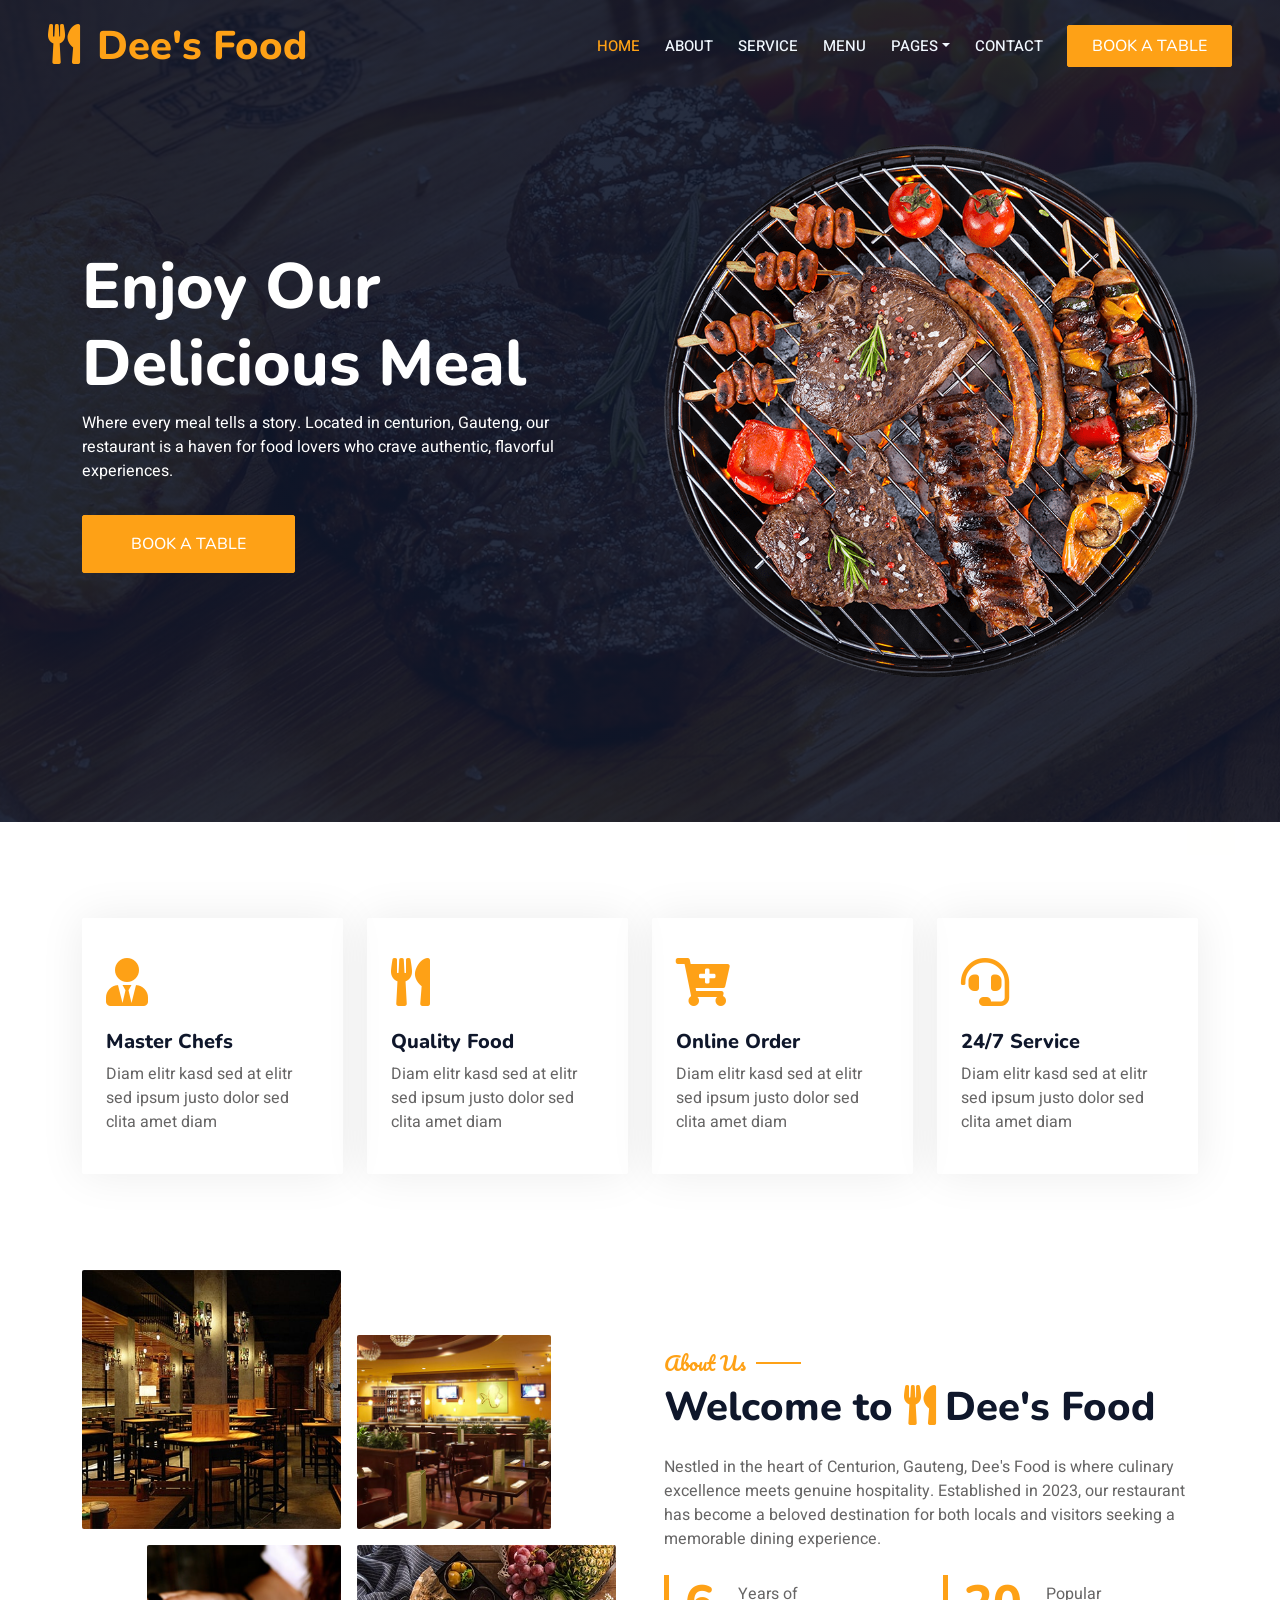
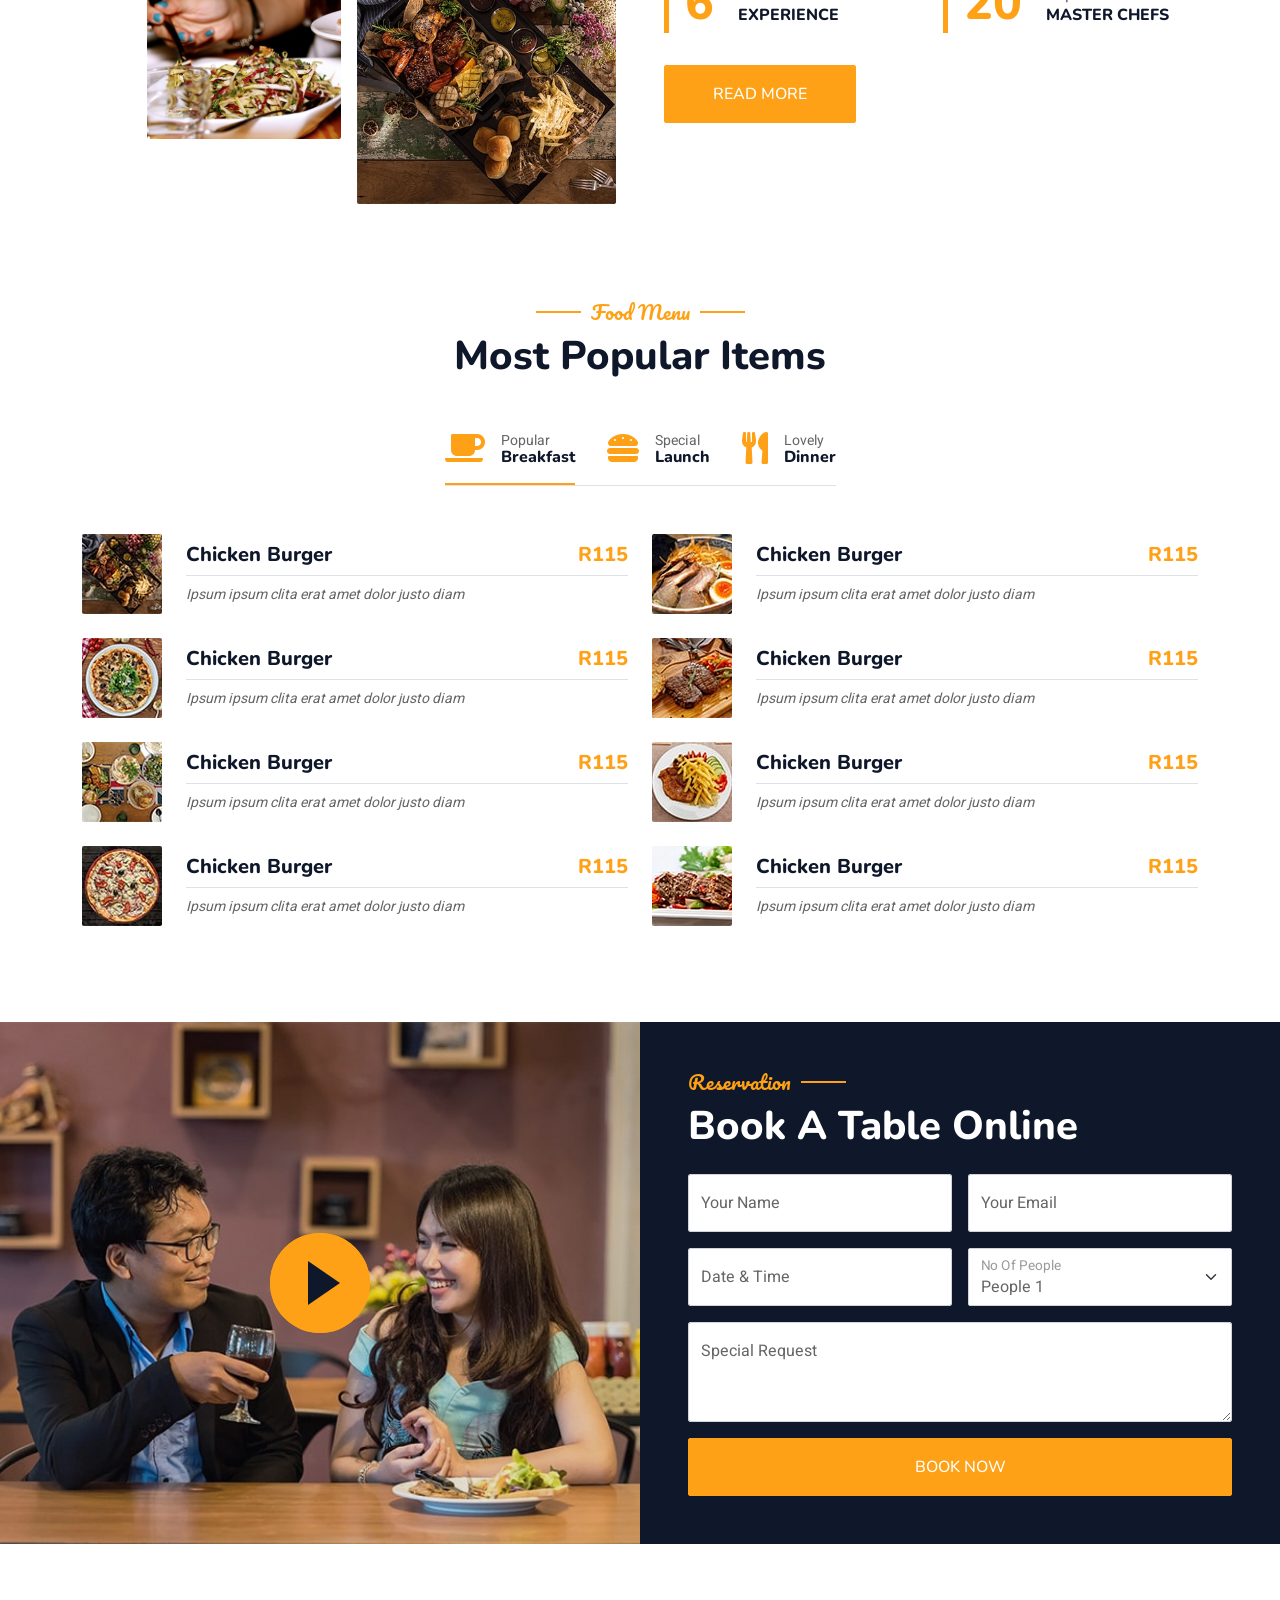
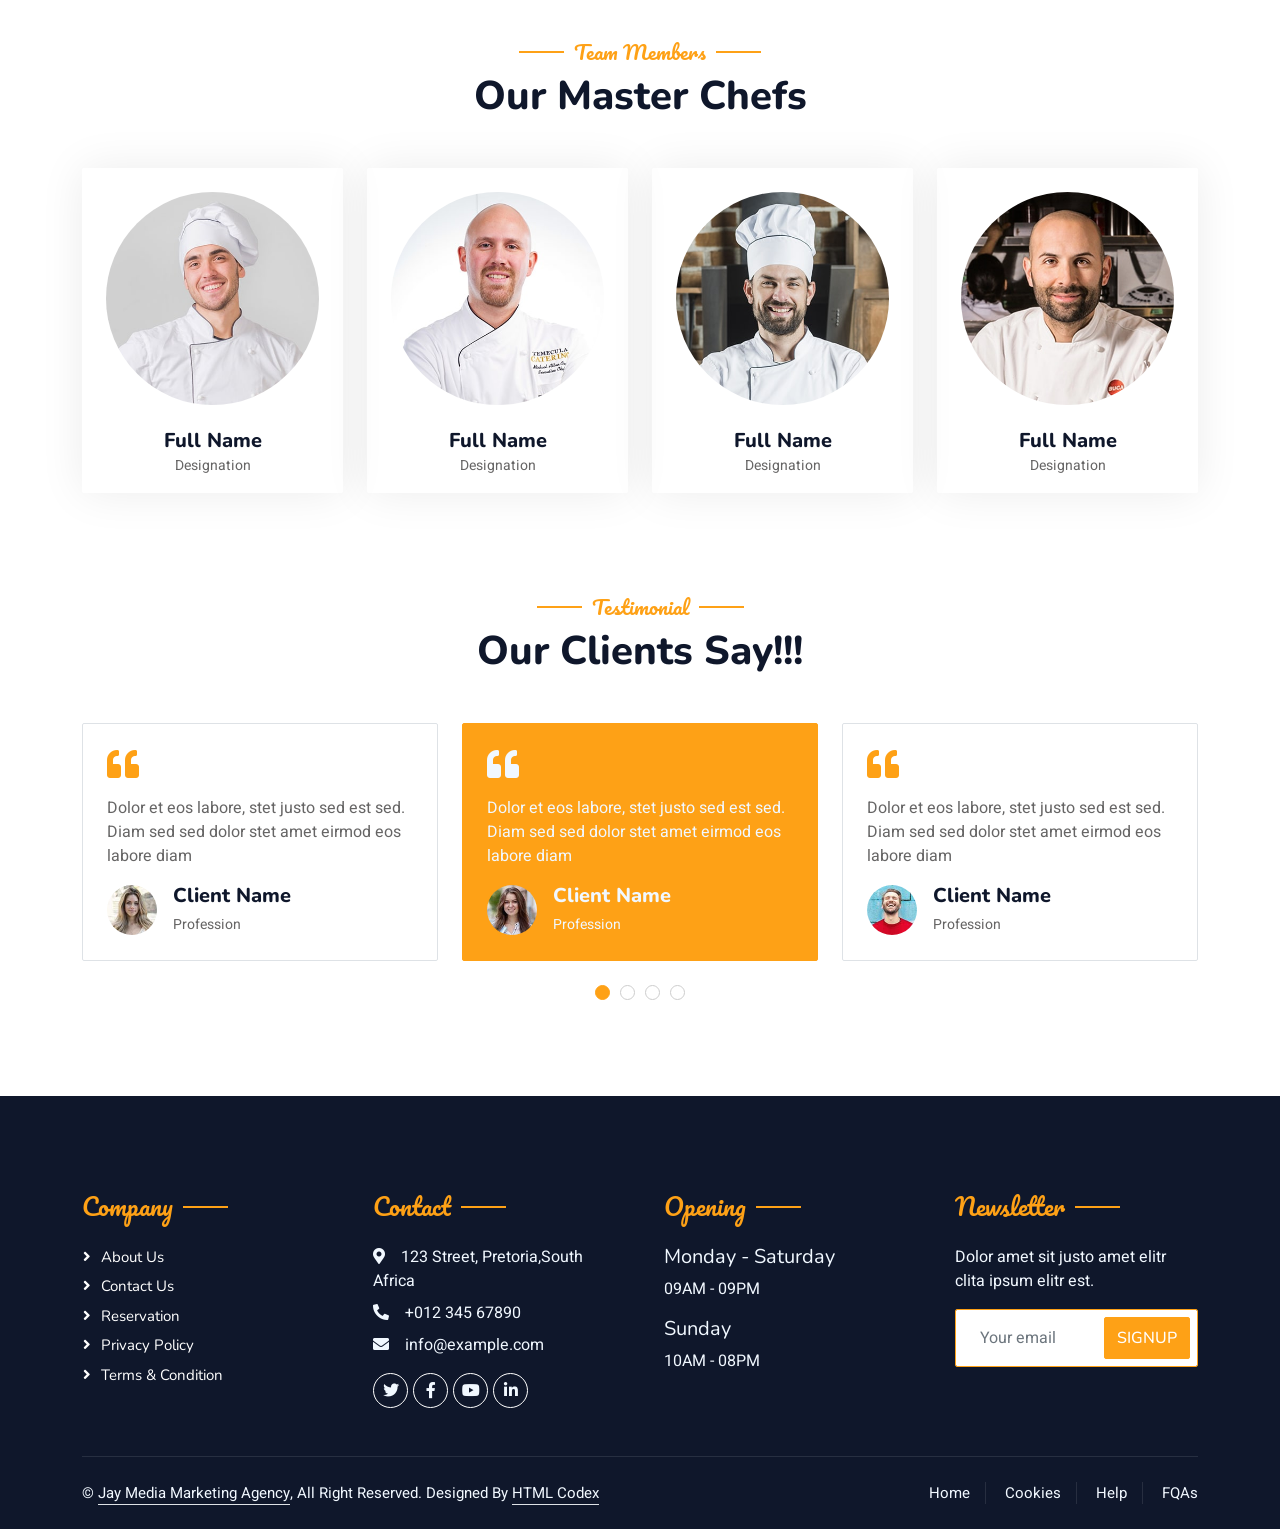
<file: index.html>
<!DOCTYPE html>
<html lang="en">

<head>
    <meta charset="utf-8">
    <title>Dee's Food</title>
    <meta content="width=device-width, initial-scale=1.0" name="viewport">
    <meta content="" name="keywords">
    <meta content="" name="description">

    <!-- Favicon -->
    <link href="img/favicon.ico" rel="icon">

    <!-- Google Web Fonts -->
    <link rel="preconnect" href="https://fonts.googleapis.com">
    <link rel="preconnect" href="https://fonts.gstatic.com" crossorigin>
    <link href="https://fonts.googleapis.com/css2?family=Heebo:wght@400;500;600&family=Nunito:wght@600;700;800&family=Pacifico&display=swap" rel="stylesheet">

    <!-- Icon Font Stylesheet -->
    <link href="https://cdnjs.cloudflare.com/ajax/libs/font-awesome/5.10.0/css/all.min.css" rel="stylesheet">
    <link href="https://cdn.jsdelivr.net/npm/bootstrap-icons@1.4.1/font/bootstrap-icons.css" rel="stylesheet">

    <!-- Libraries Stylesheet -->
    <link href="lib/animate/animate.min.css" rel="stylesheet">
    <link href="lib/owlcarousel/assets/owl.carousel.min.css" rel="stylesheet">
    <link href="lib/tempusdominus/css/tempusdominus-bootstrap-4.min.css" rel="stylesheet" />

    <!-- Customized Bootstrap Stylesheet -->
    <link href="css/bootstrap.min.css" rel="stylesheet">

    
    <link href="css/style.css" rel="stylesheet">
</head>

<body>
    <div class="container-xxl bg-white p-0">
        <!-- Spinner Start -->
        <div id="spinner" class="show bg-white position-fixed translate-middle w-100 vh-100 top-50 start-50 d-flex align-items-center justify-content-center">
            <div class="spinner-border text-primary" style="width: 3rem; height: 3rem;" role="status">
                <span class="sr-only">Loading...</span>
            </div>
        </div>
        <!-- Spinner End -->


        <!-- Navbar & Hero Start -->
        <div class="container-xxl position-relative p-0">
            <nav class="navbar navbar-expand-lg navbar-dark bg-dark px-4 px-lg-5 py-3 py-lg-0">
                <a href="" class="navbar-brand p-0">
                    <h1 class="text-primary m-0"><i class="fa fa-utensils me-3"></i>Dee's Food</h1>
                    <!-- <img src="img/logo.png" alt="Logo"> -->
                </a>
                <button class="navbar-toggler" type="button" data-bs-toggle="collapse" data-bs-target="#navbarCollapse">
                    <span class="fa fa-bars"></span>
                </button>
                <div class="collapse navbar-collapse" id="navbarCollapse">
                    <div class="navbar-nav ms-auto py-0 pe-4">
                        <a href="index.html" class="nav-item nav-link active">Home</a>
                        <a href="about.html" class="nav-item nav-link">About</a>
                        <a href="service.html" class="nav-item nav-link">Service</a>
                        <a href="menu.html" class="nav-item nav-link">Menu</a>
                        <div class="nav-item dropdown">
                            <a href="#" class="nav-link dropdown-toggle" data-bs-toggle="dropdown">Pages</a>
                            <div class="dropdown-menu m-0">
                                <a href="booking.html" class="dropdown-item">Booking</a>
                                <a href="team.html" class="dropdown-item">Our Team</a>
                                <a href="testimonial.html" class="dropdown-item">Testimonial</a>
                            </div>
                        </div>
                        <a href="contact.html" class="nav-item nav-link">Contact</a>
                    </div>
                    <a href="" class="btn btn-primary py-2 px-4">Book A Table</a>
                </div>
            </nav>

            <div class="container-xxl py-5 bg-dark hero-header mb-5">
                <div class="container my-5 py-5">
                    <div class="row align-items-center g-5">
                        <div class="col-lg-6 text-center text-lg-start">
                            <h1 class="display-3 text-white animated slideInLeft">Enjoy Our<br>Delicious Meal</h1>
                            <p class="text-white animated slideInLeft mb-4 pb-2">Where every meal tells a story. Located in centurion, Gauteng, our restaurant is a haven for food lovers who crave authentic, flavorful experiences.</p>
                            <a href="" class="btn btn-primary py-sm-3 px-sm-5 me-3 animated slideInLeft">Book A Table</a>
                        </div>
                        <div class="col-lg-6 text-center text-lg-end overflow-hidden">
                            <img class="img-fluid" src="img/hero.png" alt="">
                        </div>
                    </div>
                </div>
            </div>
        </div>
        <!-- Navbar & Hero End -->


        <!-- Service Start -->
        <div class="container-xxl py-5">
            <div class="container">
                <div class="row g-4">
                    <div class="col-lg-3 col-sm-6 wow fadeInUp" data-wow-delay="0.1s">
                        <div class="service-item rounded pt-3">
                            <div class="p-4">
                                <i class="fa fa-3x fa-user-tie text-primary mb-4"></i>
                                <h5>Master Chefs</h5>
                                <p>Diam elitr kasd sed at elitr sed ipsum justo dolor sed clita amet diam</p>
                            </div>
                        </div>
                    </div>
                    <div class="col-lg-3 col-sm-6 wow fadeInUp" data-wow-delay="0.3s">
                        <div class="service-item rounded pt-3">
                            <div class="p-4">
                                <i class="fa fa-3x fa-utensils text-primary mb-4"></i>
                                <h5>Quality Food</h5>
                                <p>Diam elitr kasd sed at elitr sed ipsum justo dolor sed clita amet diam</p>
                            </div>
                        </div>
                    </div>
                    <div class="col-lg-3 col-sm-6 wow fadeInUp" data-wow-delay="0.5s">
                        <div class="service-item rounded pt-3">
                            <div class="p-4">
                                <i class="fa fa-3x fa-cart-plus text-primary mb-4"></i>
                                <h5>Online Order</h5>
                                <p>Diam elitr kasd sed at elitr sed ipsum justo dolor sed clita amet diam</p>
                            </div>
                        </div>
                    </div>
                    <div class="col-lg-3 col-sm-6 wow fadeInUp" data-wow-delay="0.7s">
                        <div class="service-item rounded pt-3">
                            <div class="p-4">
                                <i class="fa fa-3x fa-headset text-primary mb-4"></i>
                                <h5>24/7 Service</h5>
                                <p>Diam elitr kasd sed at elitr sed ipsum justo dolor sed clita amet diam</p>
                            </div>
                        </div>
                    </div>
                </div>
            </div>
        </div>
        <!-- Service End -->


        <!-- About Start -->
        <div class="container-xxl py-5">
            <div class="container">
                <div class="row g-5 align-items-center">
                    <div class="col-lg-6">
                        <div class="row g-3">
                            <div class="col-6 text-start">
                                <img class="img-fluid rounded w-100 wow zoomIn" data-wow-delay="0.1s" src="img/about-1.jpg">
                            </div>
                            <div class="col-6 text-start">
                                <img class="img-fluid rounded w-75 wow zoomIn" data-wow-delay="0.3s" src="img/about-2.jpg" style="margin-top: 25%;">
                            </div>
                            <div class="col-6 text-end">
                                <img class="img-fluid rounded w-75 wow zoomIn" data-wow-delay="0.5s" src="img/about-3.jpg">
                            </div>
                            <div class="col-6 text-end">
                                <img class="img-fluid rounded w-100 wow zoomIn" data-wow-delay="0.7s" src="img/about-4.jpg">
                            </div>
                        </div>
                    </div>
                    <div class="col-lg-6">
                        <h5 class="section-title ff-secondary text-start text-primary fw-normal">About Us</h5>
                        <h1 class="mb-4">Welcome to <i class="fa fa-utensils text-primary me-2"></i>Dee's Food</h1>
                        <p class="mb-4">Nestled in the heart of Centurion, Gauteng, Dee's Food is where culinary excellence meets genuine hospitality. Established in 2023, our restaurant has become a beloved destination for both locals and visitors seeking a memorable dining experience.</p>
                        <div class="row g-4 mb-4">
                            <div class="col-sm-6">
                                <div class="d-flex align-items-center border-start border-5 border-primary px-3">
                                    <h1 class="flex-shrink-0 display-5 text-primary mb-0" data-toggle="counter-up">15</h1>
                                    <div class="ps-4">
                                        <p class="mb-0">Years of</p>
                                        <h6 class="text-uppercase mb-0">Experience</h6>
                                    </div>
                                </div>
                            </div>
                            <div class="col-sm-6">
                                <div class="d-flex align-items-center border-start border-5 border-primary px-3">
                                    <h1 class="flex-shrink-0 display-5 text-primary mb-0" data-toggle="counter-up">50</h1>
                                    <div class="ps-4">
                                        <p class="mb-0">Popular</p>
                                        <h6 class="text-uppercase mb-0">Master Chefs</h6>
                                    </div>
                                </div>
                            </div>
                        </div>
                        <a class="btn btn-primary py-3 px-5 mt-2" href="">Read More</a>
                    </div>
                </div>
            </div>
        </div>
        <!-- About End -->


        <!-- Menu Start -->
        <div class="container-xxl py-5">
            <div class="container">
                <div class="text-center wow fadeInUp" data-wow-delay="0.1s">
                    <h5 class="section-title ff-secondary text-center text-primary fw-normal">Food Menu</h5>
                    <h1 class="mb-5">Most Popular Items</h1>
                </div>
                <div class="tab-class text-center wow fadeInUp" data-wow-delay="0.1s">
                    <ul class="nav nav-pills d-inline-flex justify-content-center border-bottom mb-5">
                        <li class="nav-item">
                            <a class="d-flex align-items-center text-start mx-3 ms-0 pb-3 active" data-bs-toggle="pill" href="#tab-1">
                                <i class="fa fa-coffee fa-2x text-primary"></i>
                                <div class="ps-3">
                                    <small class="text-body">Popular</small>
                                    <h6 class="mt-n1 mb-0">Breakfast</h6>
                                </div>
                            </a>
                        </li>
                        <li class="nav-item">
                            <a class="d-flex align-items-center text-start mx-3 pb-3" data-bs-toggle="pill" href="#tab-2">
                                <i class="fa fa-hamburger fa-2x text-primary"></i>
                                <div class="ps-3">
                                    <small class="text-body">Special</small>
                                    <h6 class="mt-n1 mb-0">Launch</h6>
                                </div>
                            </a>
                        </li>
                        <li class="nav-item">
                            <a class="d-flex align-items-center text-start mx-3 me-0 pb-3" data-bs-toggle="pill" href="#tab-3">
                                <i class="fa fa-utensils fa-2x text-primary"></i>
                                <div class="ps-3">
                                    <small class="text-body">Lovely</small>
                                    <h6 class="mt-n1 mb-0">Dinner</h6>
                                </div>
                            </a>
                        </li>
                    </ul>
                    <div class="tab-content">
                        <div id="tab-1" class="tab-pane fade show p-0 active">
                            <div class="row g-4">
                                <div class="col-lg-6">
                                    <div class="d-flex align-items-center">
                                        <img class="flex-shrink-0 img-fluid rounded" src="img/menu-1.jpg" alt="" style="width: 80px;">
                                        <div class="w-100 d-flex flex-column text-start ps-4">
                                            <h5 class="d-flex justify-content-between border-bottom pb-2">
                                                <span>Chicken Burger</span>
                                                <span class="text-primary">R115</span>
                                            </h5>
                                            <small class="fst-italic">Ipsum ipsum clita erat amet dolor justo diam</small>
                                        </div>
                                    </div>
                                </div>
                                <div class="col-lg-6">
                                    <div class="d-flex align-items-center">
                                        <img class="flex-shrink-0 img-fluid rounded" src="img/menu-2.jpg" alt="" style="width: 80px;">
                                        <div class="w-100 d-flex flex-column text-start ps-4">
                                            <h5 class="d-flex justify-content-between border-bottom pb-2">
                                                <span>Chicken Burger</span>
                                                <span class="text-primary">R115</span>
                                            </h5>
                                            <small class="fst-italic">Ipsum ipsum clita erat amet dolor justo diam</small>
                                        </div>
                                    </div>
                                </div>
                                <div class="col-lg-6">
                                    <div class="d-flex align-items-center">
                                        <img class="flex-shrink-0 img-fluid rounded" src="img/menu-3.jpg" alt="" style="width: 80px;">
                                        <div class="w-100 d-flex flex-column text-start ps-4">
                                            <h5 class="d-flex justify-content-between border-bottom pb-2">
                                                <span>Chicken Burger</span>
                                                <span class="text-primary">R115</span>
                                            </h5>
                                            <small class="fst-italic">Ipsum ipsum clita erat amet dolor justo diam</small>
                                        </div>
                                    </div>
                                </div>
                                <div class="col-lg-6">
                                    <div class="d-flex align-items-center">
                                        <img class="flex-shrink-0 img-fluid rounded" src="img/menu-4.jpg" alt="" style="width: 80px;">
                                        <div class="w-100 d-flex flex-column text-start ps-4">
                                            <h5 class="d-flex justify-content-between border-bottom pb-2">
                                                <span>Chicken Burger</span>
                                                <span class="text-primary">R115</span>
                                            </h5>
                                            <small class="fst-italic">Ipsum ipsum clita erat amet dolor justo diam</small>
                                        </div>
                                    </div>
                                </div>
                                <div class="col-lg-6">
                                    <div class="d-flex align-items-center">
                                        <img class="flex-shrink-0 img-fluid rounded" src="img/menu-5.jpg" alt="" style="width: 80px;">
                                        <div class="w-100 d-flex flex-column text-start ps-4">
                                            <h5 class="d-flex justify-content-between border-bottom pb-2">
                                                <span>Chicken Burger</span>
                                                <span class="text-primary">R115</span>
                                            </h5>
                                            <small class="fst-italic">Ipsum ipsum clita erat amet dolor justo diam</small>
                                        </div>
                                    </div>
                                </div>
                                <div class="col-lg-6">
                                    <div class="d-flex align-items-center">
                                        <img class="flex-shrink-0 img-fluid rounded" src="img/menu-6.jpg" alt="" style="width: 80px;">
                                        <div class="w-100 d-flex flex-column text-start ps-4">
                                            <h5 class="d-flex justify-content-between border-bottom pb-2">
                                                <span>Chicken Burger</span>
                                                <span class="text-primary">R115</span>
                                            </h5>
                                            <small class="fst-italic">Ipsum ipsum clita erat amet dolor justo diam</small>
                                        </div>
                                    </div>
                                </div>
                                <div class="col-lg-6">
                                    <div class="d-flex align-items-center">
                                        <img class="flex-shrink-0 img-fluid rounded" src="img/menu-7.jpg" alt="" style="width: 80px;">
                                        <div class="w-100 d-flex flex-column text-start ps-4">
                                            <h5 class="d-flex justify-content-between border-bottom pb-2">
                                                <span>Chicken Burger</span>
                                                <span class="text-primary">R115</span>
                                            </h5>
                                            <small class="fst-italic">Ipsum ipsum clita erat amet dolor justo diam</small>
                                        </div>
                                    </div>
                                </div>
                                <div class="col-lg-6">
                                    <div class="d-flex align-items-center">
                                        <img class="flex-shrink-0 img-fluid rounded" src="img/menu-8.jpg" alt="" style="width: 80px;">
                                        <div class="w-100 d-flex flex-column text-start ps-4">
                                            <h5 class="d-flex justify-content-between border-bottom pb-2">
                                                <span>Chicken Burger</span>
                                                <span class="text-primary">R115</span>
                                            </h5>
                                            <small class="fst-italic">Ipsum ipsum clita erat amet dolor justo diam</small>
                                        </div>
                                    </div>
                                </div>
                            </div>
                        </div>
                        <div id="tab-2" class="tab-pane fade show p-0">
                            <div class="row g-4">
                                <div class="col-lg-6">
                                    <div class="d-flex align-items-center">
                                        <img class="flex-shrink-0 img-fluid rounded" src="img/menu-1.jpg" alt="" style="width: 80px;">
                                        <div class="w-100 d-flex flex-column text-start ps-4">
                                            <h5 class="d-flex justify-content-between border-bottom pb-2">
                                                <span>Chicken Burger</span>
                                                <span class="text-primary">R115</span>
                                            </h5>
                                            <small class="fst-italic">Ipsum ipsum clita erat amet dolor justo diam</small>
                                        </div>
                                    </div>
                                </div>
                                <div class="col-lg-6">
                                    <div class="d-flex align-items-center">
                                        <img class="flex-shrink-0 img-fluid rounded" src="img/menu-2.jpg" alt="" style="width: 80px;">
                                        <div class="w-100 d-flex flex-column text-start ps-4">
                                            <h5 class="d-flex justify-content-between border-bottom pb-2">
                                                <span>Chicken Burger</span>
                                                <span class="text-primary">R115</span>
                                            </h5>
                                            <small class="fst-italic">Ipsum ipsum clita erat amet dolor justo diam</small>
                                        </div>
                                    </div>
                                </div>
                                <div class="col-lg-6">
                                    <div class="d-flex align-items-center">
                                        <img class="flex-shrink-0 img-fluid rounded" src="img/menu-3.jpg" alt="" style="width: 80px;">
                                        <div class="w-100 d-flex flex-column text-start ps-4">
                                            <h5 class="d-flex justify-content-between border-bottom pb-2">
                                                <span>Chicken Burger</span>
                                                <span class="text-primary">R115</span>
                                            </h5>
                                            <small class="fst-italic">Ipsum ipsum clita erat amet dolor justo diam</small>
                                        </div>
                                    </div>
                                </div>
                                <div class="col-lg-6">
                                    <div class="d-flex align-items-center">
                                        <img class="flex-shrink-0 img-fluid rounded" src="img/menu-4.jpg" alt="" style="width: 80px;">
                                        <div class="w-100 d-flex flex-column text-start ps-4">
                                            <h5 class="d-flex justify-content-between border-bottom pb-2">
                                                <span>Chicken Burger</span>
                                                <span class="text-primary">R115</span>
                                            </h5>
                                            <small class="fst-italic">Ipsum ipsum clita erat amet dolor justo diam</small>
                                        </div>
                                    </div>
                                </div>
                                <div class="col-lg-6">
                                    <div class="d-flex align-items-center">
                                        <img class="flex-shrink-0 img-fluid rounded" src="img/menu-5.jpg" alt="" style="width: 80px;">
                                        <div class="w-100 d-flex flex-column text-start ps-4">
                                            <h5 class="d-flex justify-content-between border-bottom pb-2">
                                                <span>Chicken Burger</span>
                                                <span class="text-primary">R115</span>
                                            </h5>
                                            <small class="fst-italic">Ipsum ipsum clita erat amet dolor justo diam</small>
                                        </div>
                                    </div>
                                </div>
                                <div class="col-lg-6">
                                    <div class="d-flex align-items-center">
                                        <img class="flex-shrink-0 img-fluid rounded" src="img/menu-6.jpg" alt="" style="width: 80px;">
                                        <div class="w-100 d-flex flex-column text-start ps-4">
                                            <h5 class="d-flex justify-content-between border-bottom pb-2">
                                                <span>Chicken Burger</span>
                                                <span class="text-primary">R115</span>
                                            </h5>
                                            <small class="fst-italic">Ipsum ipsum clita erat amet dolor justo diam</small>
                                        </div>
                                    </div>
                                </div>
                                <div class="col-lg-6">
                                    <div class="d-flex align-items-center">
                                        <img class="flex-shrink-0 img-fluid rounded" src="img/menu-7.jpg" alt="" style="width: 80px;">
                                        <div class="w-100 d-flex flex-column text-start ps-4">
                                            <h5 class="d-flex justify-content-between border-bottom pb-2">
                                                <span>Chicken Burger</span>
                                                <span class="text-primary">R115</span>
                                            </h5>
                                            <small class="fst-italic">Ipsum ipsum clita erat amet dolor justo diam</small>
                                        </div>
                                    </div>
                                </div>
                                <div class="col-lg-6">
                                    <div class="d-flex align-items-center">
                                        <img class="flex-shrink-0 img-fluid rounded" src="img/menu-8.jpg" alt="" style="width: 80px;">
                                        <div class="w-100 d-flex flex-column text-start ps-4">
                                            <h5 class="d-flex justify-content-between border-bottom pb-2">
                                                <span>Chicken Burger</span>
                                                <span class="text-primary">R115</span>
                                            </h5>
                                            <small class="fst-italic">Ipsum ipsum clita erat amet dolor justo diam</small>
                                        </div>
                                    </div>
                                </div>
                            </div>
                        </div>
                        <div id="tab-3" class="tab-pane fade show p-0">
                            <div class="row g-4">
                                <div class="col-lg-6">
                                    <div class="d-flex align-items-center">
                                        <img class="flex-shrink-0 img-fluid rounded" src="img/menu-1.jpg" alt="" style="width: 80px;">
                                        <div class="w-100 d-flex flex-column text-start ps-4">
                                            <h5 class="d-flex justify-content-between border-bottom pb-2">
                                                <span>Chicken Burger</span>
                                                <span class="text-primary">R115</span>
                                            </h5>
                                            <small class="fst-italic">Ipsum ipsum clita erat amet dolor justo diam</small>
                                        </div>
                                    </div>
                                </div>
                                <div class="col-lg-6">
                                    <div class="d-flex align-items-center">
                                        <img class="flex-shrink-0 img-fluid rounded" src="img/menu-2.jpg" alt="" style="width: 80px;">
                                        <div class="w-100 d-flex flex-column text-start ps-4">
                                            <h5 class="d-flex justify-content-between border-bottom pb-2">
                                                <span>Chicken Burger</span>
                                                <span class="text-primary">R115</span>
                                            </h5>
                                            <small class="fst-italic">Ipsum ipsum clita erat amet dolor justo diam</small>
                                        </div>
                                    </div>
                                </div>
                                <div class="col-lg-6">
                                    <div class="d-flex align-items-center">
                                        <img class="flex-shrink-0 img-fluid rounded" src="img/menu-3.jpg" alt="" style="width: 80px;">
                                        <div class="w-100 d-flex flex-column text-start ps-4">
                                            <h5 class="d-flex justify-content-between border-bottom pb-2">
                                                <span>Chicken Burger</span>
                                                <span class="text-primary">R115</span>
                                            </h5>
                                            <small class="fst-italic">Ipsum ipsum clita erat amet dolor justo diam</small>
                                        </div>
                                    </div>
                                </div>
                                <div class="col-lg-6">
                                    <div class="d-flex align-items-center">
                                        <img class="flex-shrink-0 img-fluid rounded" src="img/menu-4.jpg" alt="" style="width: 80px;">
                                        <div class="w-100 d-flex flex-column text-start ps-4">
                                            <h5 class="d-flex justify-content-between border-bottom pb-2">
                                                <span>Chicken Burger</span>
                                                <span class="text-primary">R115</span>
                                            </h5>
                                            <small class="fst-italic">Ipsum ipsum clita erat amet dolor justo diam</small>
                                        </div>
                                    </div>
                                </div>
                                <div class="col-lg-6">
                                    <div class="d-flex align-items-center">
                                        <img class="flex-shrink-0 img-fluid rounded" src="img/menu-5.jpg" alt="" style="width: 80px;">
                                        <div class="w-100 d-flex flex-column text-start ps-4">
                                            <h5 class="d-flex justify-content-between border-bottom pb-2">
                                                <span>Chicken Burger</span>
                                                <span class="text-primary">R115</span>
                                            </h5>
                                            <small class="fst-italic">Ipsum ipsum clita erat amet dolor justo diam</small>
                                        </div>
                                    </div>
                                </div>
                                <div class="col-lg-6">
                                    <div class="d-flex align-items-center">
                                        <img class="flex-shrink-0 img-fluid rounded" src="img/menu-6.jpg" alt="" style="width: 80px;">
                                        <div class="w-100 d-flex flex-column text-start ps-4">
                                            <h5 class="d-flex justify-content-between border-bottom pb-2">
                                                <span>Chicken Burger</span>
                                                <span class="text-primary">R115</span>
                                            </h5>
                                            <small class="fst-italic">Ipsum ipsum clita erat amet dolor justo diam</small>
                                        </div>
                                    </div>
                                </div>
                                <div class="col-lg-6">
                                    <div class="d-flex align-items-center">
                                        <img class="flex-shrink-0 img-fluid rounded" src="img/menu-7.jpg" alt="" style="width: 80px;">
                                        <div class="w-100 d-flex flex-column text-start ps-4">
                                            <h5 class="d-flex justify-content-between border-bottom pb-2">
                                                <span>Chicken Burger</span>
                                                <span class="text-primary">R115</span>
                                            </h5>
                                            <small class="fst-italic">Ipsum ipsum clita erat amet dolor justo diam</small>
                                        </div>
                                    </div>
                                </div>
                                <div class="col-lg-6">
                                    <div class="d-flex align-items-center">
                                        <img class="flex-shrink-0 img-fluid rounded" src="img/menu-8.jpg" alt="" style="width: 80px;">
                                        <div class="w-100 d-flex flex-column text-start ps-4">
                                            <h5 class="d-flex justify-content-between border-bottom pb-2">
                                                <span>Chicken Burger</span>
                                                <span class="text-primary">R115</span>
                                            </h5>
                                            <small class="fst-italic">Ipsum ipsum clita erat amet dolor justo diam</small>
                                        </div>
                                    </div>
                                </div>
                            </div>
                        </div>
                    </div>
                </div>
            </div>
        </div>
        <!-- Menu End -->


        <!-- Reservation Start -->
        <div class="container-xxl py-5 px-0 wow fadeInUp" data-wow-delay="0.1s">
            <div class="row g-0">
                <div class="col-md-6">
                    <div class="video">
                        <button type="button" class="btn-play" data-bs-toggle="modal" data-src="https://www.youtube.com/embed/DWRcNpR6Kdc" data-bs-target="#videoModal">
                            <span></span>
                        </button>
                    </div>
                </div>
                <div class="col-md-6 bg-dark d-flex align-items-center">
                    <div class="p-5 wow fadeInUp" data-wow-delay="0.2s">
                        <h5 class="section-title ff-secondary text-start text-primary fw-normal">Reservation</h5>
                        <h1 class="text-white mb-4">Book A Table Online</h1>
                        <form>
                            <div class="row g-3">
                                <div class="col-md-6">
                                    <div class="form-floating">
                                        <input type="text" class="form-control" id="name" placeholder="Your Name">
                                        <label for="name">Your Name</label>
                                    </div>
                                </div>
                                <div class="col-md-6">
                                    <div class="form-floating">
                                        <input type="email" class="form-control" id="email" placeholder="Your Email">
                                        <label for="email">Your Email</label>
                                    </div>
                                </div>
                                <div class="col-md-6">
                                    <div class="form-floating date" id="date3" data-target-input="nearest">
                                        <input type="text" class="form-control datetimepicker-input" id="datetime" placeholder="Date & Time" data-target="#date3" data-toggle="datetimepicker" />
                                        <label for="datetime">Date & Time</label>
                                    </div>
                                </div>
                                <div class="col-md-6">
                                    <div class="form-floating">
                                        <select class="form-select" id="select1">
                                          <option value="1">People 1</option>
                                          <option value="2">People 2</option>
                                          <option value="3">People 3</option>
                                        </select>
                                        <label for="select1">No Of People</label>
                                      </div>
                                </div>
                                <div class="col-12">
                                    <div class="form-floating">
                                        <textarea class="form-control" placeholder="Special Request" id="message" style="height: 100px"></textarea>
                                        <label for="message">Special Request</label>
                                    </div>
                                </div>
                                <div class="col-12">
                                    <button class="btn btn-primary w-100 py-3" type="submit">Book Now</button>
                                </div>
                            </div>
                        </form>
                    </div>
                </div>
            </div>
        </div>

        <div class="modal fade" id="videoModal" tabindex="-1" aria-labelledby="exampleModalLabel" aria-hidden="true">
            <div class="modal-dialog">
                <div class="modal-content rounded-0">
                    <div class="modal-header">
                        <h5 class="modal-title" id="exampleModalLabel">Youtube Video</h5>
                        <button type="button" class="btn-close" data-bs-dismiss="modal" aria-label="Close"></button>
                    </div>
                    <div class="modal-body">
                        <!-- 16:9 aspect ratio -->
                        <div class="ratio ratio-16x9">
                            <iframe class="embed-responsive-item" src="" id="video" allowfullscreen allowscriptaccess="always"
                                allow="autoplay"></iframe>
                        </div>
                    </div>
                </div>
            </div>
        </div>
        <!-- Reservation Start -->


        <!-- Team Start -->
        <div class="container-xxl pt-5 pb-3">
            <div class="container">
                <div class="text-center wow fadeInUp" data-wow-delay="0.1s">
                    <h5 class="section-title ff-secondary text-center text-primary fw-normal">Team Members</h5>
                    <h1 class="mb-5">Our Master Chefs</h1>
                </div>
                <div class="row g-4">
                    <div class="col-lg-3 col-md-6 wow fadeInUp" data-wow-delay="0.1s">
                        <div class="team-item text-center rounded overflow-hidden">
                            <div class="rounded-circle overflow-hidden m-4">
                                <img class="img-fluid" src="img/team-1.jpg" alt="">
                            </div>
                            <h5 class="mb-0">Full Name</h5>
                            <small>Designation</small>
                            <div class="d-flex justify-content-center mt-3">
                                <a class="btn btn-square btn-primary mx-1" href=""><i class="fab fa-facebook-f"></i></a>
                                <a class="btn btn-square btn-primary mx-1" href=""><i class="fab fa-twitter"></i></a>
                                <a class="btn btn-square btn-primary mx-1" href=""><i class="fab fa-instagram"></i></a>
                            </div>
                        </div>
                    </div>
                    <div class="col-lg-3 col-md-6 wow fadeInUp" data-wow-delay="0.3s">
                        <div class="team-item text-center rounded overflow-hidden">
                            <div class="rounded-circle overflow-hidden m-4">
                                <img class="img-fluid" src="img/team-2.jpg" alt="">
                            </div>
                            <h5 class="mb-0">Full Name</h5>
                            <small>Designation</small>
                            <div class="d-flex justify-content-center mt-3">
                                <a class="btn btn-square btn-primary mx-1" href=""><i class="fab fa-facebook-f"></i></a>
                                <a class="btn btn-square btn-primary mx-1" href=""><i class="fab fa-twitter"></i></a>
                                <a class="btn btn-square btn-primary mx-1" href=""><i class="fab fa-instagram"></i></a>
                            </div>
                        </div>
                    </div>
                    <div class="col-lg-3 col-md-6 wow fadeInUp" data-wow-delay="0.5s">
                        <div class="team-item text-center rounded overflow-hidden">
                            <div class="rounded-circle overflow-hidden m-4">
                                <img class="img-fluid" src="img/team-3.jpg" alt="">
                            </div>
                            <h5 class="mb-0">Full Name</h5>
                            <small>Designation</small>
                            <div class="d-flex justify-content-center mt-3">
                                <a class="btn btn-square btn-primary mx-1" href=""><i class="fab fa-facebook-f"></i></a>
                                <a class="btn btn-square btn-primary mx-1" href=""><i class="fab fa-twitter"></i></a>
                                <a class="btn btn-square btn-primary mx-1" href=""><i class="fab fa-instagram"></i></a>
                            </div>
                        </div>
                    </div>
                    <div class="col-lg-3 col-md-6 wow fadeInUp" data-wow-delay="0.7s">
                        <div class="team-item text-center rounded overflow-hidden">
                            <div class="rounded-circle overflow-hidden m-4">
                                <img class="img-fluid" src="img/team-4.jpg" alt="">
                            </div>
                            <h5 class="mb-0">Full Name</h5>
                            <small>Designation</small>
                            <div class="d-flex justify-content-center mt-3">
                                <a class="btn btn-square btn-primary mx-1" href=""><i class="fab fa-facebook-f"></i></a>
                                <a class="btn btn-square btn-primary mx-1" href=""><i class="fab fa-twitter"></i></a>
                                <a class="btn btn-square btn-primary mx-1" href=""><i class="fab fa-instagram"></i></a>
                            </div>
                        </div>
                    </div>
                </div>
            </div>
        </div>
        <!-- Team End -->


        <!-- Testimonial Start -->
        <div class="container-xxl py-5 wow fadeInUp" data-wow-delay="0.1s">
            <div class="container">
                <div class="text-center">
                    <h5 class="section-title ff-secondary text-center text-primary fw-normal">Testimonial</h5>
                    <h1 class="mb-5">Our Clients Say!!!</h1>
                </div>
                <div class="owl-carousel testimonial-carousel">
                    <div class="testimonial-item bg-transparent border rounded p-4">
                        <i class="fa fa-quote-left fa-2x text-primary mb-3"></i>
                        <p>Dolor et eos labore, stet justo sed est sed. Diam sed sed dolor stet amet eirmod eos labore diam</p>
                        <div class="d-flex align-items-center">
                            <img class="img-fluid flex-shrink-0 rounded-circle" src="img/testimonial-1.jpg" style="width: 50px; height: 50px;">
                            <div class="ps-3">
                                <h5 class="mb-1">Client Name</h5>
                                <small>Profession</small>
                            </div>
                        </div>
                    </div>
                    <div class="testimonial-item bg-transparent border rounded p-4">
                        <i class="fa fa-quote-left fa-2x text-primary mb-3"></i>
                        <p>Dolor et eos labore, stet justo sed est sed. Diam sed sed dolor stet amet eirmod eos labore diam</p>
                        <div class="d-flex align-items-center">
                            <img class="img-fluid flex-shrink-0 rounded-circle" src="img/testimonial-2.jpg" style="width: 50px; height: 50px;">
                            <div class="ps-3">
                                <h5 class="mb-1">Client Name</h5>
                                <small>Profession</small>
                            </div>
                        </div>
                    </div>
                    <div class="testimonial-item bg-transparent border rounded p-4">
                        <i class="fa fa-quote-left fa-2x text-primary mb-3"></i>
                        <p>Dolor et eos labore, stet justo sed est sed. Diam sed sed dolor stet amet eirmod eos labore diam</p>
                        <div class="d-flex align-items-center">
                            <img class="img-fluid flex-shrink-0 rounded-circle" src="img/testimonial-3.jpg" style="width: 50px; height: 50px;">
                            <div class="ps-3">
                                <h5 class="mb-1">Client Name</h5>
                                <small>Profession</small>
                            </div>
                        </div>
                    </div>
                    <div class="testimonial-item bg-transparent border rounded p-4">
                        <i class="fa fa-quote-left fa-2x text-primary mb-3"></i>
                        <p>Dolor et eos labore, stet justo sed est sed. Diam sed sed dolor stet amet eirmod eos labore diam</p>
                        <div class="d-flex align-items-center">
                            <img class="img-fluid flex-shrink-0 rounded-circle" src="img/testimonial-4.jpg" style="width: 50px; height: 50px;">
                            <div class="ps-3">
                                <h5 class="mb-1">Client Name</h5>
                                <small>Profession</small>
                            </div>
                        </div>
                    </div>
                </div>
            </div>
        </div>
        <!-- Testimonial End -->
        

        <!-- Footer -->
        <div class="container-fluid bg-dark text-light footer pt-5 mt-5 wow fadeIn" data-wow-delay="0.1s">
            <div class="container py-5">
                <div class="row g-5">
                    <div class="col-lg-3 col-md-6">
                        <h4 class="section-title ff-secondary text-start text-primary fw-normal mb-4">Company</h4>
                        <a class="btn btn-link" href="">About Us</a>
                        <a class="btn btn-link" href="">Contact Us</a>
                        <a class="btn btn-link" href="">Reservation</a>
                        <a class="btn btn-link" href="">Privacy Policy</a>
                        <a class="btn btn-link" href="">Terms & Condition</a>
                    </div>
                    <div class="col-lg-3 col-md-6">
                        <h4 class="section-title ff-secondary text-start text-primary fw-normal mb-4">Contact</h4>
                        <p class="mb-2"><i class="fa fa-map-marker-alt me-3"></i>123 Street, Pretoria,South Africa</p>
                        <p class="mb-2"><i class="fa fa-phone-alt me-3"></i>+012 345 67890</p>
                        <p class="mb-2"><i class="fa fa-envelope me-3"></i>info@example.com</p>
                        <div class="d-flex pt-2">
                            <a class="btn btn-outline-light btn-social" href=""><i class="fab fa-twitter"></i></a>
                            <a class="btn btn-outline-light btn-social" href=""><i class="fab fa-facebook-f"></i></a>
                            <a class="btn btn-outline-light btn-social" href=""><i class="fab fa-youtube"></i></a>
                            <a class="btn btn-outline-light btn-social" href=""><i class="fab fa-linkedin-in"></i></a>
                        </div>
                    </div>
                    <div class="col-lg-3 col-md-6">
                        <h4 class="section-title ff-secondary text-start text-primary fw-normal mb-4">Opening</h4>
                        <h5 class="text-light fw-normal">Monday - Saturday</h5>
                        <p>09AM - 09PM</p>
                        <h5 class="text-light fw-normal">Sunday</h5>
                        <p>10AM - 08PM</p>
                    </div>
                    <div class="col-lg-3 col-md-6">
                        <h4 class="section-title ff-secondary text-start text-primary fw-normal mb-4">Newsletter</h4>
                        <p>Dolor amet sit justo amet elitr clita ipsum elitr est.</p>
                        <div class="position-relative mx-auto" style="max-width: 400px;">
                            <input class="form-control border-primary w-100 py-3 ps-4 pe-5" type="text" placeholder="Your email">
                            <button type="button" class="btn btn-primary py-2 position-absolute top-0 end-0 mt-2 me-2">SignUp</button>
                        </div>
                    </div>
                </div>
            </div>
            <div class="container">
                <div class="copyright">
                    <div class="row">
                        <div class="col-md-6 text-center text-md-start mb-3 mb-md-0">
                            &copy; <a class="border-bottom" href="#">Jay Media Marketing Agency</a>, All Right Reserved. 

							Designed By <a class="border-bottom" href="https://htmlcodex.com">HTML Codex</a>
                        </div>
                        <div class="col-md-6 text-center text-md-end">
                            <div class="footer-menu">
                                <a href="">Home</a>
                                <a href="">Cookies</a>
                                <a href="">Help</a>
                                <a href="">FQAs</a>
                            </div>
                        </div>
                    </div>
                </div>
            </div>
        </div>
        <!-- Footer End -->


        <!-- Back to Top -->
        <a href="#" class="btn btn-lg btn-primary btn-lg-square back-to-top"><i class="bi bi-arrow-up"></i></a>
    </div>

    <!-- JavaScript Libraries -->
    <script src="https://code.jquery.com/jquery-3.4.1.min.js"></script>
    <script src="https://cdn.jsdelivr.net/npm/bootstrap@5.0.0/dist/js/bootstrap.bundle.min.js"></script>
    <script src="lib/wow/wow.min.js"></script>
    <script src="lib/easing/easing.min.js"></script>
    <script src="lib/waypoints/waypoints.min.js"></script>
    <script src="lib/counterup/counterup.min.js"></script>
    <script src="lib/owlcarousel/owl.carousel.min.js"></script>
    <script src="lib/tempusdominus/js/moment.min.js"></script>
    <script src="lib/tempusdominus/js/moment-timezone.min.js"></script>
    <script src="lib/tempusdominus/js/tempusdominus-bootstrap-4.min.js"></script>

    <script src="js/main.js"></script>
</body>

</html>
</file>
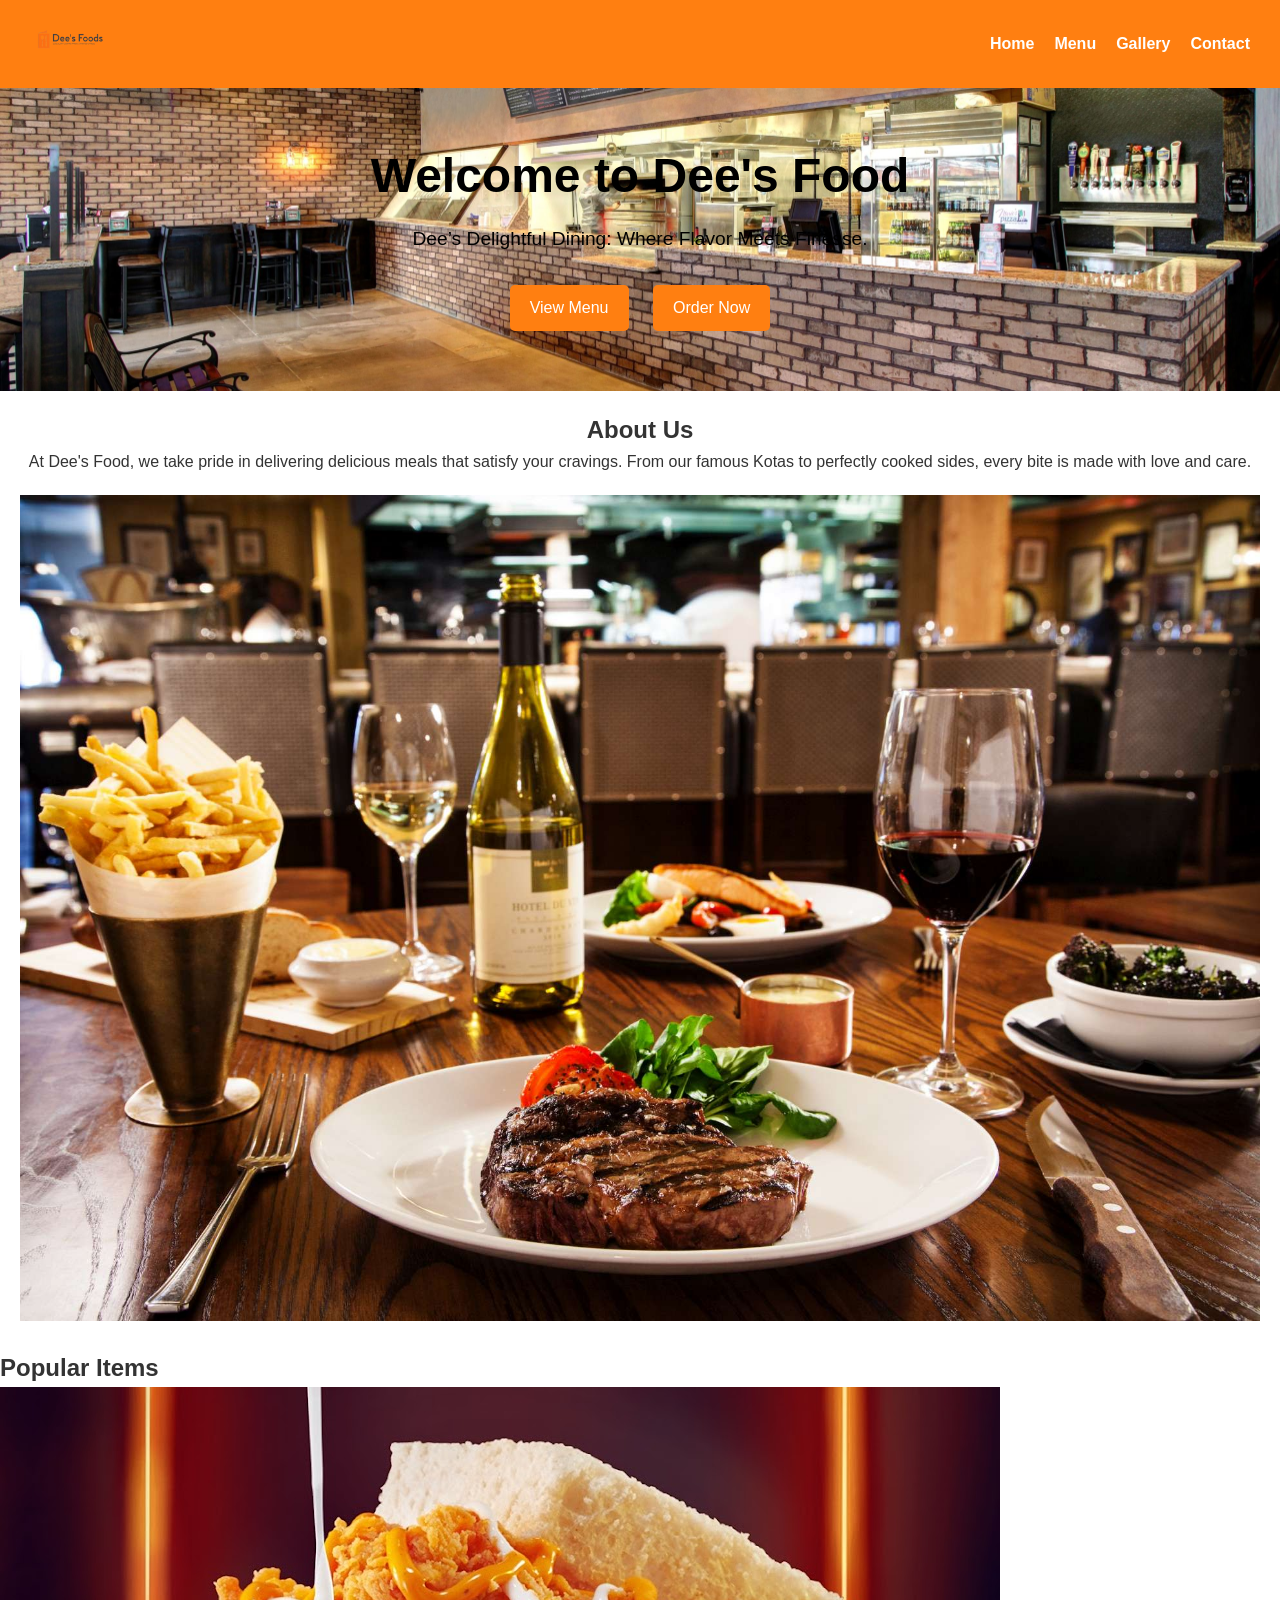
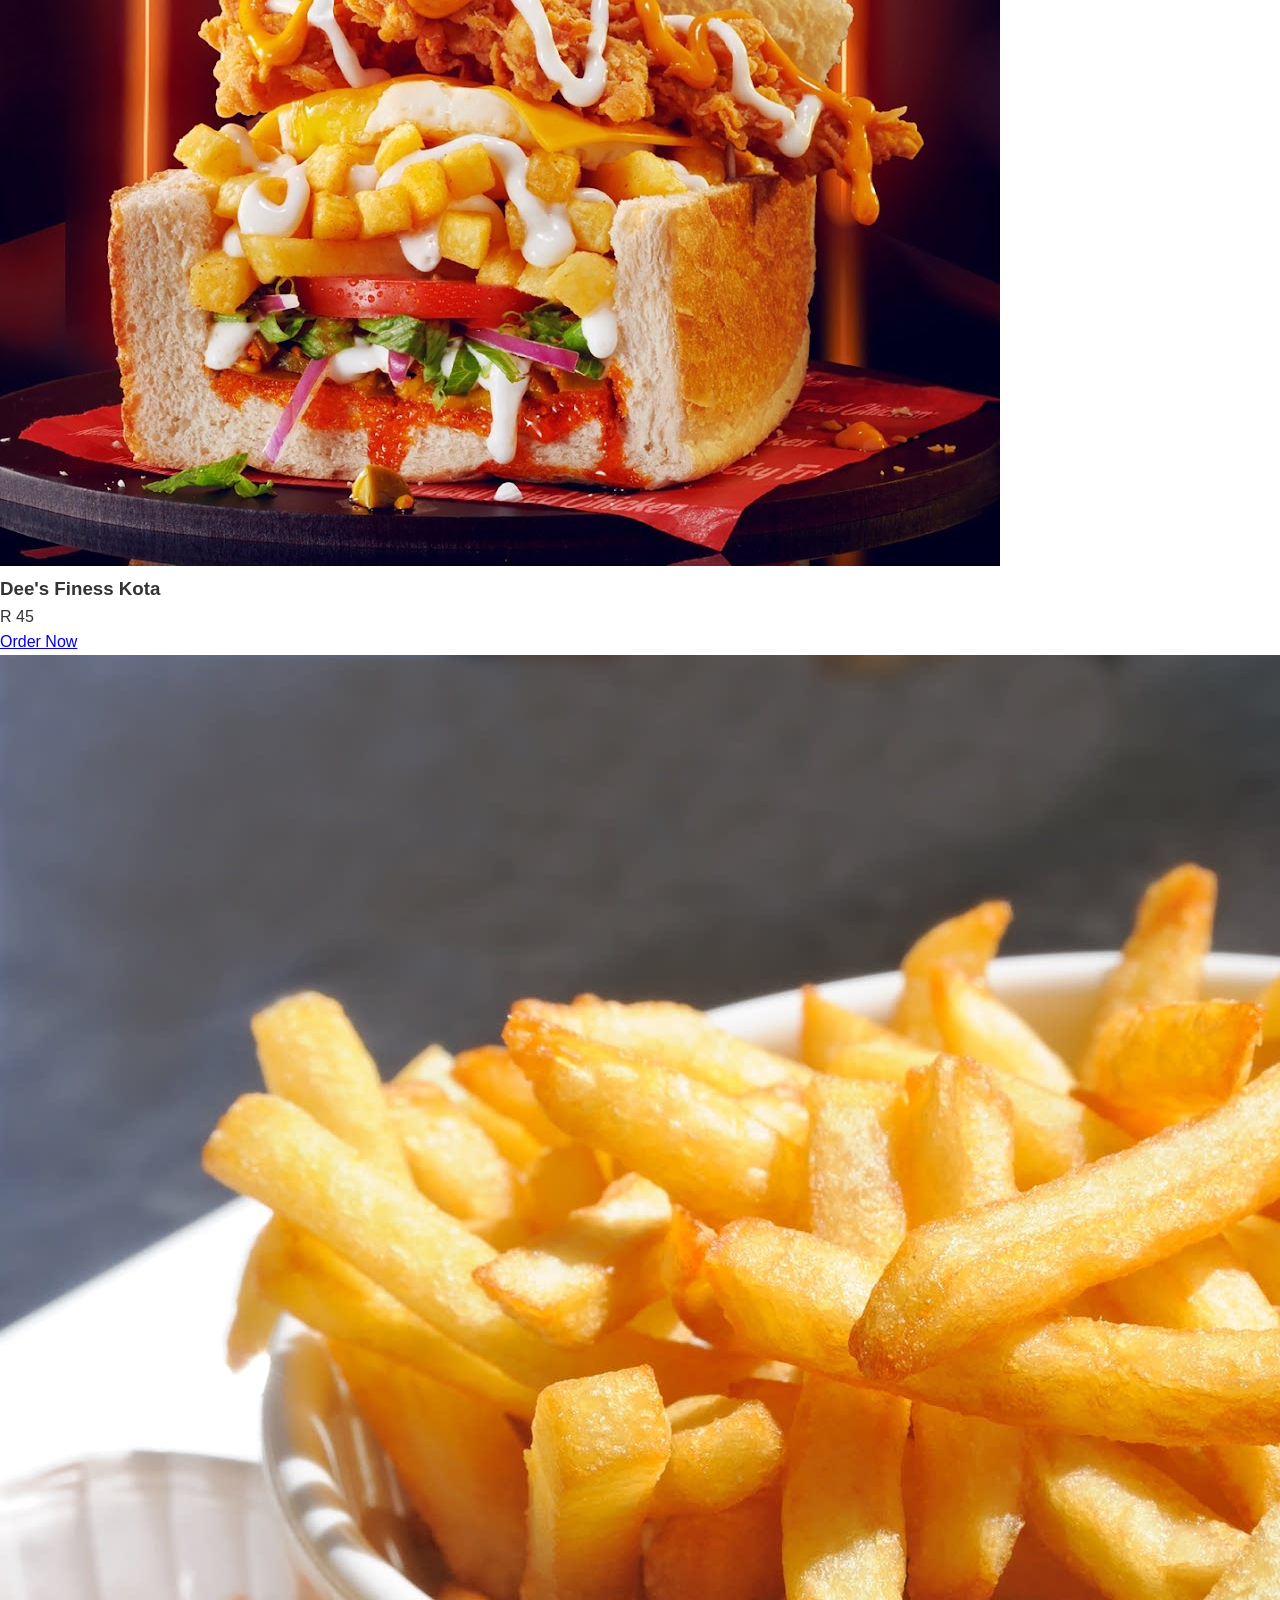
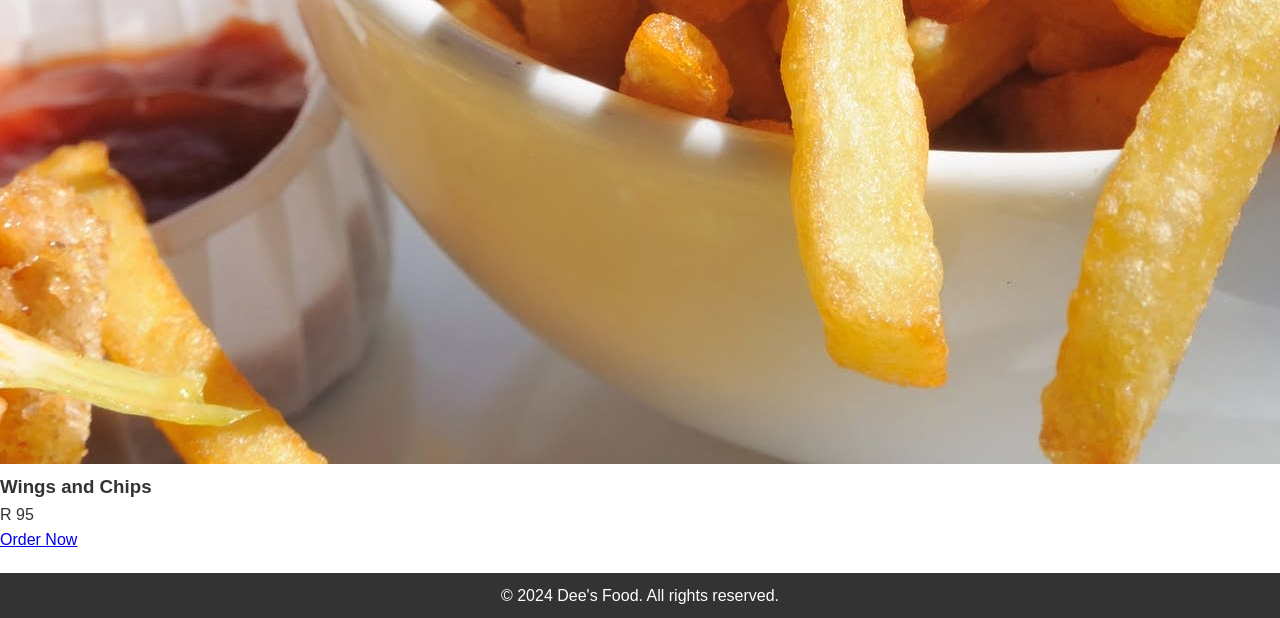
<file: Dee's Food website/index.html>
<!DOCTYPE html>
<html lang="en">
<head>
  <meta charset="UTF-8">
  <meta name="viewport" content="width=device-width, initial-scale=1.0">
  <title>Dee's Food - Home</title>
  <link rel="stylesheet" href="style.css">
</head>
<body>
  <!-- Navigation -->
  <header>
    <div class="logo">
      <img src="images/logo.png" alt="Dee's Food Logo">
    </div>
    <nav>
      <ul>
        <li><a href="index.html">Home</a></li>
        <li><a href="menu.html">Menu</a></li>
        <li><a href="gallery.html">Gallery</a></li>
        <li><a href="contact.html">Contact</a></li>
      </ul>
    </nav>
  </header>

  <!-- Hero Section -->
  <section class="hero">
    <h1>Welcome to Dee's Food</h1>
    <p>Dee’s Delightful Dining: Where Flavor Meets Finesse.</p>
    <div class="cta-buttons">
      <a href="menu.html" class="btn">View Menu</a>
      <a href="contact.html" class="btn">Order Now</a>
    </div>
  </section>

  <!-- About Us -->
  <section class="about">
    <h2>About Us</h2>
    <p>At Dee's Food, we take pride in delivering delicious meals that satisfy your cravings. From our famous Kotas to perfectly cooked sides, every bite is made with love and care.</p>
    <img src="images/About Bg.jpg" alt="About Dee's Food">
  </section>

  <!-- Popular Items -->
  <section class="popular-items">
    <h2>Popular Items</h2>
    <div class="items">
      <div class="item">
        <img src="images/kota 1.jpg" alt="Dee's Kota">
        <h3>Dee's Finess Kota</h3>
        <p>R 45</p>
        <a href="menu.html" class="btn">Order Now</a>
      </div>
      <div class="item">
        <img src="images/chi.jpg" alt="Chips">
        <h3>Wings and Chips</h3>
        <p>R 95</p>
        <a href="menu.html" class="btn">Order Now</a>
      </div>
    </div>
  </section>

  <!-- Footer -->
  <footer>
    <p>&copy; 2024 Dee's Food. All rights reserved.</p>
  </footer>
</body>
</html>
</file>
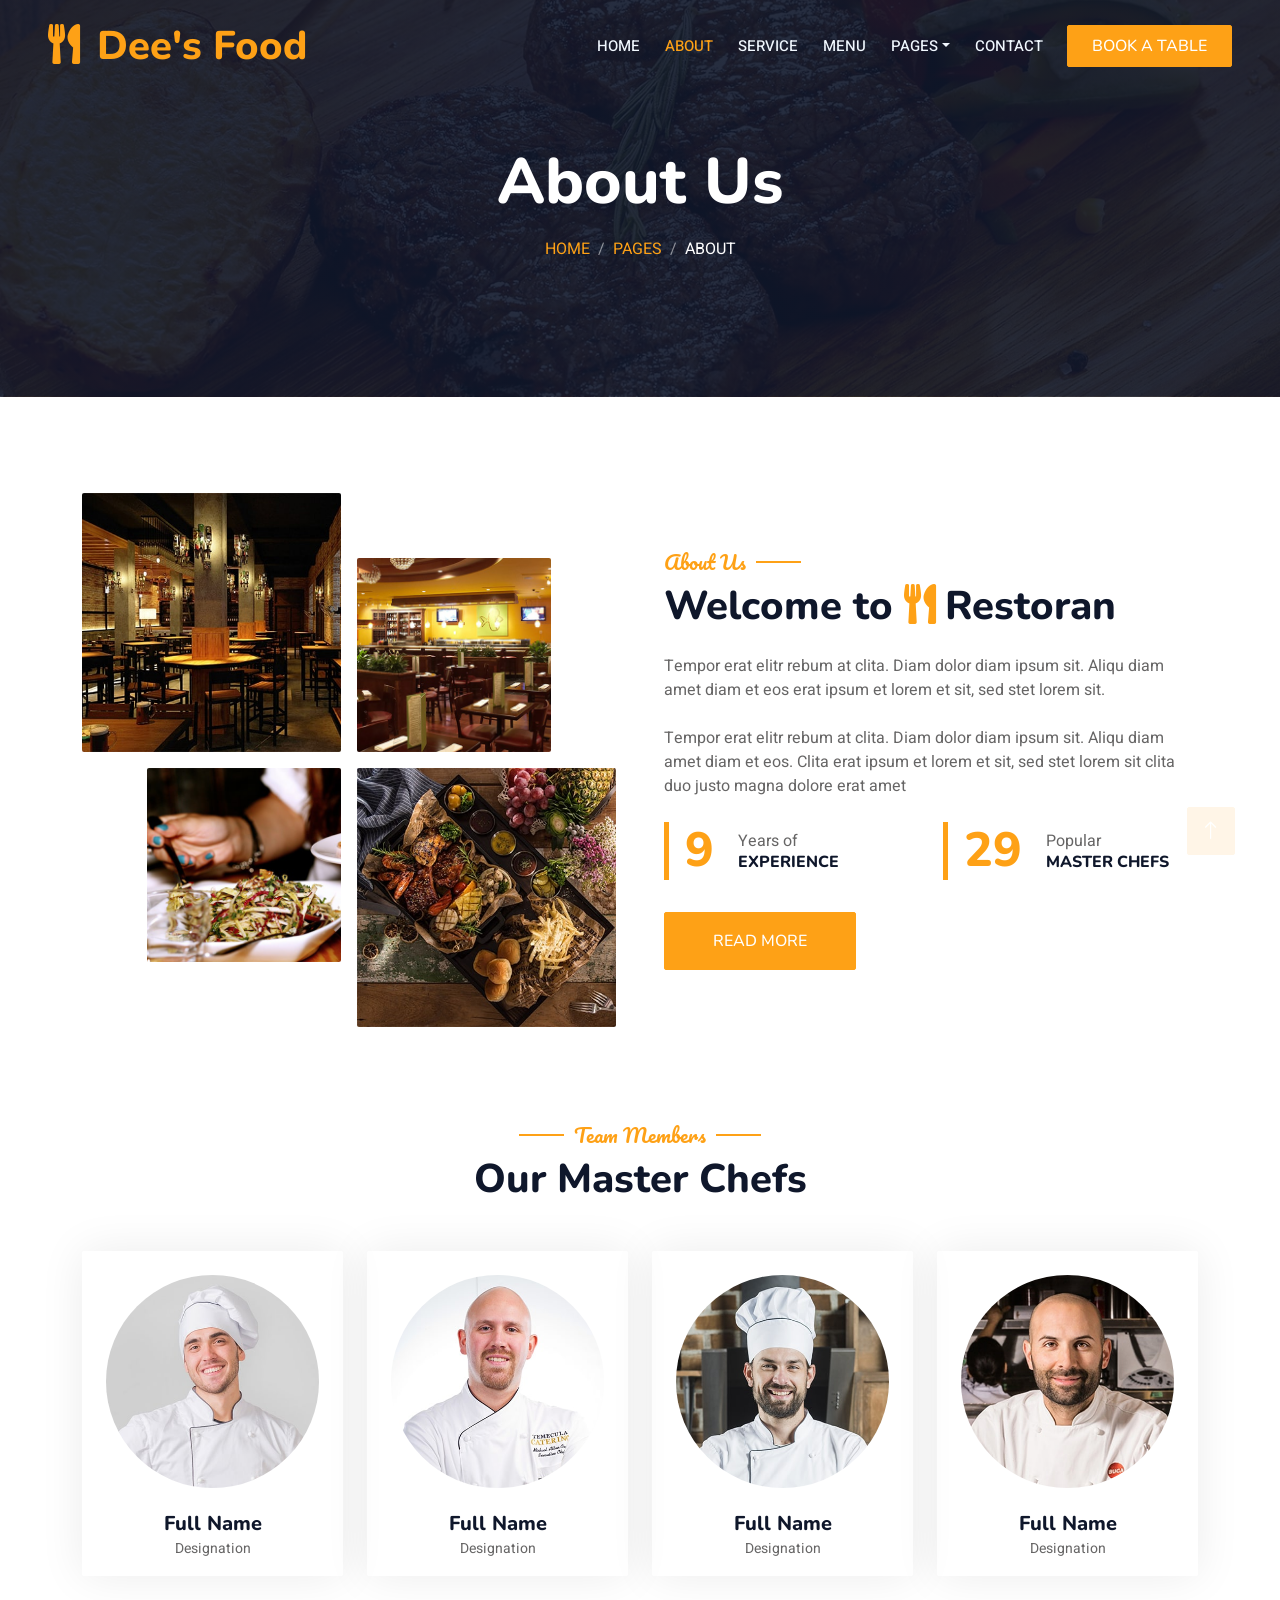
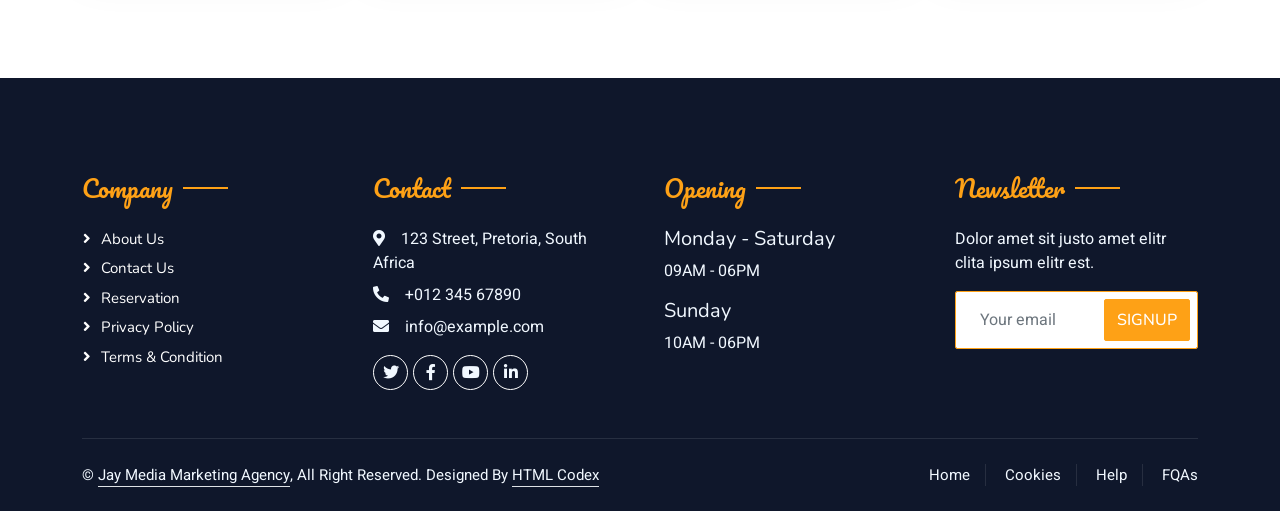
<file: about.html>
<!DOCTYPE html>
<html lang="en">

<head>
    <meta charset="utf-8">
    <title>Dee's Food</title>
    <meta content="width=device-width, initial-scale=1.0" name="viewport">
    <meta content="" name="keywords">
    <meta content="" name="description">

    <!-- Favicon -->
    <link href="img/favicon.ico" rel="icon">

    <!-- Google Web Fonts -->
    <link rel="preconnect" href="https://fonts.googleapis.com">
    <link rel="preconnect" href="https://fonts.gstatic.com" crossorigin>
    <link href="https://fonts.googleapis.com/css2?family=Heebo:wght@400;500;600&family=Nunito:wght@600;700;800&family=Pacifico&display=swap" rel="stylesheet">

    <!-- Icon Font Stylesheet -->
    <link href="https://cdnjs.cloudflare.com/ajax/libs/font-awesome/5.10.0/css/all.min.css" rel="stylesheet">
    <link href="https://cdn.jsdelivr.net/npm/bootstrap-icons@1.4.1/font/bootstrap-icons.css" rel="stylesheet">

    <!-- Libraries Stylesheet -->
    <link href="lib/animate/animate.min.css" rel="stylesheet">
    <link href="lib/owlcarousel/assets/owl.carousel.min.css" rel="stylesheet">
    <link href="lib/tempusdominus/css/tempusdominus-bootstrap-4.min.css" rel="stylesheet" />

    <!-- Customized Bootstrap Stylesheet -->
    <link href="css/bootstrap.min.css" rel="stylesheet">

    <!-- Template Stylesheet -->
    <link href="css/style.css" rel="stylesheet">
</head>

<body>
    <div class="container-xxl bg-white p-0">
        <!-- Spinner Start -->
        <div id="spinner" class="show bg-white position-fixed translate-middle w-100 vh-100 top-50 start-50 d-flex align-items-center justify-content-center">
            <div class="spinner-border text-primary" style="width: 3rem; height: 3rem;" role="status">
                <span class="sr-only">Loading...</span>
            </div>
        </div>
        <!-- Spinner End -->


        <!-- Navbar & Hero Start -->
        <div class="container-xxl position-relative p-0">
            <nav class="navbar navbar-expand-lg navbar-dark bg-dark px-4 px-lg-5 py-3 py-lg-0">
                <a href="" class="navbar-brand p-0">
                    <h1 class="text-primary m-0"><i class="fa fa-utensils me-3"></i>Dee's Food</h1>
                    <!-- <img src="img/logo.png" alt="Logo"> -->
                </a>
                <button class="navbar-toggler" type="button" data-bs-toggle="collapse" data-bs-target="#navbarCollapse">
                    <span class="fa fa-bars"></span>
                </button>
                <div class="collapse navbar-collapse" id="navbarCollapse">
                    <div class="navbar-nav ms-auto py-0 pe-4">
                        <a href="index.html" class="nav-item nav-link">Home</a>
                        <a href="about.html" class="nav-item nav-link active">About</a>
                        <a href="service.html" class="nav-item nav-link">Service</a>
                        <a href="menu.html" class="nav-item nav-link">Menu</a>
                        <div class="nav-item dropdown">
                            <a href="#" class="nav-link dropdown-toggle" data-bs-toggle="dropdown">Pages</a>
                            <div class="dropdown-menu m-0">
                                <a href="booking.html" class="dropdown-item">Booking</a>
                                <a href="team.html" class="dropdown-item">Our Team</a>
                                <a href="testimonial.html" class="dropdown-item">Testimonial</a>
                            </div>
                        </div>
                        <a href="contact.html" class="nav-item nav-link">Contact</a>
                    </div>
                    <a href="" class="btn btn-primary py-2 px-4">Book A Table</a>
                </div>
            </nav>

            <div class="container-xxl py-5 bg-dark hero-header mb-5">
                <div class="container text-center my-5 pt-5 pb-4">
                    <h1 class="display-3 text-white mb-3 animated slideInDown">About Us</h1>
                    <nav aria-label="breadcrumb">
                        <ol class="breadcrumb justify-content-center text-uppercase">
                            <li class="breadcrumb-item"><a href="#">Home</a></li>
                            <li class="breadcrumb-item"><a href="#">Pages</a></li>
                            <li class="breadcrumb-item text-white active" aria-current="page">About</li>
                        </ol>
                    </nav>
                </div>
            </div>
        </div>
        <!-- Navbar & Hero End -->


        <!-- About Start -->
        <div class="container-xxl py-5">
            <div class="container">
                <div class="row g-5 align-items-center">
                    <div class="col-lg-6">
                        <div class="row g-3">
                            <div class="col-6 text-start">
                                <img class="img-fluid rounded w-100 wow zoomIn" data-wow-delay="0.1s" src="img/about-1.jpg">
                            </div>
                            <div class="col-6 text-start">
                                <img class="img-fluid rounded w-75 wow zoomIn" data-wow-delay="0.3s" src="img/about-2.jpg" style="margin-top: 25%;">
                            </div>
                            <div class="col-6 text-end">
                                <img class="img-fluid rounded w-75 wow zoomIn" data-wow-delay="0.5s" src="img/about-3.jpg">
                            </div>
                            <div class="col-6 text-end">
                                <img class="img-fluid rounded w-100 wow zoomIn" data-wow-delay="0.7s" src="img/about-4.jpg">
                            </div>
                        </div>
                    </div>
                    <div class="col-lg-6">
                        <h5 class="section-title ff-secondary text-start text-primary fw-normal">About Us</h5>
                        <h1 class="mb-4">Welcome to <i class="fa fa-utensils text-primary me-2"></i>Restoran</h1>
                        <p class="mb-4">Tempor erat elitr rebum at clita. Diam dolor diam ipsum sit. Aliqu diam amet diam et eos erat ipsum et lorem et sit, sed stet lorem sit.</p>
                        <p class="mb-4">Tempor erat elitr rebum at clita. Diam dolor diam ipsum sit. Aliqu diam amet diam et eos. Clita erat ipsum et lorem et sit, sed stet lorem sit clita duo justo magna dolore erat amet</p>
                        <div class="row g-4 mb-4">
                            <div class="col-sm-6">
                                <div class="d-flex align-items-center border-start border-5 border-primary px-3">
                                    <h1 class="flex-shrink-0 display-5 text-primary mb-0" data-toggle="counter-up">15</h1>
                                    <div class="ps-4">
                                        <p class="mb-0">Years of</p>
                                        <h6 class="text-uppercase mb-0">Experience</h6>
                                    </div>
                                </div>
                            </div>
                            <div class="col-sm-6">
                                <div class="d-flex align-items-center border-start border-5 border-primary px-3">
                                    <h1 class="flex-shrink-0 display-5 text-primary mb-0" data-toggle="counter-up">50</h1>
                                    <div class="ps-4">
                                        <p class="mb-0">Popular</p>
                                        <h6 class="text-uppercase mb-0">Master Chefs</h6>
                                    </div>
                                </div>
                            </div>
                        </div>
                        <a class="btn btn-primary py-3 px-5 mt-2" href="">Read More</a>
                    </div>
                </div>
            </div>
        </div>
        <!-- About End -->


        <!-- Team Start -->
        <div class="container-xxl pt-5 pb-3">
            <div class="container">
                <div class="text-center wow fadeInUp" data-wow-delay="0.1s">
                    <h5 class="section-title ff-secondary text-center text-primary fw-normal">Team Members</h5>
                    <h1 class="mb-5">Our Master Chefs</h1>
                </div>
                <div class="row g-4">
                    <div class="col-lg-3 col-md-6 wow fadeInUp" data-wow-delay="0.1s">
                        <div class="team-item text-center rounded overflow-hidden">
                            <div class="rounded-circle overflow-hidden m-4">
                                <img class="img-fluid" src="img/team-1.jpg" alt="">
                            </div>
                            <h5 class="mb-0">Full Name</h5>
                            <small>Designation</small>
                            <div class="d-flex justify-content-center mt-3">
                                <a class="btn btn-square btn-primary mx-1" href=""><i class="fab fa-facebook-f"></i></a>
                                <a class="btn btn-square btn-primary mx-1" href=""><i class="fab fa-twitter"></i></a>
                                <a class="btn btn-square btn-primary mx-1" href=""><i class="fab fa-instagram"></i></a>
                            </div>
                        </div>
                    </div>
                    <div class="col-lg-3 col-md-6 wow fadeInUp" data-wow-delay="0.3s">
                        <div class="team-item text-center rounded overflow-hidden">
                            <div class="rounded-circle overflow-hidden m-4">
                                <img class="img-fluid" src="img/team-2.jpg" alt="">
                            </div>
                            <h5 class="mb-0">Full Name</h5>
                            <small>Designation</small>
                            <div class="d-flex justify-content-center mt-3">
                                <a class="btn btn-square btn-primary mx-1" href=""><i class="fab fa-facebook-f"></i></a>
                                <a class="btn btn-square btn-primary mx-1" href=""><i class="fab fa-twitter"></i></a>
                                <a class="btn btn-square btn-primary mx-1" href=""><i class="fab fa-instagram"></i></a>
                            </div>
                        </div>
                    </div>
                    <div class="col-lg-3 col-md-6 wow fadeInUp" data-wow-delay="0.5s">
                        <div class="team-item text-center rounded overflow-hidden">
                            <div class="rounded-circle overflow-hidden m-4">
                                <img class="img-fluid" src="img/team-3.jpg" alt="">
                            </div>
                            <h5 class="mb-0">Full Name</h5>
                            <small>Designation</small>
                            <div class="d-flex justify-content-center mt-3">
                                <a class="btn btn-square btn-primary mx-1" href=""><i class="fab fa-facebook-f"></i></a>
                                <a class="btn btn-square btn-primary mx-1" href=""><i class="fab fa-twitter"></i></a>
                                <a class="btn btn-square btn-primary mx-1" href=""><i class="fab fa-instagram"></i></a>
                            </div>
                        </div>
                    </div>
                    <div class="col-lg-3 col-md-6 wow fadeInUp" data-wow-delay="0.7s">
                        <div class="team-item text-center rounded overflow-hidden">
                            <div class="rounded-circle overflow-hidden m-4">
                                <img class="img-fluid" src="img/team-4.jpg" alt="">
                            </div>
                            <h5 class="mb-0">Full Name</h5>
                            <small>Designation</small>
                            <div class="d-flex justify-content-center mt-3">
                                <a class="btn btn-square btn-primary mx-1" href=""><i class="fab fa-facebook-f"></i></a>
                                <a class="btn btn-square btn-primary mx-1" href=""><i class="fab fa-twitter"></i></a>
                                <a class="btn btn-square btn-primary mx-1" href=""><i class="fab fa-instagram"></i></a>
                            </div>
                        </div>
                    </div>
                </div>
            </div>
        </div>
        <!-- Team End -->
        

        <!-- Footer Start -->
        <div class="container-fluid bg-dark text-light footer pt-5 mt-5 wow fadeIn" data-wow-delay="0.1s">
            <div class="container py-5">
                <div class="row g-5">
                    <div class="col-lg-3 col-md-6">
                        <h4 class="section-title ff-secondary text-start text-primary fw-normal mb-4">Company</h4>
                        <a class="btn btn-link" href="">About Us</a>
                        <a class="btn btn-link" href="">Contact Us</a>
                        <a class="btn btn-link" href="">Reservation</a>
                        <a class="btn btn-link" href="">Privacy Policy</a>
                        <a class="btn btn-link" href="">Terms & Condition</a>
                    </div>
                    <div class="col-lg-3 col-md-6">
                        <h4 class="section-title ff-secondary text-start text-primary fw-normal mb-4">Contact</h4>
                        <p class="mb-2"><i class="fa fa-map-marker-alt me-3"></i>123 Street, Pretoria, South Africa</p>
                        <p class="mb-2"><i class="fa fa-phone-alt me-3"></i>+012 345 67890</p>
                        <p class="mb-2"><i class="fa fa-envelope me-3"></i>info@example.com</p>
                        <div class="d-flex pt-2">
                            <a class="btn btn-outline-light btn-social" href=""><i class="fab fa-twitter"></i></a>
                            <a class="btn btn-outline-light btn-social" href=""><i class="fab fa-facebook-f"></i></a>
                            <a class="btn btn-outline-light btn-social" href=""><i class="fab fa-youtube"></i></a>
                            <a class="btn btn-outline-light btn-social" href=""><i class="fab fa-linkedin-in"></i></a>
                        </div>
                    </div>
                    <div class="col-lg-3 col-md-6">
                        <h4 class="section-title ff-secondary text-start text-primary fw-normal mb-4">Opening</h4>
                        <h5 class="text-light fw-normal">Monday - Saturday</h5>
                        <p>09AM - 06PM</p>
                        <h5 class="text-light fw-normal">Sunday</h5>
                        <p>10AM - 06PM</p>
                    </div>
                    <div class="col-lg-3 col-md-6">
                        <h4 class="section-title ff-secondary text-start text-primary fw-normal mb-4">Newsletter</h4>
                        <p>Dolor amet sit justo amet elitr clita ipsum elitr est.</p>
                        <div class="position-relative mx-auto" style="max-width: 400px;">
                            <input class="form-control border-primary w-100 py-3 ps-4 pe-5" type="text" placeholder="Your email">
                            <button type="button" class="btn btn-primary py-2 position-absolute top-0 end-0 mt-2 me-2">SignUp</button>
                        </div>
                    </div>
                </div>
            </div>
            <div class="container">
                <div class="copyright">
                    <div class="row">
                        <div class="col-md-6 text-center text-md-start mb-3 mb-md-0">
                            &copy; <a class="border-bottom" href="#">Jay Media Marketing Agency</a>, All Right Reserved. 
							
							<!--/*** This template is free as long as you keep the footer author’s credit link/attribution link/backlink. If you'd like to use the template without the footer author’s credit link/attribution link/backlink, you can purchase the Credit Removal License from "https://htmlcodex.com/credit-removal". Thank you for your support. ***/-->
							Designed By <a class="border-bottom" href="https://htmlcodex.com">HTML Codex</a>
                        </div>
                        <div class="col-md-6 text-center text-md-end">
                            <div class="footer-menu">
                                <a href="">Home</a>
                                <a href="">Cookies</a>
                                <a href="">Help</a>
                                <a href="">FQAs</a>
                            </div>
                        </div>
                    </div>
                </div>
            </div>
        </div>
        <!-- Footer End -->


        <!-- Back to Top -->
        <a href="#" class="btn btn-lg btn-primary btn-lg-square back-to-top"><i class="bi bi-arrow-up"></i></a>
    </div>

    <!-- JavaScript Libraries -->
    <script src="https://code.jquery.com/jquery-3.4.1.min.js"></script>
    <script src="https://cdn.jsdelivr.net/npm/bootstrap@5.0.0/dist/js/bootstrap.bundle.min.js"></script>
    <script src="lib/wow/wow.min.js"></script>
    <script src="lib/easing/easing.min.js"></script>
    <script src="lib/waypoints/waypoints.min.js"></script>
    <script src="lib/counterup/counterup.min.js"></script>
    <script src="lib/owlcarousel/owl.carousel.min.js"></script>
    <script src="lib/tempusdominus/js/moment.min.js"></script>
    <script src="lib/tempusdominus/js/moment-timezone.min.js"></script>
    <script src="lib/tempusdominus/js/tempusdominus-bootstrap-4.min.js"></script>

    <!-- Template Javascript -->
    <script src="js/main.js"></script>
</body>

</html>
</file>
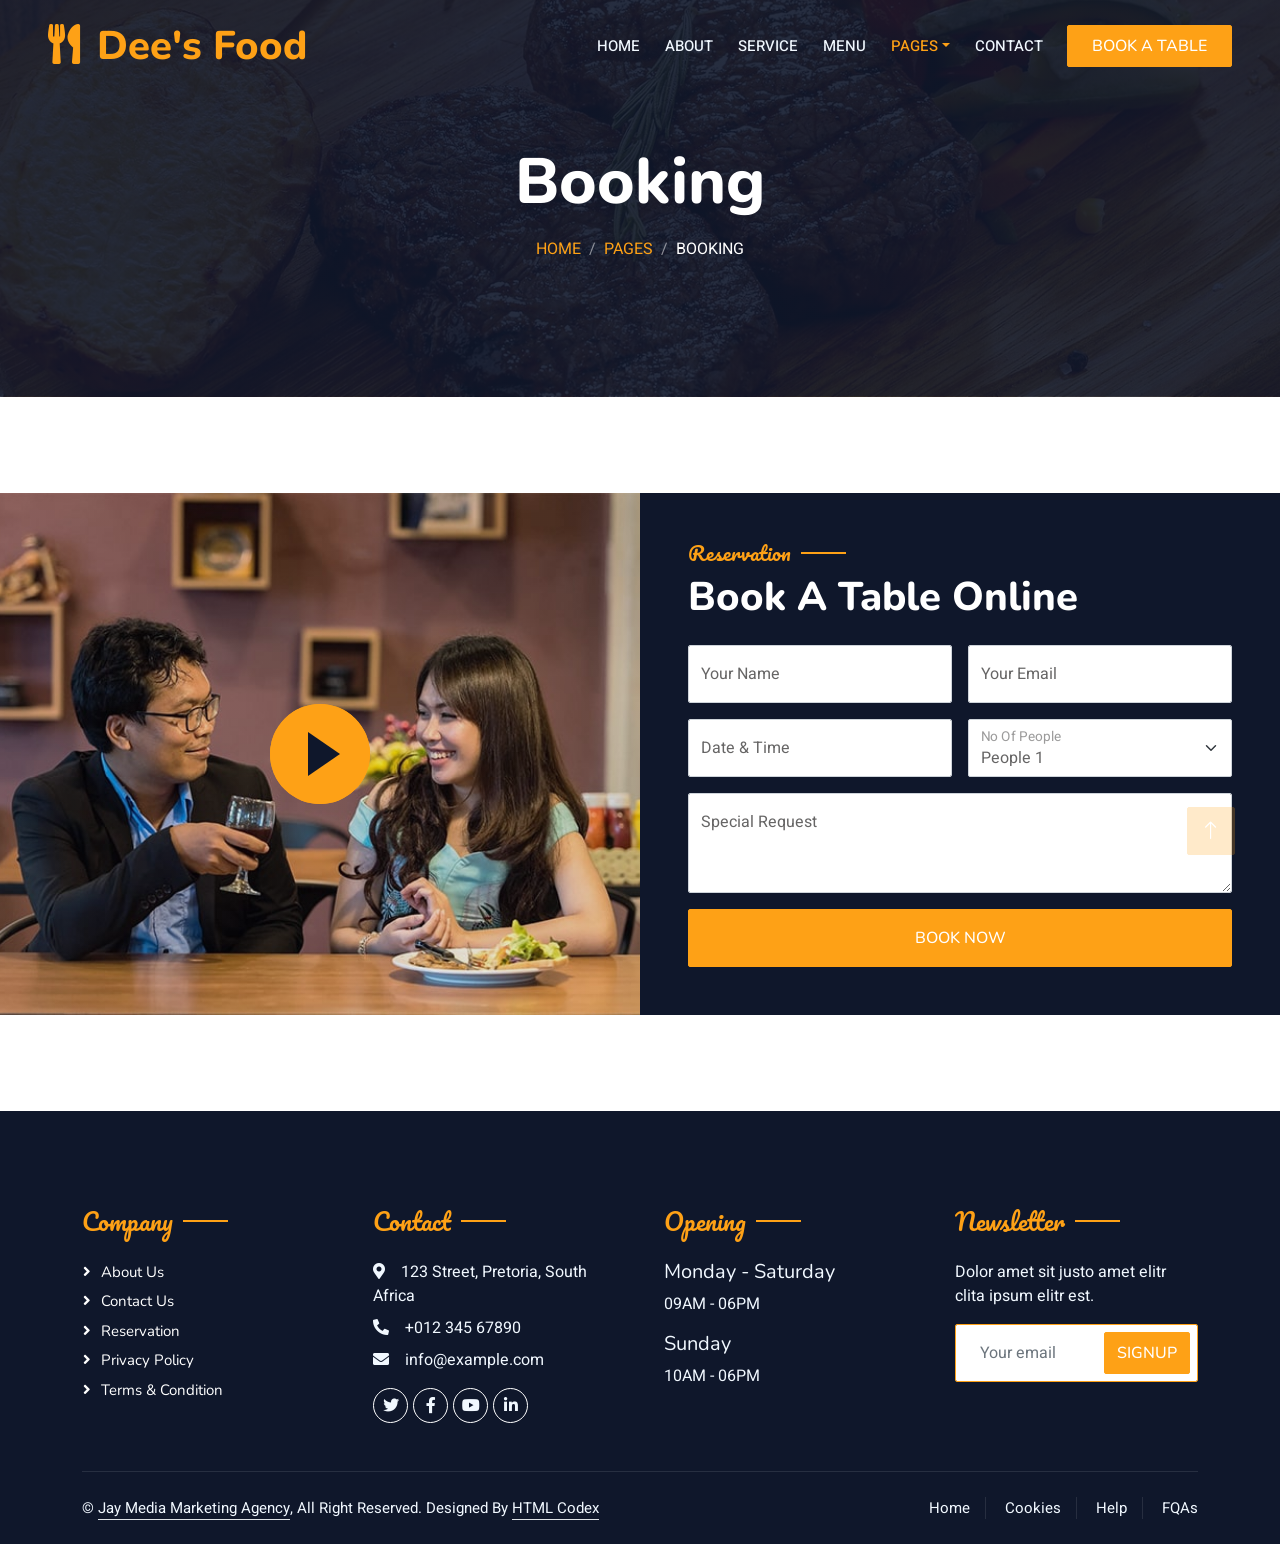
<file: booking.html>
<!DOCTYPE html>
<html lang="en">

<head>
    <meta charset="utf-8">
    <title>Dee's Food</title>
    <meta content="width=device-width, initial-scale=1.0" name="viewport">
    <meta content="" name="keywords">
    <meta content="" name="description">

    <!-- Favicon -->
    <link href="img/favicon.ico" rel="icon">

    <!-- Google Web Fonts -->
    <link rel="preconnect" href="https://fonts.googleapis.com">
    <link rel="preconnect" href="https://fonts.gstatic.com" crossorigin>
    <link href="https://fonts.googleapis.com/css2?family=Heebo:wght@400;500;600&family=Nunito:wght@600;700;800&family=Pacifico&display=swap" rel="stylesheet">

    <!-- Icon Font Stylesheet -->
    <link href="https://cdnjs.cloudflare.com/ajax/libs/font-awesome/5.10.0/css/all.min.css" rel="stylesheet">
    <link href="https://cdn.jsdelivr.net/npm/bootstrap-icons@1.4.1/font/bootstrap-icons.css" rel="stylesheet">

    <!-- Libraries Stylesheet -->
    <link href="lib/animate/animate.min.css" rel="stylesheet">
    <link href="lib/owlcarousel/assets/owl.carousel.min.css" rel="stylesheet">
    <link href="lib/tempusdominus/css/tempusdominus-bootstrap-4.min.css" rel="stylesheet" />

    <!-- Customized Bootstrap Stylesheet -->
    <link href="css/bootstrap.min.css" rel="stylesheet">

    <link href="css/style.css" rel="stylesheet">
</head>

<body>
    <div class="container-xxl bg-white p-0">
        <!-- Spinner Start -->
        <div id="spinner" class="show bg-white position-fixed translate-middle w-100 vh-100 top-50 start-50 d-flex align-items-center justify-content-center">
            <div class="spinner-border text-primary" style="width: 3rem; height: 3rem;" role="status">
                <span class="sr-only">Loading...</span>
            </div>
        </div>
        <!-- Spinner End -->


        <!-- Navbar & Hero Start -->
        <div class="container-xxl position-relative p-0">
            <nav class="navbar navbar-expand-lg navbar-dark bg-dark px-4 px-lg-5 py-3 py-lg-0">
                <a href="" class="navbar-brand p-0">
                    <h1 class="text-primary m-0"><i class="fa fa-utensils me-3"></i>Dee's Food</h1>
                </a>
                <button class="navbar-toggler" type="button" data-bs-toggle="collapse" data-bs-target="#navbarCollapse">
                    <span class="fa fa-bars"></span>
                </button>
                <div class="collapse navbar-collapse" id="navbarCollapse">
                    <div class="navbar-nav ms-auto py-0 pe-4">
                        <a href="index.html" class="nav-item nav-link">Home</a>
                        <a href="about.html" class="nav-item nav-link">About</a>
                        <a href="service.html" class="nav-item nav-link">Service</a>
                        <a href="menu.html" class="nav-item nav-link">Menu</a>
                        <div class="nav-item dropdown">
                            <a href="#" class="nav-link dropdown-toggle active" data-bs-toggle="dropdown">Pages</a>
                            <div class="dropdown-menu m-0">
                                <a href="booking.html" class="dropdown-item active">Booking</a>
                                <a href="team.html" class="dropdown-item">Our Team</a>
                                <a href="testimonial.html" class="dropdown-item">Testimonial</a>
                            </div>
                        </div>
                        <a href="contact.html" class="nav-item nav-link">Contact</a>
                    </div>
                    <a href="" class="btn btn-primary py-2 px-4">Book A Table</a>
                </div>
            </nav>

            <div class="container-xxl py-5 bg-dark hero-header mb-5">
                <div class="container text-center my-5 pt-5 pb-4">
                    <h1 class="display-3 text-white mb-3 animated slideInDown">Booking</h1>
                    <nav aria-label="breadcrumb">
                        <ol class="breadcrumb justify-content-center text-uppercase">
                            <li class="breadcrumb-item"><a href="#">Home</a></li>
                            <li class="breadcrumb-item"><a href="#">Pages</a></li>
                            <li class="breadcrumb-item text-white active" aria-current="page">Booking</li>
                        </ol>
                    </nav>
                </div>
            </div>
        </div>
        <!-- Navbar & Hero End -->


        <!-- Reservation Start -->
        <div class="container-xxl py-5 px-0 wow fadeInUp" data-wow-delay="0.1s">
            <div class="row g-0">
                <div class="col-md-6">
                    <div class="video">
                        <button type="button" class="btn-play" data-bs-toggle="modal" data-src="https://www.youtube.com/embed/DWRcNpR6Kdc" data-bs-target="#videoModal">
                            <span></span>
                        </button>
                    </div>
                </div>
                <div class="col-md-6 bg-dark d-flex align-items-center">
                    <div class="p-5 wow fadeInUp" data-wow-delay="0.2s">
                        <h5 class="section-title ff-secondary text-start text-primary fw-normal">Reservation</h5>
                        <h1 class="text-white mb-4">Book A Table Online</h1>
                        <form>
                            <div class="row g-3">
                                <div class="col-md-6">
                                    <div class="form-floating">
                                        <input type="text" class="form-control" id="name" placeholder="Your Name">
                                        <label for="name">Your Name</label>
                                    </div>
                                </div>
                                <div class="col-md-6">
                                    <div class="form-floating">
                                        <input type="email" class="form-control" id="email" placeholder="Your Email">
                                        <label for="email">Your Email</label>
                                    </div>
                                </div>
                                <div class="col-md-6">
                                    <div class="form-floating date" id="date3" data-target-input="nearest">
                                        <input type="text" class="form-control datetimepicker-input" id="datetime" placeholder="Date & Time" data-target="#date3" data-toggle="datetimepicker" />
                                        <label for="datetime">Date & Time</label>
                                    </div>
                                </div>
                                <div class="col-md-6">
                                    <div class="form-floating">
                                        <select class="form-select" id="select1">
                                          <option value="1">People 1</option>
                                          <option value="2">People 2</option>
                                          <option value="3">People 3</option>
                                        </select>
                                        <label for="select1">No Of People</label>
                                      </div>
                                </div>
                                <div class="col-12">
                                    <div class="form-floating">
                                        <textarea class="form-control" placeholder="Special Request" id="message" style="height: 100px"></textarea>
                                        <label for="message">Special Request</label>
                                    </div>
                                </div>
                                <div class="col-12">
                                    <button class="btn btn-primary w-100 py-3" type="submit">Book Now</button>
                                </div>
                            </div>
                        </form>
                    </div>
                </div>
            </div>
        </div>

        <div class="modal fade" id="videoModal" tabindex="-1" aria-labelledby="exampleModalLabel" aria-hidden="true">
            <div class="modal-dialog">
                <div class="modal-content rounded-0">
                    <div class="modal-header">
                        <h5 class="modal-title" id="exampleModalLabel">Youtube Video</h5>
                        <button type="button" class="btn-close" data-bs-dismiss="modal" aria-label="Close"></button>
                    </div>
                    <div class="modal-body">
                        <!-- 16:9 aspect ratio -->
                        <div class="ratio ratio-16x9">
                            <iframe class="embed-responsive-item" src="" id="video" allowfullscreen allowscriptaccess="always"
                                allow="autoplay"></iframe>
                        </div>
                    </div>
                </div>
            </div>
        </div>
        <!-- Reservation Start -->
        

        <!-- Footer Start -->
        <div class="container-fluid bg-dark text-light footer pt-5 mt-5 wow fadeIn" data-wow-delay="0.1s">
            <div class="container py-5">
                <div class="row g-5">
                    <div class="col-lg-3 col-md-6">
                        <h4 class="section-title ff-secondary text-start text-primary fw-normal mb-4">Company</h4>
                        <a class="btn btn-link" href="">About Us</a>
                        <a class="btn btn-link" href="">Contact Us</a>
                        <a class="btn btn-link" href="">Reservation</a>
                        <a class="btn btn-link" href="">Privacy Policy</a>
                        <a class="btn btn-link" href="">Terms & Condition</a>
                    </div>
                    <div class="col-lg-3 col-md-6">
                        <h4 class="section-title ff-secondary text-start text-primary fw-normal mb-4">Contact</h4>
                        <p class="mb-2"><i class="fa fa-map-marker-alt me-3"></i>123 Street, Pretoria, South Africa</p>
                        <p class="mb-2"><i class="fa fa-phone-alt me-3"></i>+012 345 67890</p>
                        <p class="mb-2"><i class="fa fa-envelope me-3"></i>info@example.com</p>
                        <div class="d-flex pt-2">
                            <a class="btn btn-outline-light btn-social" href=""><i class="fab fa-twitter"></i></a>
                            <a class="btn btn-outline-light btn-social" href=""><i class="fab fa-facebook-f"></i></a>
                            <a class="btn btn-outline-light btn-social" href=""><i class="fab fa-youtube"></i></a>
                            <a class="btn btn-outline-light btn-social" href=""><i class="fab fa-linkedin-in"></i></a>
                        </div>
                    </div>
                    <div class="col-lg-3 col-md-6">
                        <h4 class="section-title ff-secondary text-start text-primary fw-normal mb-4">Opening</h4>
                        <h5 class="text-light fw-normal">Monday - Saturday</h5>
                        <p>09AM - 06PM</p>
                        <h5 class="text-light fw-normal">Sunday</h5>
                        <p>10AM - 06PM</p>
                    </div>
                    <div class="col-lg-3 col-md-6">
                        <h4 class="section-title ff-secondary text-start text-primary fw-normal mb-4">Newsletter</h4>
                        <p>Dolor amet sit justo amet elitr clita ipsum elitr est.</p>
                        <div class="position-relative mx-auto" style="max-width: 400px;">
                            <input class="form-control border-primary w-100 py-3 ps-4 pe-5" type="text" placeholder="Your email">
                            <button type="button" class="btn btn-primary py-2 position-absolute top-0 end-0 mt-2 me-2">SignUp</button>
                        </div>
                    </div>
                </div>
            </div>
            <div class="container">
                <div class="copyright">
                    <div class="row">
                        <div class="col-md-6 text-center text-md-start mb-3 mb-md-0">
                            &copy; <a class="border-bottom" href="#">Jay Media Marketing Agency</a>, All Right Reserved. 
							
							<!--/*** This template is free as long as you keep the footer author’s credit link/attribution link/backlink. If you'd like to use the template without the footer author’s credit link/attribution link/backlink, you can purchase the Credit Removal License from "https://htmlcodex.com/credit-removal". Thank you for your support. ***/-->
							Designed By <a class="border-bottom" href="https://htmlcodex.com">HTML Codex</a>
                        </div>
                        <div class="col-md-6 text-center text-md-end">
                            <div class="footer-menu">
                                <a href="">Home</a>
                                <a href="">Cookies</a>
                                <a href="">Help</a>
                                <a href="">FQAs</a>
                            </div>
                        </div>
                    </div>
                </div>
            </div>
        </div>
        <!-- Footer End -->


        <!-- Back to Top -->
        <a href="#" class="btn btn-lg btn-primary btn-lg-square back-to-top"><i class="bi bi-arrow-up"></i></a>
    </div>

    <!-- JavaScript Libraries -->
    <script src="https://code.jquery.com/jquery-3.4.1.min.js"></script>
    <script src="https://cdn.jsdelivr.net/npm/bootstrap@5.0.0/dist/js/bootstrap.bundle.min.js"></script>
    <script src="lib/wow/wow.min.js"></script>
    <script src="lib/easing/easing.min.js"></script>
    <script src="lib/waypoints/waypoints.min.js"></script>
    <script src="lib/counterup/counterup.min.js"></script>
    <script src="lib/owlcarousel/owl.carousel.min.js"></script>
    <script src="lib/tempusdominus/js/moment.min.js"></script>
    <script src="lib/tempusdominus/js/moment-timezone.min.js"></script>
    <script src="lib/tempusdominus/js/tempusdominus-bootstrap-4.min.js"></script>

    <!-- Template Javascript -->
    <script src="js/main.js"></script>
</body>

</html>
</file>
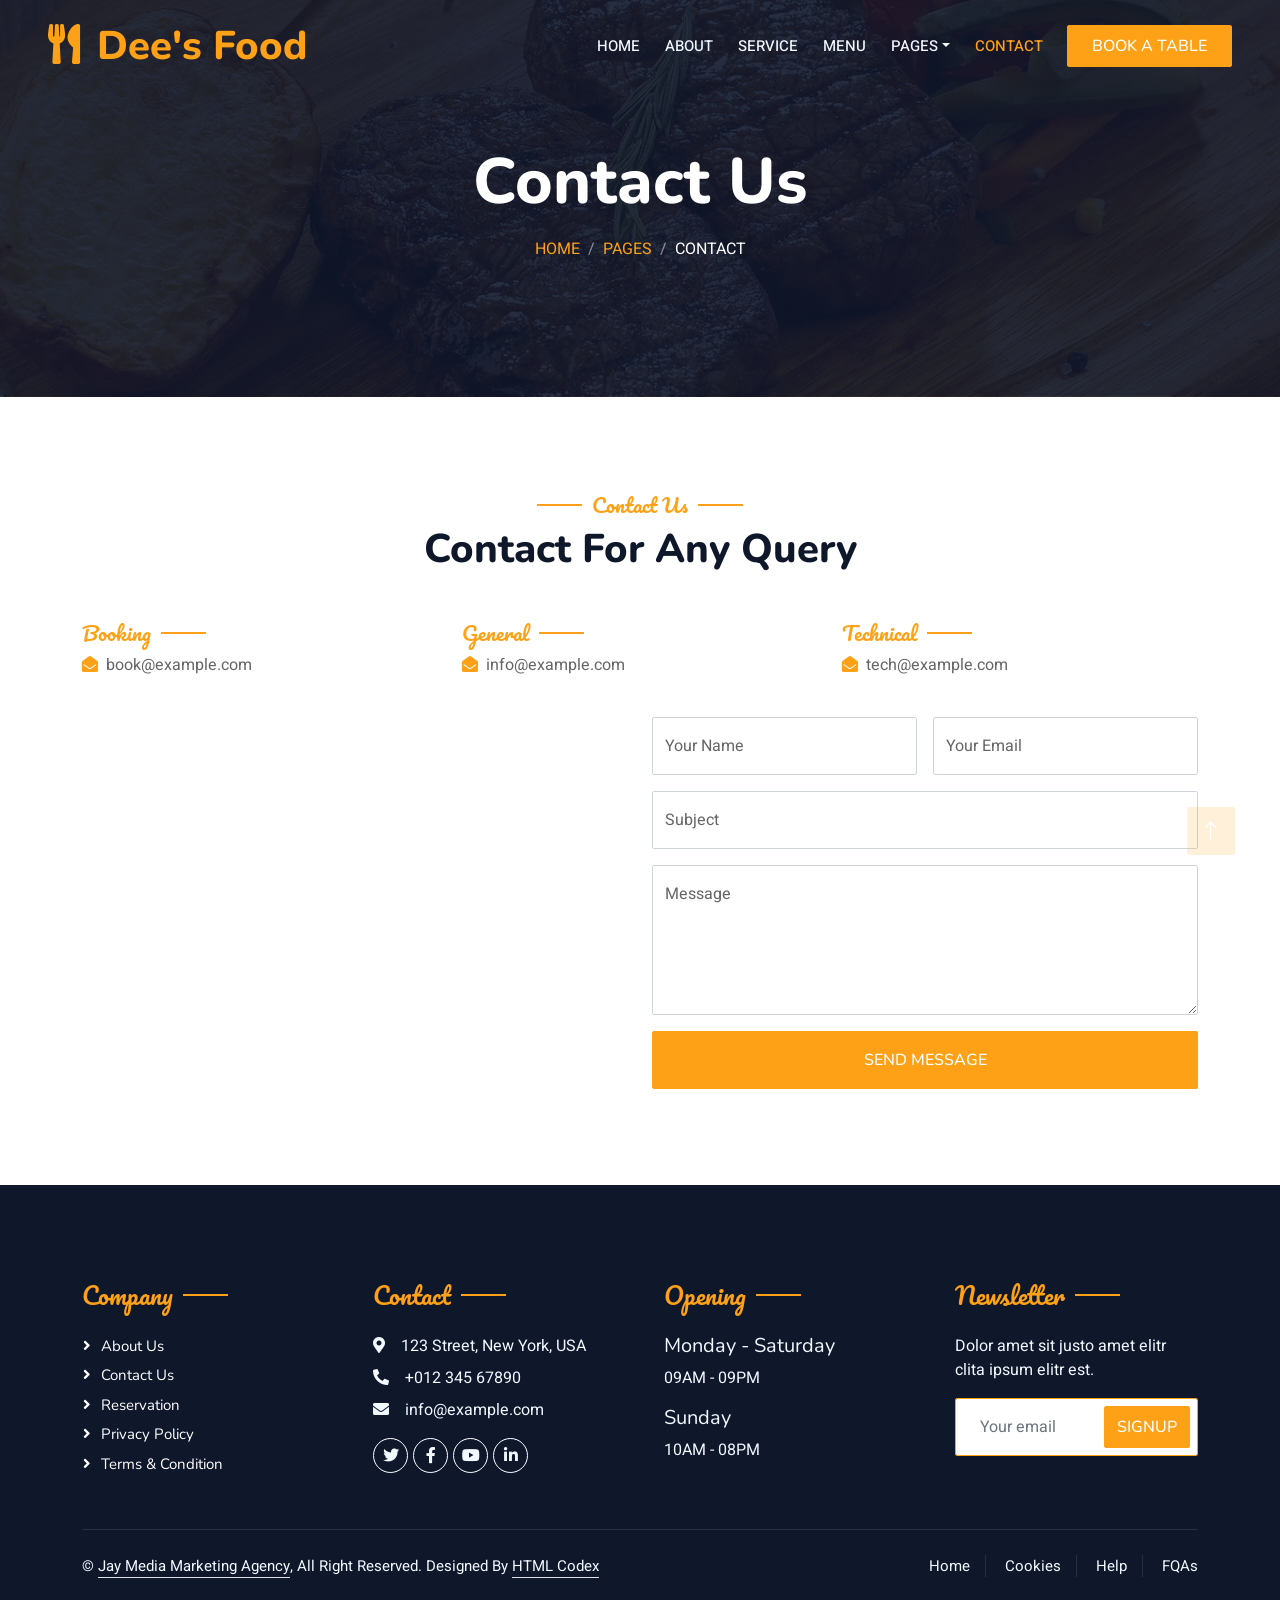
<file: contact.html>
<!DOCTYPE html>
<html lang="en">

<head>
    <meta charset="utf-8">
    <title>Dee's Food</title>
    <meta content="width=device-width, initial-scale=1.0" name="viewport">
    <meta content="" name="keywords">
    <meta content="" name="description">

    <!-- Favicon -->
    <link href="img/favicon.ico" rel="icon">

    <!-- Google Web Fonts -->
    <link rel="preconnect" href="https://fonts.googleapis.com">
    <link rel="preconnect" href="https://fonts.gstatic.com" crossorigin>
    <link href="https://fonts.googleapis.com/css2?family=Heebo:wght@400;500;600&family=Nunito:wght@600;700;800&family=Pacifico&display=swap" rel="stylesheet">

    <!-- Icon Font Stylesheet -->
    <link href="https://cdnjs.cloudflare.com/ajax/libs/font-awesome/5.10.0/css/all.min.css" rel="stylesheet">
    <link href="https://cdn.jsdelivr.net/npm/bootstrap-icons@1.4.1/font/bootstrap-icons.css" rel="stylesheet">

    <!-- Libraries Stylesheet -->
    <link href="lib/animate/animate.min.css" rel="stylesheet">
    <link href="lib/owlcarousel/assets/owl.carousel.min.css" rel="stylesheet">
    <link href="lib/tempusdominus/css/tempusdominus-bootstrap-4.min.css" rel="stylesheet" />

    <!-- Customized Bootstrap Stylesheet -->
    <link href="css/bootstrap.min.css" rel="stylesheet">

    <!-- Template Stylesheet -->
    <link href="css/style.css" rel="stylesheet">
</head>

<body>
    <div class="container-xxl bg-white p-0">
        <!-- Spinner Start -->
        <div id="spinner" class="show bg-white position-fixed translate-middle w-100 vh-100 top-50 start-50 d-flex align-items-center justify-content-center">
            <div class="spinner-border text-primary" style="width: 3rem; height: 3rem;" role="status">
                <span class="sr-only">Loading...</span>
            </div>
        </div>
        <!-- Spinner End -->


        <!-- Navbar & Hero Start -->
        <div class="container-xxl position-relative p-0">
            <nav class="navbar navbar-expand-lg navbar-dark bg-dark px-4 px-lg-5 py-3 py-lg-0">
                <a href="" class="navbar-brand p-0">
                    <h1 class="text-primary m-0"><i class="fa fa-utensils me-3"></i>Dee's Food</h1>
                    <!-- <img src="img/logo.png" alt="Logo"> -->
                </a>
                <button class="navbar-toggler" type="button" data-bs-toggle="collapse" data-bs-target="#navbarCollapse">
                    <span class="fa fa-bars"></span>
                </button>
                <div class="collapse navbar-collapse" id="navbarCollapse">
                    <div class="navbar-nav ms-auto py-0 pe-4">
                        <a href="index.html" class="nav-item nav-link">Home</a>
                        <a href="about.html" class="nav-item nav-link">About</a>
                        <a href="service.html" class="nav-item nav-link">Service</a>
                        <a href="menu.html" class="nav-item nav-link">Menu</a>
                        <div class="nav-item dropdown">
                            <a href="#" class="nav-link dropdown-toggle" data-bs-toggle="dropdown">Pages</a>
                            <div class="dropdown-menu m-0">
                                <a href="booking.html" class="dropdown-item">Booking</a>
                                <a href="team.html" class="dropdown-item">Our Team</a>
                                <a href="testimonial.html" class="dropdown-item">Testimonial</a>
                            </div>
                        </div>
                        <a href="contact.html" class="nav-item nav-link active">Contact</a>
                    </div>
                    <a href="" class="btn btn-primary py-2 px-4">Book A Table</a>
                </div>
            </nav>

            <div class="container-xxl py-5 bg-dark hero-header mb-5">
                <div class="container text-center my-5 pt-5 pb-4">
                    <h1 class="display-3 text-white mb-3 animated slideInDown">Contact Us</h1>
                    <nav aria-label="breadcrumb">
                        <ol class="breadcrumb justify-content-center text-uppercase">
                            <li class="breadcrumb-item"><a href="#">Home</a></li>
                            <li class="breadcrumb-item"><a href="#">Pages</a></li>
                            <li class="breadcrumb-item text-white active" aria-current="page">Contact</li>
                        </ol>
                    </nav>
                </div>
            </div>
        </div>
        <!-- Navbar & Hero End -->


        <!-- Contact Start -->
        <div class="container-xxl py-5">
            <div class="container">
                <div class="text-center wow fadeInUp" data-wow-delay="0.1s">
                    <h5 class="section-title ff-secondary text-center text-primary fw-normal">Contact Us</h5>
                    <h1 class="mb-5">Contact For Any Query</h1>
                </div>
                <div class="row g-4">
                    <div class="col-12">
                        <div class="row gy-4">
                            <div class="col-md-4">
                                <h5 class="section-title ff-secondary fw-normal text-start text-primary">Booking</h5>
                                <p><i class="fa fa-envelope-open text-primary me-2"></i>book@example.com</p>
                            </div>
                            <div class="col-md-4">
                                <h5 class="section-title ff-secondary fw-normal text-start text-primary">General</h5>
                                <p><i class="fa fa-envelope-open text-primary me-2"></i>info@example.com</p>
                            </div>
                            <div class="col-md-4">
                                <h5 class="section-title ff-secondary fw-normal text-start text-primary">Technical</h5>
                                <p><i class="fa fa-envelope-open text-primary me-2"></i>tech@example.com</p>
                            </div>
                        </div>
                    </div>
                    <div class="col-md-6 wow fadeIn" data-wow-delay="0.1s">
                        <iframe class="position-relative rounded w-100 h-100"
                            src="https://www.google.com/maps/embed?pb=!1m18!1m12!1m3!1d36879.05503731871!2d28.042532733116992!3d-25.86909757132361!2m3!1f0!2f0!3f0!3m2!1i1024!2i768!4f13.1!3m3!1m2!1s0x1e957b5d818c47a5%3A0xf974b97973723efe!2sOn%20The%20Go%20Car%20Wash%20and%20Valet!5e1!3m2!1sen!2sza!4v1736451362194!5m2!1sen!2sza"
                            frameborder="0" style="min-height: 350px; border:0;" allowfullscreen="" aria-hidden="false"
                            tabindex="0"></iframe>
                    </div>
                    <div class="col-md-6">
                        <div class="wow fadeInUp" data-wow-delay="0.2s">
                            <form>
                                <div class="row g-3">
                                    <div class="col-md-6">
                                        <div class="form-floating">
                                            <input type="text" class="form-control" id="name" placeholder="Your Name">
                                            <label for="name">Your Name</label>
                                        </div>
                                    </div>
                                    <div class="col-md-6">
                                        <div class="form-floating">
                                            <input type="email" class="form-control" id="email" placeholder="Your Email">
                                            <label for="email">Your Email</label>
                                        </div>
                                    </div>
                                    <div class="col-12">
                                        <div class="form-floating">
                                            <input type="text" class="form-control" id="subject" placeholder="Subject">
                                            <label for="subject">Subject</label>
                                        </div>
                                    </div>
                                    <div class="col-12">
                                        <div class="form-floating">
                                            <textarea class="form-control" placeholder="Leave a message here" id="message" style="height: 150px"></textarea>
                                            <label for="message">Message</label>
                                        </div>
                                    </div>
                                    <div class="col-12">
                                        <button class="btn btn-primary w-100 py-3" type="submit">Send Message</button>
                                    </div>
                                </div>
                            </form>
                        </div>
                    </div>
                </div>
            </div>
        </div>
        <!-- Contact End -->


        <!-- Footer Start -->
        <div class="container-fluid bg-dark text-light footer pt-5 mt-5 wow fadeIn" data-wow-delay="0.1s">
            <div class="container py-5">
                <div class="row g-5">
                    <div class="col-lg-3 col-md-6">
                        <h4 class="section-title ff-secondary text-start text-primary fw-normal mb-4">Company</h4>
                        <a class="btn btn-link" href="">About Us</a>
                        <a class="btn btn-link" href="">Contact Us</a>
                        <a class="btn btn-link" href="">Reservation</a>
                        <a class="btn btn-link" href="">Privacy Policy</a>
                        <a class="btn btn-link" href="">Terms & Condition</a>
                    </div>
                    <div class="col-lg-3 col-md-6">
                        <h4 class="section-title ff-secondary text-start text-primary fw-normal mb-4">Contact</h4>
                        <p class="mb-2"><i class="fa fa-map-marker-alt me-3"></i>123 Street, New York, USA</p>
                        <p class="mb-2"><i class="fa fa-phone-alt me-3"></i>+012 345 67890</p>
                        <p class="mb-2"><i class="fa fa-envelope me-3"></i>info@example.com</p>
                        <div class="d-flex pt-2">
                            <a class="btn btn-outline-light btn-social" href=""><i class="fab fa-twitter"></i></a>
                            <a class="btn btn-outline-light btn-social" href=""><i class="fab fa-facebook-f"></i></a>
                            <a class="btn btn-outline-light btn-social" href=""><i class="fab fa-youtube"></i></a>
                            <a class="btn btn-outline-light btn-social" href=""><i class="fab fa-linkedin-in"></i></a>
                        </div>
                    </div>
                    <div class="col-lg-3 col-md-6">
                        <h4 class="section-title ff-secondary text-start text-primary fw-normal mb-4">Opening</h4>
                        <h5 class="text-light fw-normal">Monday - Saturday</h5>
                        <p>09AM - 09PM</p>
                        <h5 class="text-light fw-normal">Sunday</h5>
                        <p>10AM - 08PM</p>
                    </div>
                    <div class="col-lg-3 col-md-6">
                        <h4 class="section-title ff-secondary text-start text-primary fw-normal mb-4">Newsletter</h4>
                        <p>Dolor amet sit justo amet elitr clita ipsum elitr est.</p>
                        <div class="position-relative mx-auto" style="max-width: 400px;">
                            <input class="form-control border-primary w-100 py-3 ps-4 pe-5" type="text" placeholder="Your email">
                            <button type="button" class="btn btn-primary py-2 position-absolute top-0 end-0 mt-2 me-2">SignUp</button>
                        </div>
                    </div>
                </div>
            </div>
            <div class="container">
                <div class="copyright">
                    <div class="row">
                        <div class="col-md-6 text-center text-md-start mb-3 mb-md-0">
                            &copy; <a class="border-bottom" href="#">Jay Media Marketing Agency</a>, All Right Reserved. 
							
							<!--/*** This template is free as long as you keep the footer author’s credit link/attribution link/backlink. If you'd like to use the template without the footer author’s credit link/attribution link/backlink, you can purchase the Credit Removal License from "https://htmlcodex.com/credit-removal". Thank you for your support. ***/-->
							Designed By <a class="border-bottom" href="https://htmlcodex.com">HTML Codex</a>
                        </div>
                        <div class="col-md-6 text-center text-md-end">
                            <div class="footer-menu">
                                <a href="">Home</a>
                                <a href="">Cookies</a>
                                <a href="">Help</a>
                                <a href="">FQAs</a>
                            </div>
                        </div>
                    </div>
                </div>
            </div>
        </div>
        <!-- Footer End -->


        <!-- Back to Top -->
        <a href="#" class="btn btn-lg btn-primary btn-lg-square back-to-top"><i class="bi bi-arrow-up"></i></a>
    </div>

    <!-- JavaScript Libraries -->
    <script src="https://code.jquery.com/jquery-3.4.1.min.js"></script>
    <script src="https://cdn.jsdelivr.net/npm/bootstrap@5.0.0/dist/js/bootstrap.bundle.min.js"></script>
    <script src="lib/wow/wow.min.js"></script>
    <script src="lib/easing/easing.min.js"></script>
    <script src="lib/waypoints/waypoints.min.js"></script>
    <script src="lib/counterup/counterup.min.js"></script>
    <script src="lib/owlcarousel/owl.carousel.min.js"></script>
    <script src="lib/tempusdominus/js/moment.min.js"></script>
    <script src="lib/tempusdominus/js/moment-timezone.min.js"></script>
    <script src="lib/tempusdominus/js/tempusdominus-bootstrap-4.min.js"></script>

    <!-- Template Javascript -->
    <script src="js/main.js"></script>
</body>

</html>
</file>
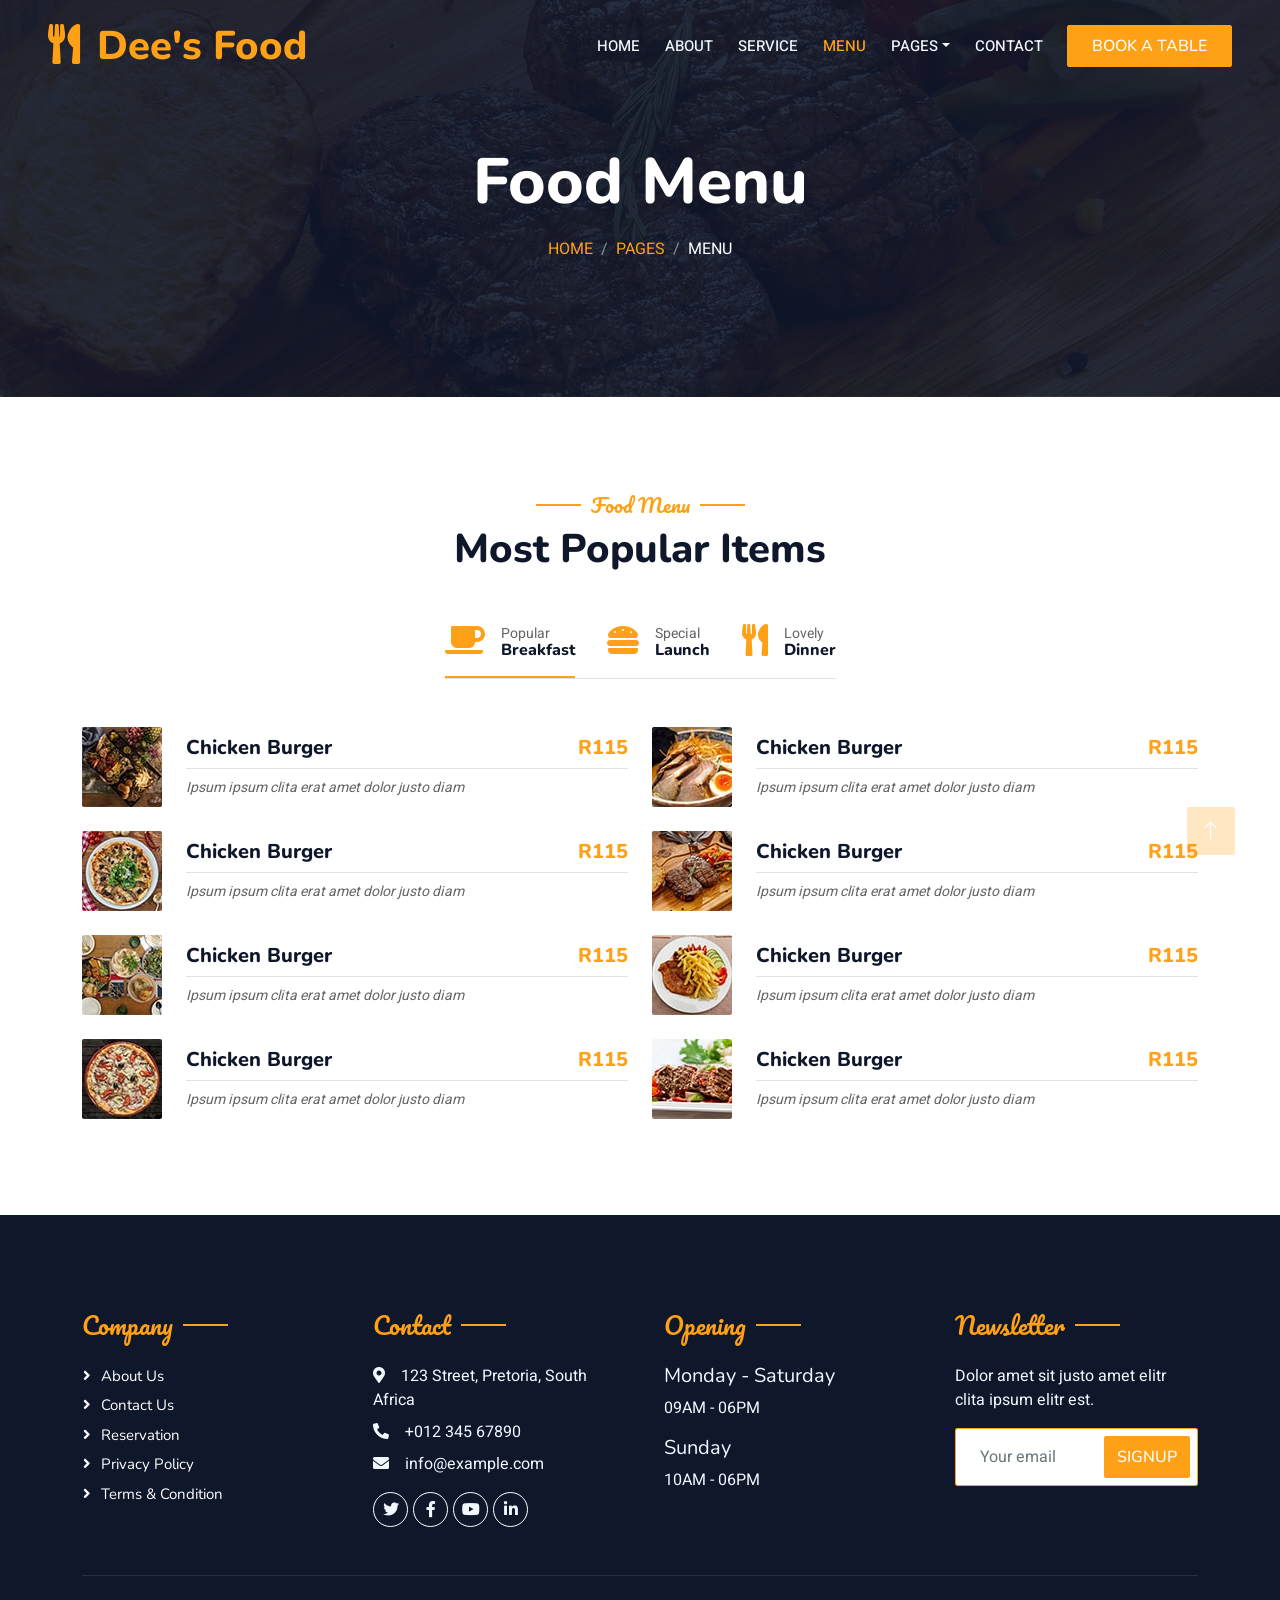
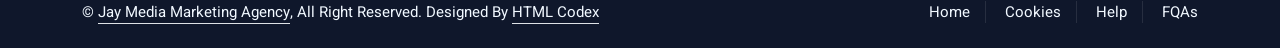
<file: menu.html>
<!DOCTYPE html>
<html lang="en">

<head>
    <meta charset="utf-8">
    <title>Dee's Food</title>
    <meta content="width=device-width, initial-scale=1.0" name="viewport">
    <meta content="" name="keywords">
    <meta content="" name="description">

    <!-- Favicon -->
    <link href="img/favicon.ico" rel="icon">

    <!-- Google Web Fonts -->
    <link rel="preconnect" href="https://fonts.googleapis.com">
    <link rel="preconnect" href="https://fonts.gstatic.com" crossorigin>
    <link href="https://fonts.googleapis.com/css2?family=Heebo:wght@400;500;600&family=Nunito:wght@600;700;800&family=Pacifico&display=swap" rel="stylesheet">

    <!-- Icon Font Stylesheet -->
    <link href="https://cdnjs.cloudflare.com/ajax/libs/font-awesome/5.10.0/css/all.min.css" rel="stylesheet">
    <link href="https://cdn.jsdelivr.net/npm/bootstrap-icons@1.4.1/font/bootstrap-icons.css" rel="stylesheet">

    <!-- Libraries Stylesheet -->
    <link href="lib/animate/animate.min.css" rel="stylesheet">
    <link href="lib/owlcarousel/assets/owl.carousel.min.css" rel="stylesheet">
    <link href="lib/tempusdominus/css/tempusdominus-bootstrap-4.min.css" rel="stylesheet" />

    <!-- Customized Bootstrap Stylesheet -->
    <link href="css/bootstrap.min.css" rel="stylesheet">


    <link href="css/style.css" rel="stylesheet">
</head>

<body>
    <div class="container-xxl bg-white p-0">
        <!-- Spinner Start -->
        <div id="spinner" class="show bg-white position-fixed translate-middle w-100 vh-100 top-50 start-50 d-flex align-items-center justify-content-center">
            <div class="spinner-border text-primary" style="width: 3rem; height: 3rem;" role="status">
                <span class="sr-only">Loading...</span>
            </div>
        </div>
        <!-- Spinner End -->


        <!-- Navbar & Hero Start -->
        <div class="container-xxl position-relative p-0">
            <nav class="navbar navbar-expand-lg navbar-dark bg-dark px-4 px-lg-5 py-3 py-lg-0">
                <a href="" class="navbar-brand p-0">
                    <h1 class="text-primary m-0"><i class="fa fa-utensils me-3"></i>Dee's Food</h1>
                    <!-- <img src="img/logo.png" alt="Logo"> -->
                </a>
                <button class="navbar-toggler" type="button" data-bs-toggle="collapse" data-bs-target="#navbarCollapse">
                    <span class="fa fa-bars"></span>
                </button>
                <div class="collapse navbar-collapse" id="navbarCollapse">
                    <div class="navbar-nav ms-auto py-0 pe-4">
                        <a href="index.html" class="nav-item nav-link">Home</a>
                        <a href="about.html" class="nav-item nav-link">About</a>
                        <a href="service.html" class="nav-item nav-link">Service</a>
                        <a href="menu.html" class="nav-item nav-link active">Menu</a>
                        <div class="nav-item dropdown">
                            <a href="#" class="nav-link dropdown-toggle" data-bs-toggle="dropdown">Pages</a>
                            <div class="dropdown-menu m-0">
                                <a href="booking.html" class="dropdown-item">Booking</a>
                                <a href="team.html" class="dropdown-item">Our Team</a>
                                <a href="testimonial.html" class="dropdown-item">Testimonial</a>
                            </div>
                        </div>
                        <a href="contact.html" class="nav-item nav-link">Contact</a>
                    </div>
                    <a href="" class="btn btn-primary py-2 px-4">Book A Table</a>
                </div>
            </nav>

            <div class="container-xxl py-5 bg-dark hero-header mb-5">
                <div class="container text-center my-5 pt-5 pb-4">
                    <h1 class="display-3 text-white mb-3 animated slideInDown">Food Menu</h1>
                    <nav aria-label="breadcrumb">
                        <ol class="breadcrumb justify-content-center text-uppercase">
                            <li class="breadcrumb-item"><a href="#">Home</a></li>
                            <li class="breadcrumb-item"><a href="#">Pages</a></li>
                            <li class="breadcrumb-item text-white active" aria-current="page">Menu</li>
                        </ol>
                    </nav>
                </div>
            </div>
        </div>
        <!-- Navbar & Hero End -->


        <!-- Menu Start -->
        <div class="container-xxl py-5">
            <div class="container">
                <div class="text-center wow fadeInUp" data-wow-delay="0.1s">
                    <h5 class="section-title ff-secondary text-center text-primary fw-normal">Food Menu</h5>
                    <h1 class="mb-5">Most Popular Items</h1>
                </div>
                <div class="tab-class text-center wow fadeInUp" data-wow-delay="0.1s">
                    <ul class="nav nav-pills d-inline-flex justify-content-center border-bottom mb-5">
                        <li class="nav-item">
                            <a class="d-flex align-items-center text-start mx-3 ms-0 pb-3 active" data-bs-toggle="pill" href="#tab-1">
                                <i class="fa fa-coffee fa-2x text-primary"></i>
                                <div class="ps-3">
                                    <small class="text-body">Popular</small>
                                    <h6 class="mt-n1 mb-0">Breakfast</h6>
                                </div>
                            </a>
                        </li>
                        <li class="nav-item">
                            <a class="d-flex align-items-center text-start mx-3 pb-3" data-bs-toggle="pill" href="#tab-2">
                                <i class="fa fa-hamburger fa-2x text-primary"></i>
                                <div class="ps-3">
                                    <small class="text-body">Special</small>
                                    <h6 class="mt-n1 mb-0">Launch</h6>
                                </div>
                            </a>
                        </li>
                        <li class="nav-item">
                            <a class="d-flex align-items-center text-start mx-3 me-0 pb-3" data-bs-toggle="pill" href="#tab-3">
                                <i class="fa fa-utensils fa-2x text-primary"></i>
                                <div class="ps-3">
                                    <small class="text-body">Lovely</small>
                                    <h6 class="mt-n1 mb-0">Dinner</h6>
                                </div>
                            </a>
                        </li>
                    </ul>
                    <div class="tab-content">
                        <div id="tab-1" class="tab-pane fade show p-0 active">
                            <div class="row g-4">
                                <div class="col-lg-6">
                                    <div class="d-flex align-items-center">
                                        <img class="flex-shrink-0 img-fluid rounded" src="img/menu-1.jpg" alt="" style="width: 80px;">
                                        <div class="w-100 d-flex flex-column text-start ps-4">
                                            <h5 class="d-flex justify-content-between border-bottom pb-2">
                                                <span>Chicken Burger</span>
                                                <span class="text-primary">R115</span>
                                            </h5>
                                            <small class="fst-italic">Ipsum ipsum clita erat amet dolor justo diam</small>
                                        </div>
                                    </div>
                                </div>
                                <div class="col-lg-6">
                                    <div class="d-flex align-items-center">
                                        <img class="flex-shrink-0 img-fluid rounded" src="img/menu-2.jpg" alt="" style="width: 80px;">
                                        <div class="w-100 d-flex flex-column text-start ps-4">
                                            <h5 class="d-flex justify-content-between border-bottom pb-2">
                                                <span>Chicken Burger</span>
                                                <span class="text-primary">R115</span>
                                            </h5>
                                            <small class="fst-italic">Ipsum ipsum clita erat amet dolor justo diam</small>
                                        </div>
                                    </div>
                                </div>
                                <div class="col-lg-6">
                                    <div class="d-flex align-items-center">
                                        <img class="flex-shrink-0 img-fluid rounded" src="img/menu-3.jpg" alt="" style="width: 80px;">
                                        <div class="w-100 d-flex flex-column text-start ps-4">
                                            <h5 class="d-flex justify-content-between border-bottom pb-2">
                                                <span>Chicken Burger</span>
                                                <span class="text-primary">R115</span>
                                            </h5>
                                            <small class="fst-italic">Ipsum ipsum clita erat amet dolor justo diam</small>
                                        </div>
                                    </div>
                                </div>
                                <div class="col-lg-6">
                                    <div class="d-flex align-items-center">
                                        <img class="flex-shrink-0 img-fluid rounded" src="img/menu-4.jpg" alt="" style="width: 80px;">
                                        <div class="w-100 d-flex flex-column text-start ps-4">
                                            <h5 class="d-flex justify-content-between border-bottom pb-2">
                                                <span>Chicken Burger</span>
                                                <span class="text-primary">R115</span>
                                            </h5>
                                            <small class="fst-italic">Ipsum ipsum clita erat amet dolor justo diam</small>
                                        </div>
                                    </div>
                                </div>
                                <div class="col-lg-6">
                                    <div class="d-flex align-items-center">
                                        <img class="flex-shrink-0 img-fluid rounded" src="img/menu-5.jpg" alt="" style="width: 80px;">
                                        <div class="w-100 d-flex flex-column text-start ps-4">
                                            <h5 class="d-flex justify-content-between border-bottom pb-2">
                                                <span>Chicken Burger</span>
                                                <span class="text-primary">R115</span>
                                            </h5>
                                            <small class="fst-italic">Ipsum ipsum clita erat amet dolor justo diam</small>
                                        </div>
                                    </div>
                                </div>
                                <div class="col-lg-6">
                                    <div class="d-flex align-items-center">
                                        <img class="flex-shrink-0 img-fluid rounded" src="img/menu-6.jpg" alt="" style="width: 80px;">
                                        <div class="w-100 d-flex flex-column text-start ps-4">
                                            <h5 class="d-flex justify-content-between border-bottom pb-2">
                                                <span>Chicken Burger</span>
                                                <span class="text-primary">R115</span>
                                            </h5>
                                            <small class="fst-italic">Ipsum ipsum clita erat amet dolor justo diam</small>
                                        </div>
                                    </div>
                                </div>
                                <div class="col-lg-6">
                                    <div class="d-flex align-items-center">
                                        <img class="flex-shrink-0 img-fluid rounded" src="img/menu-7.jpg" alt="" style="width: 80px;">
                                        <div class="w-100 d-flex flex-column text-start ps-4">
                                            <h5 class="d-flex justify-content-between border-bottom pb-2">
                                                <span>Chicken Burger</span>
                                                <span class="text-primary">R115</span>
                                            </h5>
                                            <small class="fst-italic">Ipsum ipsum clita erat amet dolor justo diam</small>
                                        </div>
                                    </div>
                                </div>
                                <div class="col-lg-6">
                                    <div class="d-flex align-items-center">
                                        <img class="flex-shrink-0 img-fluid rounded" src="img/menu-8.jpg" alt="" style="width: 80px;">
                                        <div class="w-100 d-flex flex-column text-start ps-4">
                                            <h5 class="d-flex justify-content-between border-bottom pb-2">
                                                <span>Chicken Burger</span>
                                                <span class="text-primary">R115</span>
                                            </h5>
                                            <small class="fst-italic">Ipsum ipsum clita erat amet dolor justo diam</small>
                                        </div>
                                    </div>
                                </div>
                            </div>
                        </div>
                        <div id="tab-2" class="tab-pane fade show p-0">
                            <div class="row g-4">
                                <div class="col-lg-6">
                                    <div class="d-flex align-items-center">
                                        <img class="flex-shrink-0 img-fluid rounded" src="img/menu-1.jpg" alt="" style="width: 80px;">
                                        <div class="w-100 d-flex flex-column text-start ps-4">
                                            <h5 class="d-flex justify-content-between border-bottom pb-2">
                                                <span>Chicken Burger</span>
                                                <span class="text-primary">R115</span>
                                            </h5>
                                            <small class="fst-italic">Ipsum ipsum clita erat amet dolor justo diam</small>
                                        </div>
                                    </div>
                                </div>
                                <div class="col-lg-6">
                                    <div class="d-flex align-items-center">
                                        <img class="flex-shrink-0 img-fluid rounded" src="img/menu-2.jpg" alt="" style="width: 80px;">
                                        <div class="w-100 d-flex flex-column text-start ps-4">
                                            <h5 class="d-flex justify-content-between border-bottom pb-2">
                                                <span>Chicken Burger</span>
                                                <span class="text-primary">R115</span>
                                            </h5>
                                            <small class="fst-italic">Ipsum ipsum clita erat amet dolor justo diam</small>
                                        </div>
                                    </div>
                                </div>
                                <div class="col-lg-6">
                                    <div class="d-flex align-items-center">
                                        <img class="flex-shrink-0 img-fluid rounded" src="img/menu-3.jpg" alt="" style="width: 80px;">
                                        <div class="w-100 d-flex flex-column text-start ps-4">
                                            <h5 class="d-flex justify-content-between border-bottom pb-2">
                                                <span>Chicken Burger</span>
                                                <span class="text-primary">R115</span>
                                            </h5>
                                            <small class="fst-italic">Ipsum ipsum clita erat amet dolor justo diam</small>
                                        </div>
                                    </div>
                                </div>
                                <div class="col-lg-6">
                                    <div class="d-flex align-items-center">
                                        <img class="flex-shrink-0 img-fluid rounded" src="img/menu-4.jpg" alt="" style="width: 80px;">
                                        <div class="w-100 d-flex flex-column text-start ps-4">
                                            <h5 class="d-flex justify-content-between border-bottom pb-2">
                                                <span>Chicken Burger</span>
                                                <span class="text-primary">R115</span>
                                            </h5>
                                            <small class="fst-italic">Ipsum ipsum clita erat amet dolor justo diam</small>
                                        </div>
                                    </div>
                                </div>
                                <div class="col-lg-6">
                                    <div class="d-flex align-items-center">
                                        <img class="flex-shrink-0 img-fluid rounded" src="img/menu-5.jpg" alt="" style="width: 80px;">
                                        <div class="w-100 d-flex flex-column text-start ps-4">
                                            <h5 class="d-flex justify-content-between border-bottom pb-2">
                                                <span>Chicken Burger</span>
                                                <span class="text-primary">R115</span>
                                            </h5>
                                            <small class="fst-italic">Ipsum ipsum clita erat amet dolor justo diam</small>
                                        </div>
                                    </div>
                                </div>
                                <div class="col-lg-6">
                                    <div class="d-flex align-items-center">
                                        <img class="flex-shrink-0 img-fluid rounded" src="img/menu-6.jpg" alt="" style="width: 80px;">
                                        <div class="w-100 d-flex flex-column text-start ps-4">
                                            <h5 class="d-flex justify-content-between border-bottom pb-2">
                                                <span>Chicken Burger</span>
                                                <span class="text-primary">R115</span>
                                            </h5>
                                            <small class="fst-italic">Ipsum ipsum clita erat amet dolor justo diam</small>
                                        </div>
                                    </div>
                                </div>
                                <div class="col-lg-6">
                                    <div class="d-flex align-items-center">
                                        <img class="flex-shrink-0 img-fluid rounded" src="img/menu-7.jpg" alt="" style="width: 80px;">
                                        <div class="w-100 d-flex flex-column text-start ps-4">
                                            <h5 class="d-flex justify-content-between border-bottom pb-2">
                                                <span>Chicken Burger</span>
                                                <span class="text-primary">R115</span>
                                            </h5>
                                            <small class="fst-italic">Ipsum ipsum clita erat amet dolor justo diam</small>
                                        </div>
                                    </div>
                                </div>
                                <div class="col-lg-6">
                                    <div class="d-flex align-items-center">
                                        <img class="flex-shrink-0 img-fluid rounded" src="img/menu-8.jpg" alt="" style="width: 80px;">
                                        <div class="w-100 d-flex flex-column text-start ps-4">
                                            <h5 class="d-flex justify-content-between border-bottom pb-2">
                                                <span>Chicken Burger</span>
                                                <span class="text-primary">R115</span>
                                            </h5>
                                            <small class="fst-italic">Ipsum ipsum clita erat amet dolor justo diam</small>
                                        </div>
                                    </div>
                                </div>
                            </div>
                        </div>
                        <div id="tab-3" class="tab-pane fade show p-0">
                            <div class="row g-4">
                                <div class="col-lg-6">
                                    <div class="d-flex align-items-center">
                                        <img class="flex-shrink-0 img-fluid rounded" src="img/menu-1.jpg" alt="" style="width: 80px;">
                                        <div class="w-100 d-flex flex-column text-start ps-4">
                                            <h5 class="d-flex justify-content-between border-bottom pb-2">
                                                <span>Chicken Burger</span>
                                                <span class="text-primary">R115</span>
                                            </h5>
                                            <small class="fst-italic">Ipsum ipsum clita erat amet dolor justo diam</small>
                                        </div>
                                    </div>
                                </div>
                                <div class="col-lg-6">
                                    <div class="d-flex align-items-center">
                                        <img class="flex-shrink-0 img-fluid rounded" src="img/menu-2.jpg" alt="" style="width: 80px;">
                                        <div class="w-100 d-flex flex-column text-start ps-4">
                                            <h5 class="d-flex justify-content-between border-bottom pb-2">
                                                <span>Chicken Burger</span>
                                                <span class="text-primary">R115</span>
                                            </h5>
                                            <small class="fst-italic">Ipsum ipsum clita erat amet dolor justo diam</small>
                                        </div>
                                    </div>
                                </div>
                                <div class="col-lg-6">
                                    <div class="d-flex align-items-center">
                                        <img class="flex-shrink-0 img-fluid rounded" src="img/menu-3.jpg" alt="" style="width: 80px;">
                                        <div class="w-100 d-flex flex-column text-start ps-4">
                                            <h5 class="d-flex justify-content-between border-bottom pb-2">
                                                <span>Chicken Burger</span>
                                                <span class="text-primary">R115</span>
                                            </h5>
                                            <small class="fst-italic">Ipsum ipsum clita erat amet dolor justo diam</small>
                                        </div>
                                    </div>
                                </div>
                                <div class="col-lg-6">
                                    <div class="d-flex align-items-center">
                                        <img class="flex-shrink-0 img-fluid rounded" src="img/menu-4.jpg" alt="" style="width: 80px;">
                                        <div class="w-100 d-flex flex-column text-start ps-4">
                                            <h5 class="d-flex justify-content-between border-bottom pb-2">
                                                <span>Chicken Burger</span>
                                                <span class="text-primary">R115</span>
                                            </h5>
                                            <small class="fst-italic">Ipsum ipsum clita erat amet dolor justo diam</small>
                                        </div>
                                    </div>
                                </div>
                                <div class="col-lg-6">
                                    <div class="d-flex align-items-center">
                                        <img class="flex-shrink-0 img-fluid rounded" src="img/menu-5.jpg" alt="" style="width: 80px;">
                                        <div class="w-100 d-flex flex-column text-start ps-4">
                                            <h5 class="d-flex justify-content-between border-bottom pb-2">
                                                <span>Chicken Burger</span>
                                                <span class="text-primary">R115</span>
                                            </h5>
                                            <small class="fst-italic">Ipsum ipsum clita erat amet dolor justo diam</small>
                                        </div>
                                    </div>
                                </div>
                                <div class="col-lg-6">
                                    <div class="d-flex align-items-center">
                                        <img class="flex-shrink-0 img-fluid rounded" src="img/menu-6.jpg" alt="" style="width: 80px;">
                                        <div class="w-100 d-flex flex-column text-start ps-4">
                                            <h5 class="d-flex justify-content-between border-bottom pb-2">
                                                <span>Chicken Burger</span>
                                                <span class="text-primary">R115</span>
                                            </h5>
                                            <small class="fst-italic">Ipsum ipsum clita erat amet dolor justo diam</small>
                                        </div>
                                    </div>
                                </div>
                                <div class="col-lg-6">
                                    <div class="d-flex align-items-center">
                                        <img class="flex-shrink-0 img-fluid rounded" src="img/menu-7.jpg" alt="" style="width: 80px;">
                                        <div class="w-100 d-flex flex-column text-start ps-4">
                                            <h5 class="d-flex justify-content-between border-bottom pb-2">
                                                <span>Chicken Burger</span>
                                                <span class="text-primary">R115</span>
                                            </h5>
                                            <small class="fst-italic">Ipsum ipsum clita erat amet dolor justo diam</small>
                                        </div>
                                    </div>
                                </div>
                                <div class="col-lg-6">
                                    <div class="d-flex align-items-center">
                                        <img class="flex-shrink-0 img-fluid rounded" src="img/menu-8.jpg" alt="" style="width: 80px;">
                                        <div class="w-100 d-flex flex-column text-start ps-4">
                                            <h5 class="d-flex justify-content-between border-bottom pb-2">
                                                <span>Chicken Burger</span>
                                                <span class="text-primary">R115</span>
                                            </h5>
                                            <small class="fst-italic">Ipsum ipsum clita erat amet dolor justo diam</small>
                                        </div>
                                    </div>
                                </div>
                            </div>
                        </div>
                    </div>
                </div>
            </div>
        </div>
        <!-- Menu End -->
        

        <!-- Footer Start -->
        <div class="container-fluid bg-dark text-light footer pt-5 mt-5 wow fadeIn" data-wow-delay="0.1s">
            <div class="container py-5">
                <div class="row g-5">
                    <div class="col-lg-3 col-md-6">
                        <h4 class="section-title ff-secondary text-start text-primary fw-normal mb-4">Company</h4>
                        <a class="btn btn-link" href="">About Us</a>
                        <a class="btn btn-link" href="">Contact Us</a>
                        <a class="btn btn-link" href="">Reservation</a>
                        <a class="btn btn-link" href="">Privacy Policy</a>
                        <a class="btn btn-link" href="">Terms & Condition</a>
                    </div>
                    <div class="col-lg-3 col-md-6">
                        <h4 class="section-title ff-secondary text-start text-primary fw-normal mb-4">Contact</h4>
                        <p class="mb-2"><i class="fa fa-map-marker-alt me-3"></i>123 Street, Pretoria, South Africa</p>
                        <p class="mb-2"><i class="fa fa-phone-alt me-3"></i>+012 345 67890</p>
                        <p class="mb-2"><i class="fa fa-envelope me-3"></i>info@example.com</p>
                        <div class="d-flex pt-2">
                            <a class="btn btn-outline-light btn-social" href=""><i class="fab fa-twitter"></i></a>
                            <a class="btn btn-outline-light btn-social" href=""><i class="fab fa-facebook-f"></i></a>
                            <a class="btn btn-outline-light btn-social" href=""><i class="fab fa-youtube"></i></a>
                            <a class="btn btn-outline-light btn-social" href=""><i class="fab fa-linkedin-in"></i></a>
                        </div>
                    </div>
                    <div class="col-lg-3 col-md-6">
                        <h4 class="section-title ff-secondary text-start text-primary fw-normal mb-4">Opening</h4>
                        <h5 class="text-light fw-normal">Monday - Saturday</h5>
                        <p>09AM - 06PM</p>
                        <h5 class="text-light fw-normal">Sunday</h5>
                        <p>10AM - 06PM</p>
                    </div>
                    <div class="col-lg-3 col-md-6">
                        <h4 class="section-title ff-secondary text-start text-primary fw-normal mb-4">Newsletter</h4>
                        <p>Dolor amet sit justo amet elitr clita ipsum elitr est.</p>
                        <div class="position-relative mx-auto" style="max-width: 400px;">
                            <input class="form-control border-primary w-100 py-3 ps-4 pe-5" type="text" placeholder="Your email">
                            <button type="button" class="btn btn-primary py-2 position-absolute top-0 end-0 mt-2 me-2">SignUp</button>
                        </div>
                    </div>
                </div>
            </div>
            <div class="container">
                <div class="copyright">
                    <div class="row">
                        <div class="col-md-6 text-center text-md-start mb-3 mb-md-0">
                            &copy; <a class="border-bottom" href="#">Jay Media Marketing Agency</a>, All Right Reserved. 
							
							<!--/*** This template is free as long as you keep the footer author’s credit link/attribution link/backlink. If you'd like to use the template without the footer author’s credit link/attribution link/backlink, you can purchase the Credit Removal License from "https://htmlcodex.com/credit-removal". Thank you for your support. ***/-->
							Designed By <a class="border-bottom" href="https://htmlcodex.com">HTML Codex</a>
                        </div>
                        <div class="col-md-6 text-center text-md-end">
                            <div class="footer-menu">
                                <a href="">Home</a>
                                <a href="">Cookies</a>
                                <a href="">Help</a>
                                <a href="">FQAs</a>
                            </div>
                        </div>
                    </div>
                </div>
            </div>
        </div>
        <!-- Footer End -->


        <!-- Back to Top -->
        <a href="#" class="btn btn-lg btn-primary btn-lg-square back-to-top"><i class="bi bi-arrow-up"></i></a>
    </div>

    <!-- JavaScript Libraries -->
    <script src="https://code.jquery.com/jquery-3.4.1.min.js"></script>
    <script src="https://cdn.jsdelivr.net/npm/bootstrap@5.0.0/dist/js/bootstrap.bundle.min.js"></script>
    <script src="lib/wow/wow.min.js"></script>
    <script src="lib/easing/easing.min.js"></script>
    <script src="lib/waypoints/waypoints.min.js"></script>
    <script src="lib/counterup/counterup.min.js"></script>
    <script src="lib/owlcarousel/owl.carousel.min.js"></script>
    <script src="lib/tempusdominus/js/moment.min.js"></script>
    <script src="lib/tempusdominus/js/moment-timezone.min.js"></script>
    <script src="lib/tempusdominus/js/tempusdominus-bootstrap-4.min.js"></script>

    <!-- Template Javascript -->
    <script src="js/main.js"></script>
</body>

</html>
</file>
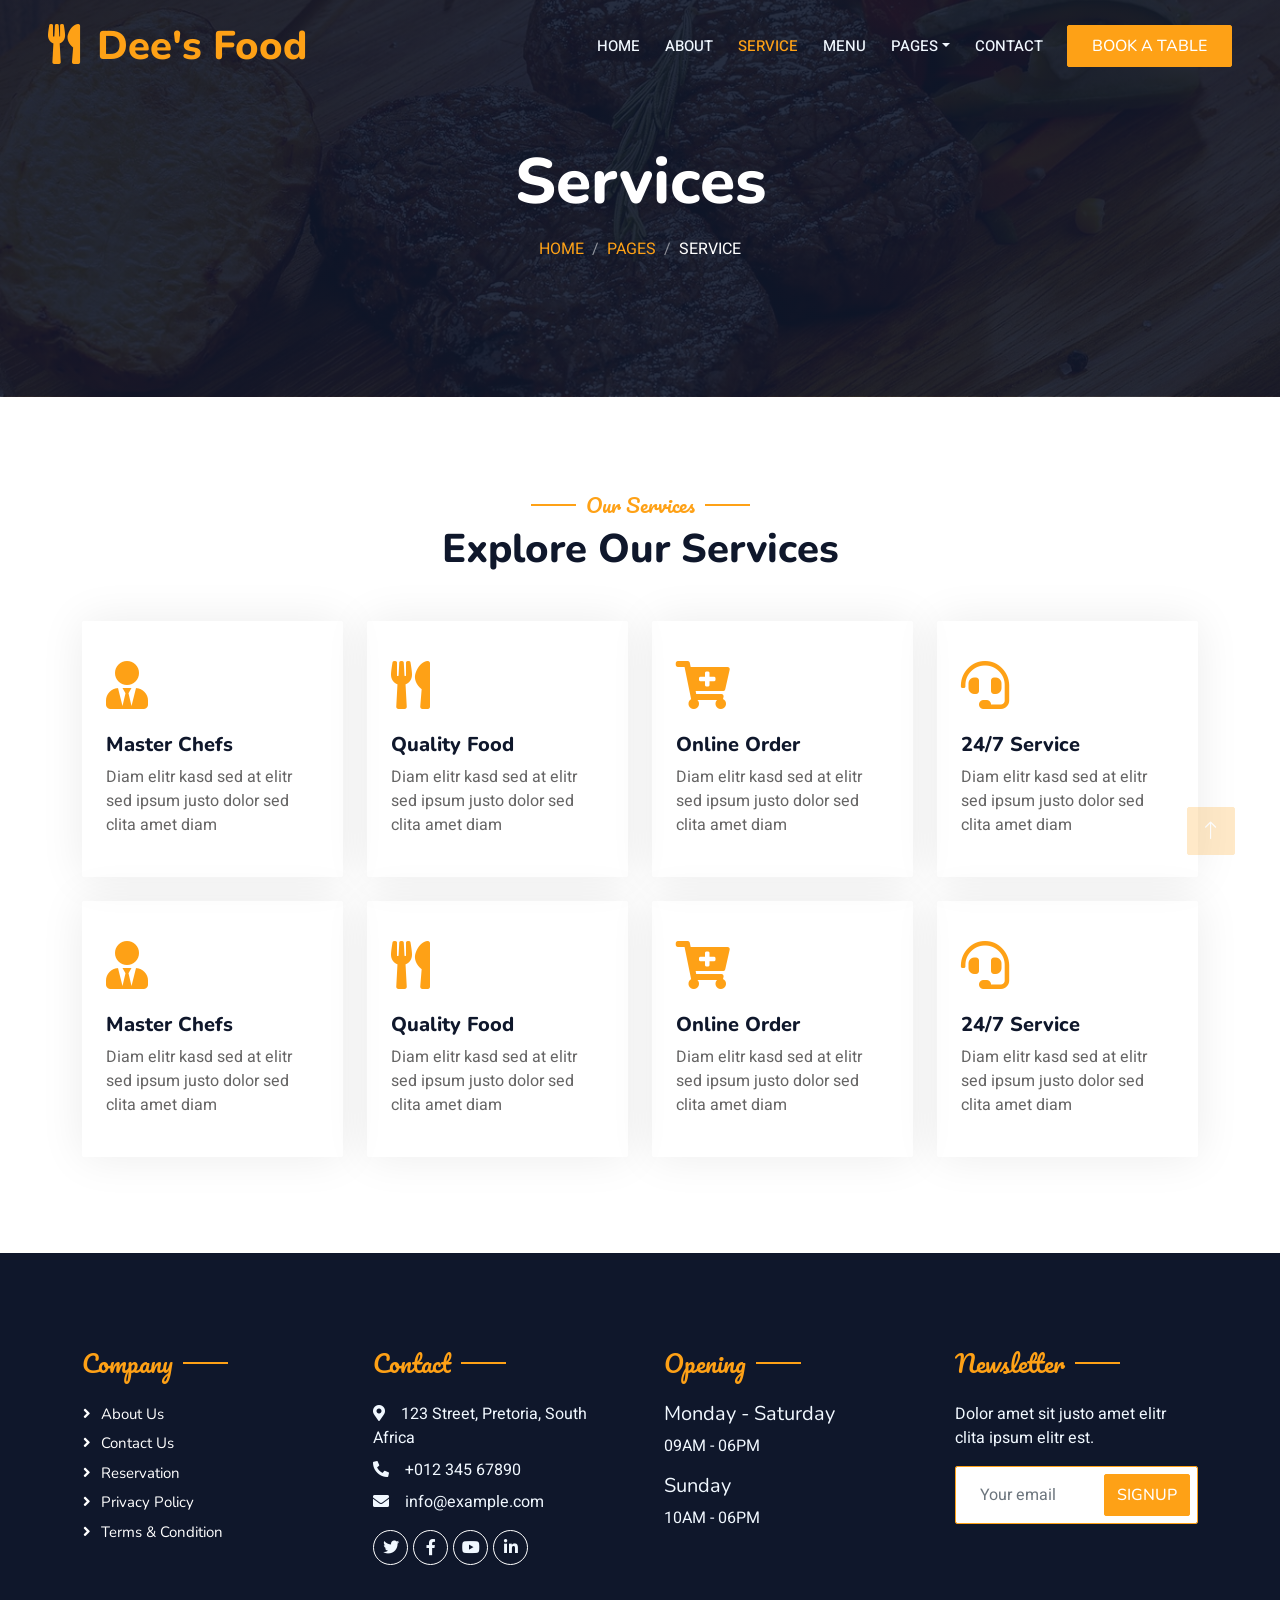
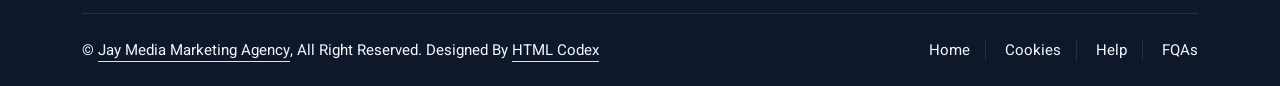
<file: service.html>
<!DOCTYPE html>
<html lang="en">

<head>
    <meta charset="utf-8">
    <title>Dee's Food</title>
    <meta content="width=device-width, initial-scale=1.0" name="viewport">
    <meta content="" name="keywords">
    <meta content="" name="description">

    <!-- Favicon -->
    <link href="img/favicon.ico" rel="icon">

    <!-- Google Web Fonts -->
    <link rel="preconnect" href="https://fonts.googleapis.com">
    <link rel="preconnect" href="https://fonts.gstatic.com" crossorigin>
    <link href="https://fonts.googleapis.com/css2?family=Heebo:wght@400;500;600&family=Nunito:wght@600;700;800&family=Pacifico&display=swap" rel="stylesheet">

    <!-- Icon Font Stylesheet -->
    <link href="https://cdnjs.cloudflare.com/ajax/libs/font-awesome/5.10.0/css/all.min.css" rel="stylesheet">
    <link href="https://cdn.jsdelivr.net/npm/bootstrap-icons@1.4.1/font/bootstrap-icons.css" rel="stylesheet">

    <!-- Libraries Stylesheet -->
    <link href="lib/animate/animate.min.css" rel="stylesheet">
    <link href="lib/owlcarousel/assets/owl.carousel.min.css" rel="stylesheet">
    <link href="lib/tempusdominus/css/tempusdominus-bootstrap-4.min.css" rel="stylesheet" />

    <!-- Customized Bootstrap Stylesheet -->
    <link href="css/bootstrap.min.css" rel="stylesheet">

    <!-- Template Stylesheet -->
    <link href="css/style.css" rel="stylesheet">
</head>

<body>
    <div class="container-xxl bg-white p-0">
        <!-- Spinner Start -->
        <div id="spinner" class="show bg-white position-fixed translate-middle w-100 vh-100 top-50 start-50 d-flex align-items-center justify-content-center">
            <div class="spinner-border text-primary" style="width: 3rem; height: 3rem;" role="status">
                <span class="sr-only">Loading...</span>
            </div>
        </div>
        <!-- Spinner End -->


        <!-- Navbar & Hero Start -->
        <div class="container-xxl position-relative p-0">
            <nav class="navbar navbar-expand-lg navbar-dark bg-dark px-4 px-lg-5 py-3 py-lg-0">
                <a href="" class="navbar-brand p-0">
                    <h1 class="text-primary m-0"><i class="fa fa-utensils me-3"></i>Dee's Food</h1>
                    <!-- <img src="img/logo.png" alt="Logo"> -->
                </a>
                <button class="navbar-toggler" type="button" data-bs-toggle="collapse" data-bs-target="#navbarCollapse">
                    <span class="fa fa-bars"></span>
                </button>
                <div class="collapse navbar-collapse" id="navbarCollapse">
                    <div class="navbar-nav ms-auto py-0 pe-4">
                        <a href="index.html" class="nav-item nav-link">Home</a>
                        <a href="about.html" class="nav-item nav-link">About</a>
                        <a href="service.html" class="nav-item nav-link active">Service</a>
                        <a href="menu.html" class="nav-item nav-link">Menu</a>
                        <div class="nav-item dropdown">
                            <a href="#" class="nav-link dropdown-toggle" data-bs-toggle="dropdown">Pages</a>
                            <div class="dropdown-menu m-0">
                                <a href="booking.html" class="dropdown-item">Booking</a>
                                <a href="team.html" class="dropdown-item">Our Team</a>
                                <a href="testimonial.html" class="dropdown-item">Testimonial</a>
                            </div>
                        </div>
                        <a href="contact.html" class="nav-item nav-link">Contact</a>
                    </div>
                    <a href="" class="btn btn-primary py-2 px-4">Book A Table</a>
                </div>
            </nav>

            <div class="container-xxl py-5 bg-dark hero-header mb-5">
                <div class="container text-center my-5 pt-5 pb-4">
                    <h1 class="display-3 text-white mb-3 animated slideInDown">Services</h1>
                    <nav aria-label="breadcrumb">
                        <ol class="breadcrumb justify-content-center text-uppercase">
                            <li class="breadcrumb-item"><a href="#">Home</a></li>
                            <li class="breadcrumb-item"><a href="#">Pages</a></li>
                            <li class="breadcrumb-item text-white active" aria-current="page">Service</li>
                        </ol>
                    </nav>
                </div>
            </div>
        </div>
        <!-- Navbar & Hero End -->


        <!-- Service Start -->
        <div class="container-xxl py-5">
            <div class="container">
                <div class="text-center wow fadeInUp" data-wow-delay="0.1s">
                    <h5 class="section-title ff-secondary text-center text-primary fw-normal">Our Services</h5>
                    <h1 class="mb-5">Explore Our Services</h1>
                </div>
                <div class="row g-4">
                    <div class="col-lg-3 col-sm-6 wow fadeInUp" data-wow-delay="0.1s">
                        <div class="service-item rounded pt-3">
                            <div class="p-4">
                                <i class="fa fa-3x fa-user-tie text-primary mb-4"></i>
                                <h5>Master Chefs</h5>
                                <p>Diam elitr kasd sed at elitr sed ipsum justo dolor sed clita amet diam</p>
                            </div>
                        </div>
                    </div>
                    <div class="col-lg-3 col-sm-6 wow fadeInUp" data-wow-delay="0.3s">
                        <div class="service-item rounded pt-3">
                            <div class="p-4">
                                <i class="fa fa-3x fa-utensils text-primary mb-4"></i>
                                <h5>Quality Food</h5>
                                <p>Diam elitr kasd sed at elitr sed ipsum justo dolor sed clita amet diam</p>
                            </div>
                        </div>
                    </div>
                    <div class="col-lg-3 col-sm-6 wow fadeInUp" data-wow-delay="0.5s">
                        <div class="service-item rounded pt-3">
                            <div class="p-4">
                                <i class="fa fa-3x fa-cart-plus text-primary mb-4"></i>
                                <h5>Online Order</h5>
                                <p>Diam elitr kasd sed at elitr sed ipsum justo dolor sed clita amet diam</p>
                            </div>
                        </div>
                    </div>
                    <div class="col-lg-3 col-sm-6 wow fadeInUp" data-wow-delay="0.7s">
                        <div class="service-item rounded pt-3">
                            <div class="p-4">
                                <i class="fa fa-3x fa-headset text-primary mb-4"></i>
                                <h5>24/7 Service</h5>
                                <p>Diam elitr kasd sed at elitr sed ipsum justo dolor sed clita amet diam</p>
                            </div>
                        </div>
                    </div>
                    <div class="col-lg-3 col-sm-6 wow fadeInUp" data-wow-delay="0.1s">
                        <div class="service-item rounded pt-3">
                            <div class="p-4">
                                <i class="fa fa-3x fa-user-tie text-primary mb-4"></i>
                                <h5>Master Chefs</h5>
                                <p>Diam elitr kasd sed at elitr sed ipsum justo dolor sed clita amet diam</p>
                            </div>
                        </div>
                    </div>
                    <div class="col-lg-3 col-sm-6 wow fadeInUp" data-wow-delay="0.3s">
                        <div class="service-item rounded pt-3">
                            <div class="p-4">
                                <i class="fa fa-3x fa-utensils text-primary mb-4"></i>
                                <h5>Quality Food</h5>
                                <p>Diam elitr kasd sed at elitr sed ipsum justo dolor sed clita amet diam</p>
                            </div>
                        </div>
                    </div>
                    <div class="col-lg-3 col-sm-6 wow fadeInUp" data-wow-delay="0.5s">
                        <div class="service-item rounded pt-3">
                            <div class="p-4">
                                <i class="fa fa-3x fa-cart-plus text-primary mb-4"></i>
                                <h5>Online Order</h5>
                                <p>Diam elitr kasd sed at elitr sed ipsum justo dolor sed clita amet diam</p>
                            </div>
                        </div>
                    </div>
                    <div class="col-lg-3 col-sm-6 wow fadeInUp" data-wow-delay="0.7s">
                        <div class="service-item rounded pt-3">
                            <div class="p-4">
                                <i class="fa fa-3x fa-headset text-primary mb-4"></i>
                                <h5>24/7 Service</h5>
                                <p>Diam elitr kasd sed at elitr sed ipsum justo dolor sed clita amet diam</p>
                            </div>
                        </div>
                    </div>
                </div>
            </div>
        </div>
        <!-- Service End -->
        

        <!-- Footer Start -->
        <div class="container-fluid bg-dark text-light footer pt-5 mt-5 wow fadeIn" data-wow-delay="0.1s">
            <div class="container py-5">
                <div class="row g-5">
                    <div class="col-lg-3 col-md-6">
                        <h4 class="section-title ff-secondary text-start text-primary fw-normal mb-4">Company</h4>
                        <a class="btn btn-link" href="">About Us</a>
                        <a class="btn btn-link" href="">Contact Us</a>
                        <a class="btn btn-link" href="">Reservation</a>
                        <a class="btn btn-link" href="">Privacy Policy</a>
                        <a class="btn btn-link" href="">Terms & Condition</a>
                    </div>
                    <div class="col-lg-3 col-md-6">
                        <h4 class="section-title ff-secondary text-start text-primary fw-normal mb-4">Contact</h4>
                        <p class="mb-2"><i class="fa fa-map-marker-alt me-3"></i>123 Street, Pretoria, South Africa</p>
                        <p class="mb-2"><i class="fa fa-phone-alt me-3"></i>+012 345 67890</p>
                        <p class="mb-2"><i class="fa fa-envelope me-3"></i>info@example.com</p>
                        <div class="d-flex pt-2">
                            <a class="btn btn-outline-light btn-social" href=""><i class="fab fa-twitter"></i></a>
                            <a class="btn btn-outline-light btn-social" href=""><i class="fab fa-facebook-f"></i></a>
                            <a class="btn btn-outline-light btn-social" href=""><i class="fab fa-youtube"></i></a>
                            <a class="btn btn-outline-light btn-social" href=""><i class="fab fa-linkedin-in"></i></a>
                        </div>
                    </div>
                    <div class="col-lg-3 col-md-6">
                        <h4 class="section-title ff-secondary text-start text-primary fw-normal mb-4">Opening</h4>
                        <h5 class="text-light fw-normal">Monday - Saturday</h5>
                        <p>09AM - 06PM</p>
                        <h5 class="text-light fw-normal">Sunday</h5>
                        <p>10AM - 06PM</p>
                    </div>
                    <div class="col-lg-3 col-md-6">
                        <h4 class="section-title ff-secondary text-start text-primary fw-normal mb-4">Newsletter</h4>
                        <p>Dolor amet sit justo amet elitr clita ipsum elitr est.</p>
                        <div class="position-relative mx-auto" style="max-width: 400px;">
                            <input class="form-control border-primary w-100 py-3 ps-4 pe-5" type="text" placeholder="Your email">
                            <button type="button" class="btn btn-primary py-2 position-absolute top-0 end-0 mt-2 me-2">SignUp</button>
                        </div>
                    </div>
                </div>
            </div>
            <div class="container">
                <div class="copyright">
                    <div class="row">
                        <div class="col-md-6 text-center text-md-start mb-3 mb-md-0">
                            &copy; <a class="border-bottom" href="#">Jay Media Marketing Agency</a>, All Right Reserved. 
							
							<!--/*** This template is free as long as you keep the footer author’s credit link/attribution link/backlink. If you'd like to use the template without the footer author’s credit link/attribution link/backlink, you can purchase the Credit Removal License from "https://htmlcodex.com/credit-removal". Thank you for your support. ***/-->
							Designed By <a class="border-bottom" href="https://htmlcodex.com">HTML Codex</a>
                        </div>
                        <div class="col-md-6 text-center text-md-end">
                            <div class="footer-menu">
                                <a href="">Home</a>
                                <a href="">Cookies</a>
                                <a href="">Help</a>
                                <a href="">FQAs</a>
                            </div>
                        </div>
                    </div>
                </div>
            </div>
        </div>
        <!-- Footer End -->


        <!-- Back to Top -->
        <a href="#" class="btn btn-lg btn-primary btn-lg-square back-to-top"><i class="bi bi-arrow-up"></i></a>
    </div>

    <!-- JavaScript Libraries -->
    <script src="https://code.jquery.com/jquery-3.4.1.min.js"></script>
    <script src="https://cdn.jsdelivr.net/npm/bootstrap@5.0.0/dist/js/bootstrap.bundle.min.js"></script>
    <script src="lib/wow/wow.min.js"></script>
    <script src="lib/easing/easing.min.js"></script>
    <script src="lib/waypoints/waypoints.min.js"></script>
    <script src="lib/counterup/counterup.min.js"></script>
    <script src="lib/owlcarousel/owl.carousel.min.js"></script>
    <script src="lib/tempusdominus/js/moment.min.js"></script>
    <script src="lib/tempusdominus/js/moment-timezone.min.js"></script>
    <script src="lib/tempusdominus/js/tempusdominus-bootstrap-4.min.js"></script>

    <!-- Template Javascript -->
    <script src="js/main.js"></script>
</body>

</html>
</file>
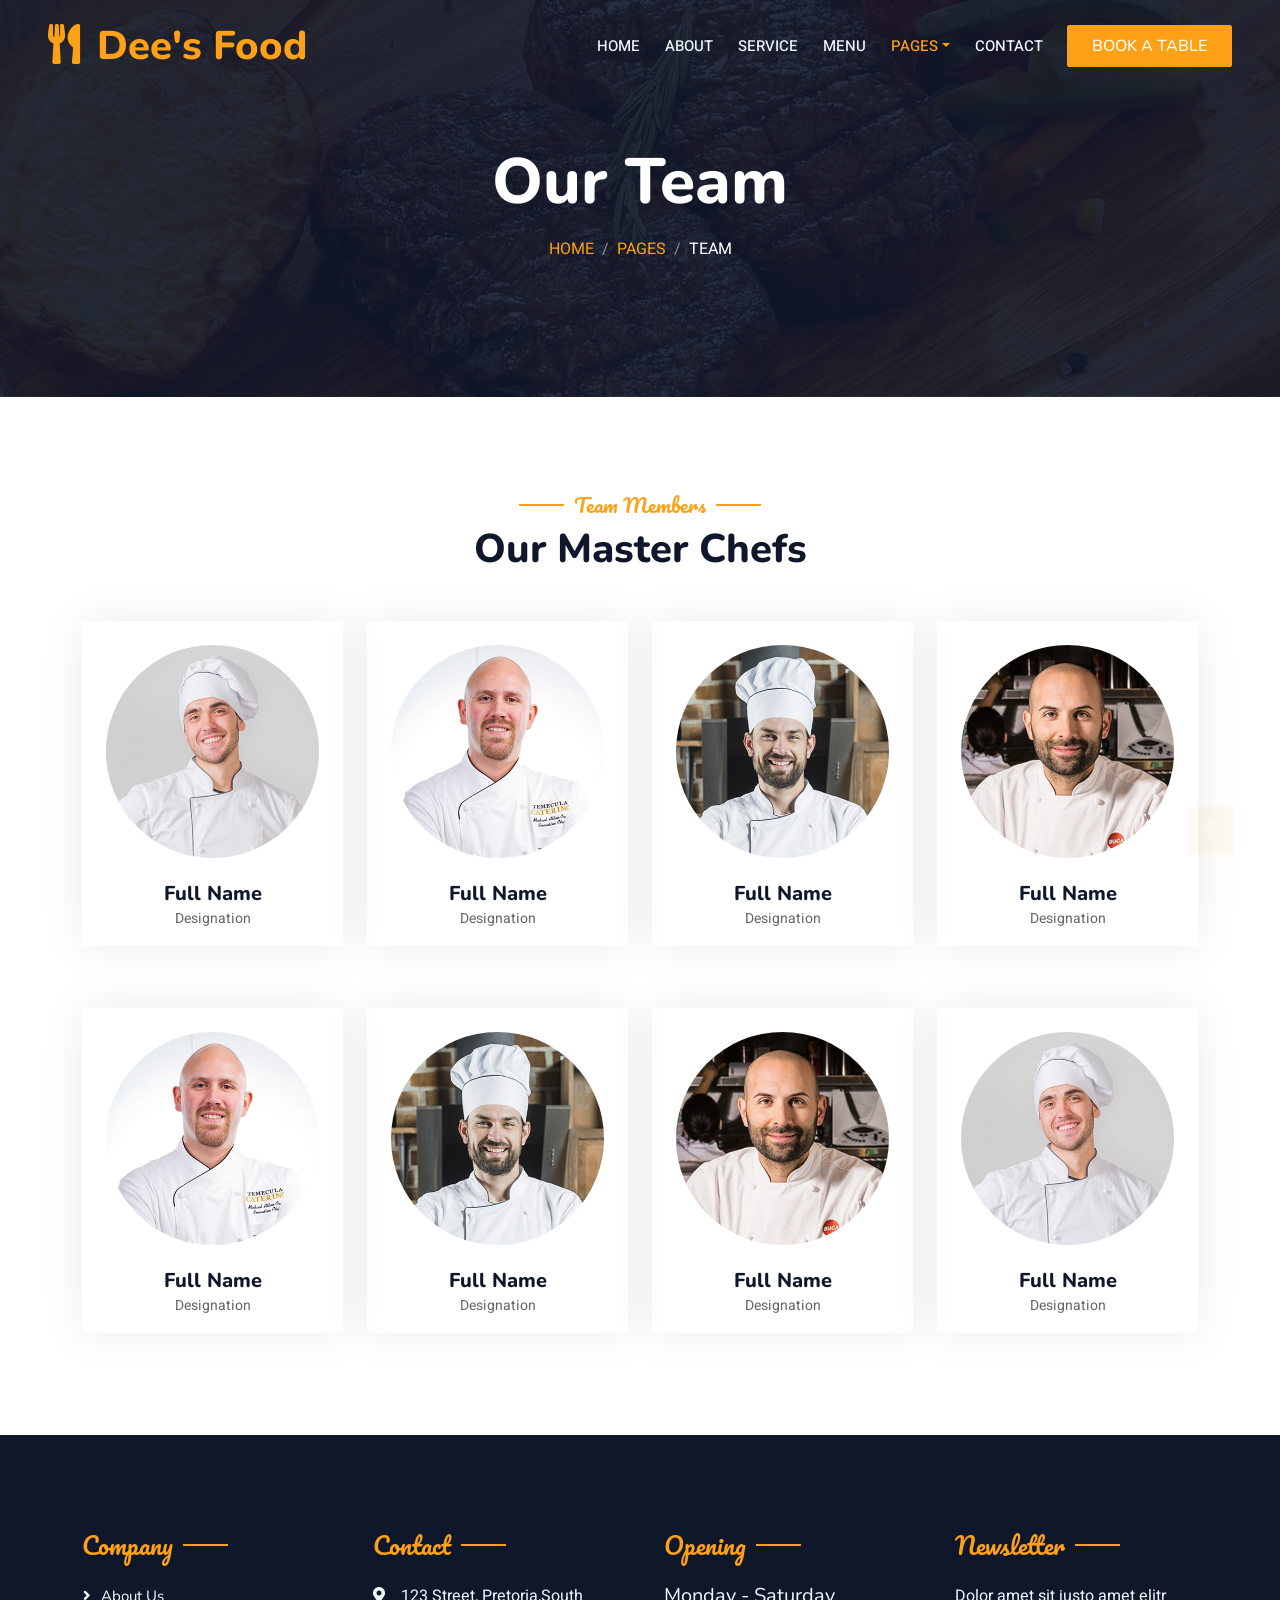
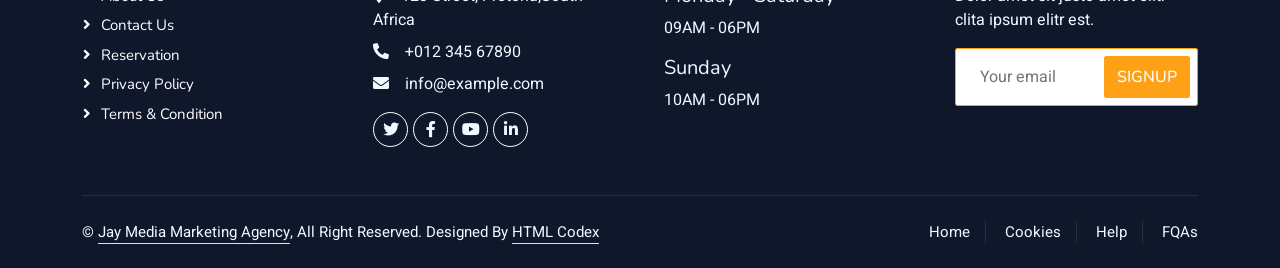
<file: team.html>
<!DOCTYPE html>
<html lang="en">

<head>
    <meta charset="utf-8">
    <title>Dee's Food</title>
    <meta content="width=device-width, initial-scale=1.0" name="viewport">
    <meta content="" name="keywords">
    <meta content="" name="description">

    <!-- Favicon -->
    <link href="img/favicon.ico" rel="icon">

    <!-- Google Web Fonts -->
    <link rel="preconnect" href="https://fonts.googleapis.com">
    <link rel="preconnect" href="https://fonts.gstatic.com" crossorigin>
    <link href="https://fonts.googleapis.com/css2?family=Heebo:wght@400;500;600&family=Nunito:wght@600;700;800&family=Pacifico&display=swap" rel="stylesheet">

    <!-- Icon Font Stylesheet -->
    <link href="https://cdnjs.cloudflare.com/ajax/libs/font-awesome/5.10.0/css/all.min.css" rel="stylesheet">
    <link href="https://cdn.jsdelivr.net/npm/bootstrap-icons@1.4.1/font/bootstrap-icons.css" rel="stylesheet">

    <!-- Libraries Stylesheet -->
    <link href="lib/animate/animate.min.css" rel="stylesheet">
    <link href="lib/owlcarousel/assets/owl.carousel.min.css" rel="stylesheet">
    <link href="lib/tempusdominus/css/tempusdominus-bootstrap-4.min.css" rel="stylesheet" />

    <!-- Customized Bootstrap Stylesheet -->
    <link href="css/bootstrap.min.css" rel="stylesheet">

    <!-- Template Stylesheet -->
    <link href="css/style.css" rel="stylesheet">
</head>

<body>
    <div class="container-xxl bg-white p-0">
        <!-- Spinner Start -->
        <div id="spinner" class="show bg-white position-fixed translate-middle w-100 vh-100 top-50 start-50 d-flex align-items-center justify-content-center">
            <div class="spinner-border text-primary" style="width: 3rem; height: 3rem;" role="status">
                <span class="sr-only">Loading...</span>
            </div>
        </div>
        <!-- Spinner End -->


        <!-- Navbar & Hero Start -->
        <div class="container-xxl position-relative p-0">
            <nav class="navbar navbar-expand-lg navbar-dark bg-dark px-4 px-lg-5 py-3 py-lg-0">
                <a href="" class="navbar-brand p-0">
                    <h1 class="text-primary m-0"><i class="fa fa-utensils me-3"></i>Dee's Food</h1>
                    <!-- <img src="img/logo.png" alt="Logo"> -->
                </a>
                <button class="navbar-toggler" type="button" data-bs-toggle="collapse" data-bs-target="#navbarCollapse">
                    <span class="fa fa-bars"></span>
                </button>
                <div class="collapse navbar-collapse" id="navbarCollapse">
                    <div class="navbar-nav ms-auto py-0 pe-4">
                        <a href="index.html" class="nav-item nav-link">Home</a>
                        <a href="about.html" class="nav-item nav-link">About</a>
                        <a href="service.html" class="nav-item nav-link">Service</a>
                        <a href="menu.html" class="nav-item nav-link">Menu</a>
                        <div class="nav-item dropdown">
                            <a href="#" class="nav-link dropdown-toggle active" data-bs-toggle="dropdown">Pages</a>
                            <div class="dropdown-menu m-0">
                                <a href="booking.html" class="dropdown-item">Booking</a>
                                <a href="team.html" class="dropdown-item active">Our Team</a>
                                <a href="testimonial.html" class="dropdown-item">Testimonial</a>
                            </div>
                        </div>
                        <a href="contact.html" class="nav-item nav-link">Contact</a>
                    </div>
                    <a href="" class="btn btn-primary py-2 px-4">Book A Table</a>
                </div>
            </nav>

            <div class="container-xxl py-5 bg-dark hero-header mb-5">
                <div class="container text-center my-5 pt-5 pb-4">
                    <h1 class="display-3 text-white mb-3 animated slideInDown">Our Team</h1>
                    <nav aria-label="breadcrumb">
                        <ol class="breadcrumb justify-content-center text-uppercase">
                            <li class="breadcrumb-item"><a href="#">Home</a></li>
                            <li class="breadcrumb-item"><a href="#">Pages</a></li>
                            <li class="breadcrumb-item text-white active" aria-current="page">Team</li>
                        </ol>
                    </nav>
                </div>
            </div>
        </div>
        <!-- Navbar & Hero End -->


        <!-- Team Start -->
        <div class="container-xxl pt-5 pb-3">
            <div class="container">
                <div class="text-center wow fadeInUp" data-wow-delay="0.1s">
                    <h5 class="section-title ff-secondary text-center text-primary fw-normal">Team Members</h5>
                    <h1 class="mb-5">Our Master Chefs</h1>
                </div>
                <div class="row g-4">
                    <div class="col-lg-3 col-md-6 wow fadeInUp" data-wow-delay="0.1s">
                        <div class="team-item text-center rounded overflow-hidden">
                            <div class="rounded-circle overflow-hidden m-4">
                                <img class="img-fluid" src="img/team-1.jpg" alt="">
                            </div>
                            <h5 class="mb-0">Full Name</h5>
                            <small>Designation</small>
                            <div class="d-flex justify-content-center mt-3">
                                <a class="btn btn-square btn-primary mx-1" href=""><i class="fab fa-facebook-f"></i></a>
                                <a class="btn btn-square btn-primary mx-1" href=""><i class="fab fa-twitter"></i></a>
                                <a class="btn btn-square btn-primary mx-1" href=""><i class="fab fa-instagram"></i></a>
                            </div>
                        </div>
                    </div>
                    <div class="col-lg-3 col-md-6 wow fadeInUp" data-wow-delay="0.3s">
                        <div class="team-item text-center rounded overflow-hidden">
                            <div class="rounded-circle overflow-hidden m-4">
                                <img class="img-fluid" src="img/team-2.jpg" alt="">
                            </div>
                            <h5 class="mb-0">Full Name</h5>
                            <small>Designation</small>
                            <div class="d-flex justify-content-center mt-3">
                                <a class="btn btn-square btn-primary mx-1" href=""><i class="fab fa-facebook-f"></i></a>
                                <a class="btn btn-square btn-primary mx-1" href=""><i class="fab fa-twitter"></i></a>
                                <a class="btn btn-square btn-primary mx-1" href=""><i class="fab fa-instagram"></i></a>
                            </div>
                        </div>
                    </div>
                    <div class="col-lg-3 col-md-6 wow fadeInUp" data-wow-delay="0.5s">
                        <div class="team-item text-center rounded overflow-hidden">
                            <div class="rounded-circle overflow-hidden m-4">
                                <img class="img-fluid" src="img/team-3.jpg" alt="">
                            </div>
                            <h5 class="mb-0">Full Name</h5>
                            <small>Designation</small>
                            <div class="d-flex justify-content-center mt-3">
                                <a class="btn btn-square btn-primary mx-1" href=""><i class="fab fa-facebook-f"></i></a>
                                <a class="btn btn-square btn-primary mx-1" href=""><i class="fab fa-twitter"></i></a>
                                <a class="btn btn-square btn-primary mx-1" href=""><i class="fab fa-instagram"></i></a>
                            </div>
                        </div>
                    </div>
                    <div class="col-lg-3 col-md-6 wow fadeInUp" data-wow-delay="0.7s">
                        <div class="team-item text-center rounded overflow-hidden">
                            <div class="rounded-circle overflow-hidden m-4">
                                <img class="img-fluid" src="img/team-4.jpg" alt="">
                            </div>
                            <h5 class="mb-0">Full Name</h5>
                            <small>Designation</small>
                            <div class="d-flex justify-content-center mt-3">
                                <a class="btn btn-square btn-primary mx-1" href=""><i class="fab fa-facebook-f"></i></a>
                                <a class="btn btn-square btn-primary mx-1" href=""><i class="fab fa-twitter"></i></a>
                                <a class="btn btn-square btn-primary mx-1" href=""><i class="fab fa-instagram"></i></a>
                            </div>
                        </div>
                    </div>
                    <div class="col-lg-3 col-md-6 wow fadeInUp" data-wow-delay="0.1s">
                        <div class="team-item text-center rounded overflow-hidden">
                            <div class="rounded-circle overflow-hidden m-4">
                                <img class="img-fluid" src="img/team-2.jpg" alt="">
                            </div>
                            <h5 class="mb-0">Full Name</h5>
                            <small>Designation</small>
                            <div class="d-flex justify-content-center mt-3">
                                <a class="btn btn-square btn-primary mx-1" href=""><i class="fab fa-facebook-f"></i></a>
                                <a class="btn btn-square btn-primary mx-1" href=""><i class="fab fa-twitter"></i></a>
                                <a class="btn btn-square btn-primary mx-1" href=""><i class="fab fa-instagram"></i></a>
                            </div>
                        </div>
                    </div>
                    <div class="col-lg-3 col-md-6 wow fadeInUp" data-wow-delay="0.3s">
                        <div class="team-item text-center rounded overflow-hidden">
                            <div class="rounded-circle overflow-hidden m-4">
                                <img class="img-fluid" src="img/team-3.jpg" alt="">
                            </div>
                            <h5 class="mb-0">Full Name</h5>
                            <small>Designation</small>
                            <div class="d-flex justify-content-center mt-3">
                                <a class="btn btn-square btn-primary mx-1" href=""><i class="fab fa-facebook-f"></i></a>
                                <a class="btn btn-square btn-primary mx-1" href=""><i class="fab fa-twitter"></i></a>
                                <a class="btn btn-square btn-primary mx-1" href=""><i class="fab fa-instagram"></i></a>
                            </div>
                        </div>
                    </div>
                    <div class="col-lg-3 col-md-6 wow fadeInUp" data-wow-delay="0.5s">
                        <div class="team-item text-center rounded overflow-hidden">
                            <div class="rounded-circle overflow-hidden m-4">
                                <img class="img-fluid" src="img/team-4.jpg" alt="">
                            </div>
                            <h5 class="mb-0">Full Name</h5>
                            <small>Designation</small>
                            <div class="d-flex justify-content-center mt-3">
                                <a class="btn btn-square btn-primary mx-1" href=""><i class="fab fa-facebook-f"></i></a>
                                <a class="btn btn-square btn-primary mx-1" href=""><i class="fab fa-twitter"></i></a>
                                <a class="btn btn-square btn-primary mx-1" href=""><i class="fab fa-instagram"></i></a>
                            </div>
                        </div>
                    </div>
                    <div class="col-lg-3 col-md-6 wow fadeInUp" data-wow-delay="0.7s">
                        <div class="team-item text-center rounded overflow-hidden">
                            <div class="rounded-circle overflow-hidden m-4">
                                <img class="img-fluid" src="img/team-1.jpg" alt="">
                            </div>
                            <h5 class="mb-0">Full Name</h5>
                            <small>Designation</small>
                            <div class="d-flex justify-content-center mt-3">
                                <a class="btn btn-square btn-primary mx-1" href=""><i class="fab fa-facebook-f"></i></a>
                                <a class="btn btn-square btn-primary mx-1" href=""><i class="fab fa-twitter"></i></a>
                                <a class="btn btn-square btn-primary mx-1" href=""><i class="fab fa-instagram"></i></a>
                            </div>
                        </div>
                    </div>
                </div>
            </div>
        </div>
        <!-- Team End -->
        

        <!-- Footer Start -->
        <div class="container-fluid bg-dark text-light footer pt-5 mt-5 wow fadeIn" data-wow-delay="0.1s">
            <div class="container py-5">
                <div class="row g-5">
                    <div class="col-lg-3 col-md-6">
                        <h4 class="section-title ff-secondary text-start text-primary fw-normal mb-4">Company</h4>
                        <a class="btn btn-link" href="">About Us</a>
                        <a class="btn btn-link" href="">Contact Us</a>
                        <a class="btn btn-link" href="">Reservation</a>
                        <a class="btn btn-link" href="">Privacy Policy</a>
                        <a class="btn btn-link" href="">Terms & Condition</a>
                    </div>
                    <div class="col-lg-3 col-md-6">
                        <h4 class="section-title ff-secondary text-start text-primary fw-normal mb-4">Contact</h4>
                        <p class="mb-2"><i class="fa fa-map-marker-alt me-3"></i>123 Street, Pretoria,South Africa</p>
                        <p class="mb-2"><i class="fa fa-phone-alt me-3"></i>+012 345 67890</p>
                        <p class="mb-2"><i class="fa fa-envelope me-3"></i>info@example.com</p>
                        <div class="d-flex pt-2">
                            <a class="btn btn-outline-light btn-social" href=""><i class="fab fa-twitter"></i></a>
                            <a class="btn btn-outline-light btn-social" href=""><i class="fab fa-facebook-f"></i></a>
                            <a class="btn btn-outline-light btn-social" href=""><i class="fab fa-youtube"></i></a>
                            <a class="btn btn-outline-light btn-social" href=""><i class="fab fa-linkedin-in"></i></a>
                        </div>
                    </div>
                    <div class="col-lg-3 col-md-6">
                        <h4 class="section-title ff-secondary text-start text-primary fw-normal mb-4">Opening</h4>
                        <h5 class="text-light fw-normal">Monday - Saturday</h5>
                        <p>09AM - 06PM</p>
                        <h5 class="text-light fw-normal">Sunday</h5>
                        <p>10AM - 06PM</p>
                    </div>
                    <div class="col-lg-3 col-md-6">
                        <h4 class="section-title ff-secondary text-start text-primary fw-normal mb-4">Newsletter</h4>
                        <p>Dolor amet sit justo amet elitr clita ipsum elitr est.</p>
                        <div class="position-relative mx-auto" style="max-width: 400px;">
                            <input class="form-control border-primary w-100 py-3 ps-4 pe-5" type="text" placeholder="Your email">
                            <button type="button" class="btn btn-primary py-2 position-absolute top-0 end-0 mt-2 me-2">SignUp</button>
                        </div>
                    </div>
                </div>
            </div>
            <div class="container">
                <div class="copyright">
                    <div class="row">
                        <div class="col-md-6 text-center text-md-start mb-3 mb-md-0">
                            &copy; <a class="border-bottom" href="#">Jay Media Marketing Agency</a>, All Right Reserved. 
						
							Designed By <a class="border-bottom" href="https://htmlcodex.com">HTML Codex</a>
                        </div>
                        <div class="col-md-6 text-center text-md-end">
                            <div class="footer-menu">
                                <a href="">Home</a>
                                <a href="">Cookies</a>
                                <a href="">Help</a>
                                <a href="">FQAs</a>
                            </div>
                        </div>
                    </div>
                </div>
            </div>
        </div>
        <!-- Footer End -->


        <!-- Back to Top -->
        <a href="#" class="btn btn-lg btn-primary btn-lg-square back-to-top"><i class="bi bi-arrow-up"></i></a>
    </div>

    <!-- JavaScript Libraries -->
    <script src="https://code.jquery.com/jquery-3.4.1.min.js"></script>
    <script src="https://cdn.jsdelivr.net/npm/bootstrap@5.0.0/dist/js/bootstrap.bundle.min.js"></script>
    <script src="lib/wow/wow.min.js"></script>
    <script src="lib/easing/easing.min.js"></script>
    <script src="lib/waypoints/waypoints.min.js"></script>
    <script src="lib/counterup/counterup.min.js"></script>
    <script src="lib/owlcarousel/owl.carousel.min.js"></script>
    <script src="lib/tempusdominus/js/moment.min.js"></script>
    <script src="lib/tempusdominus/js/moment-timezone.min.js"></script>
    <script src="lib/tempusdominus/js/tempusdominus-bootstrap-4.min.js"></script>

    <!-- Template Javascript -->
    <script src="js/main.js"></script>
</body>

</html>
</file>
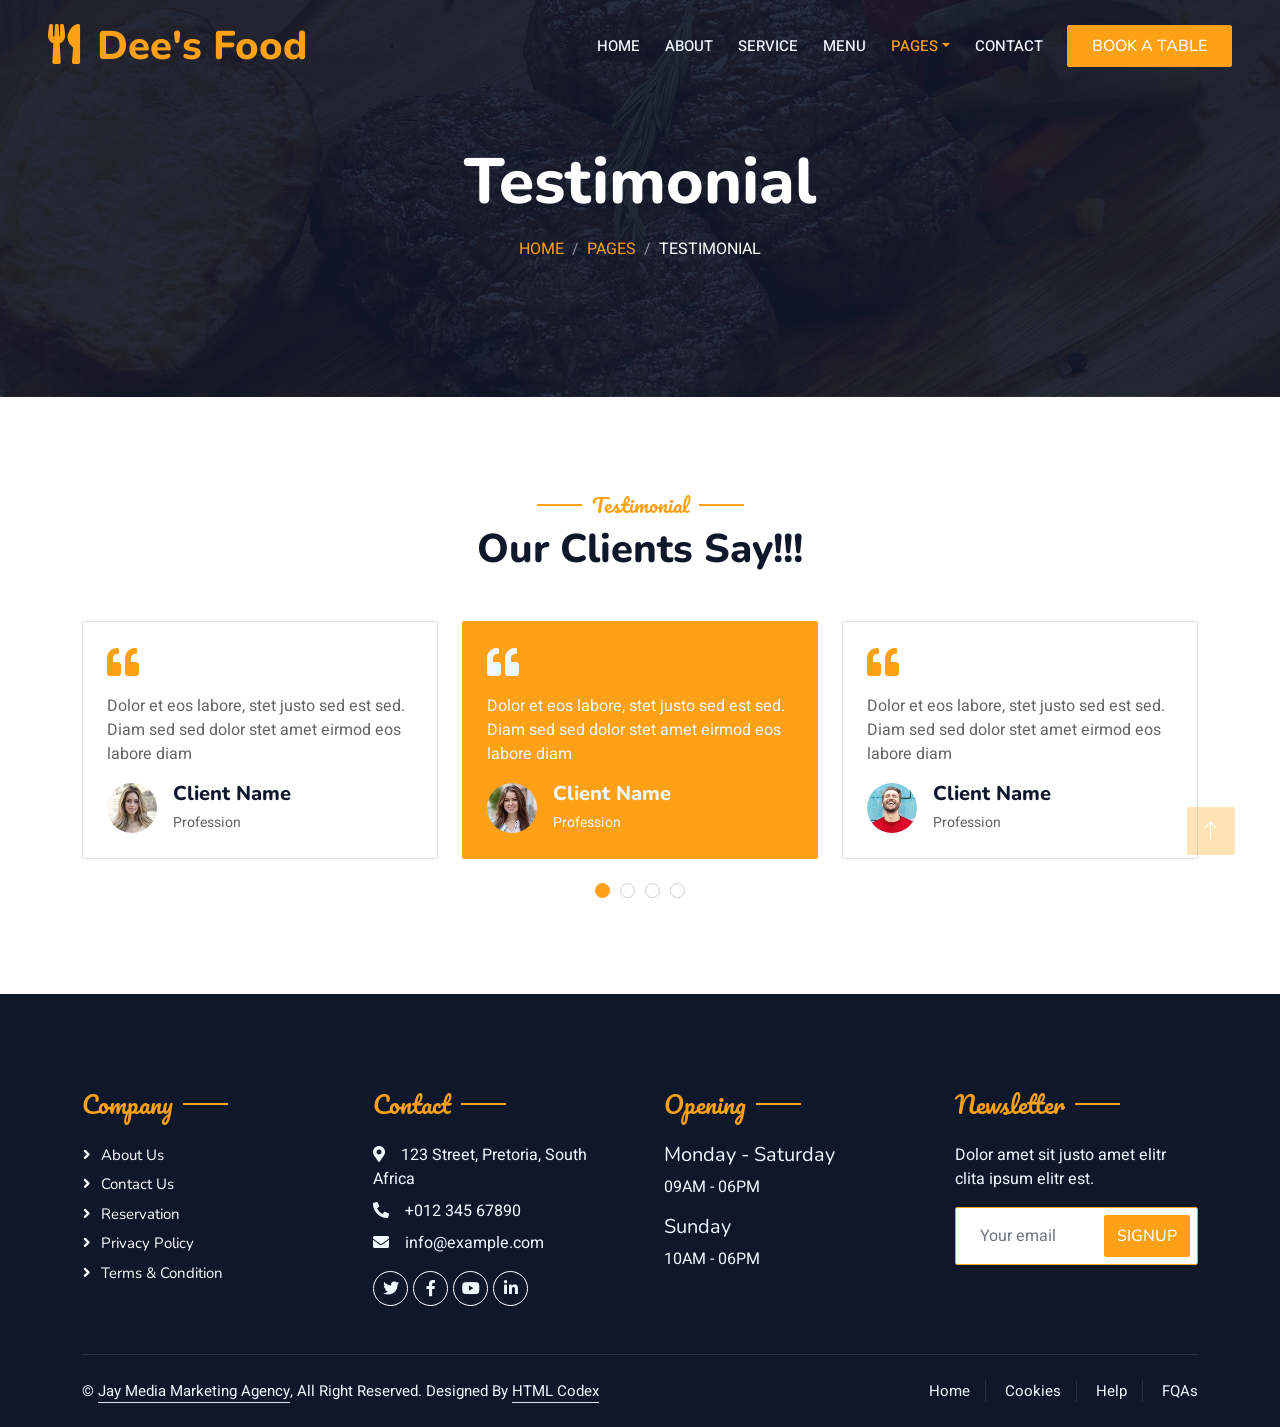
<file: testimonial.html>
<!DOCTYPE html>
<html lang="en">

<head>
    <meta charset="utf-8">
    <title>Dee's Food</title>
    <meta content="width=device-width, initial-scale=1.0" name="viewport">
    <meta content="" name="keywords">
    <meta content="" name="description">

    <!-- Favicon -->
    <link href="img/favicon.ico" rel="icon">

    <!-- Google Web Fonts -->
    <link rel="preconnect" href="https://fonts.googleapis.com">
    <link rel="preconnect" href="https://fonts.gstatic.com" crossorigin>
    <link href="https://fonts.googleapis.com/css2?family=Heebo:wght@400;500;600&family=Nunito:wght@600;700;800&family=Pacifico&display=swap" rel="stylesheet">

    <!-- Icon Font Stylesheet -->
    <link href="https://cdnjs.cloudflare.com/ajax/libs/font-awesome/5.10.0/css/all.min.css" rel="stylesheet">
    <link href="https://cdn.jsdelivr.net/npm/bootstrap-icons@1.4.1/font/bootstrap-icons.css" rel="stylesheet">

    <!-- Libraries Stylesheet -->
    <link href="lib/animate/animate.min.css" rel="stylesheet">
    <link href="lib/owlcarousel/assets/owl.carousel.min.css" rel="stylesheet">
    <link href="lib/tempusdominus/css/tempusdominus-bootstrap-4.min.css" rel="stylesheet" />

    <!-- Customized Bootstrap Stylesheet -->
    <link href="css/bootstrap.min.css" rel="stylesheet">

    <!-- Template Stylesheet -->
    <link href="css/style.css" rel="stylesheet">
</head>

<body>
    <div class="container-xxl bg-white p-0">
        <!-- Spinner Start -->
        <div id="spinner" class="show bg-white position-fixed translate-middle w-100 vh-100 top-50 start-50 d-flex align-items-center justify-content-center">
            <div class="spinner-border text-primary" style="width: 3rem; height: 3rem;" role="status">
                <span class="sr-only">Loading...</span>
            </div>
        </div>
        <!-- Spinner End -->


        <!-- Navbar & Hero Start -->
        <div class="container-xxl position-relative p-0">
            <nav class="navbar navbar-expand-lg navbar-dark bg-dark px-4 px-lg-5 py-3 py-lg-0">
                <a href="" class="navbar-brand p-0">
                    <h1 class="text-primary m-0"><i class="fa fa-utensils me-3"></i>Dee's Food</h1>
                    <!-- <img src="img/logo.png" alt="Logo"> -->
                </a>
                <button class="navbar-toggler" type="button" data-bs-toggle="collapse" data-bs-target="#navbarCollapse">
                    <span class="fa fa-bars"></span>
                </button>
                <div class="collapse navbar-collapse" id="navbarCollapse">
                    <div class="navbar-nav ms-auto py-0 pe-4">
                        <a href="index.html" class="nav-item nav-link">Home</a>
                        <a href="about.html" class="nav-item nav-link">About</a>
                        <a href="service.html" class="nav-item nav-link">Service</a>
                        <a href="menu.html" class="nav-item nav-link">Menu</a>
                        <div class="nav-item dropdown">
                            <a href="#" class="nav-link dropdown-toggle active" data-bs-toggle="dropdown">Pages</a>
                            <div class="dropdown-menu m-0">
                                <a href="booking.html" class="dropdown-item">Booking</a>
                                <a href="team.html" class="dropdown-item">Our Team</a>
                                <a href="testimonial.html" class="dropdown-item active">Testimonial</a>
                            </div>
                        </div>
                        <a href="contact.html" class="nav-item nav-link">Contact</a>
                    </div>
                    <a href="" class="btn btn-primary py-2 px-4">Book A Table</a>
                </div>
            </nav>

            <div class="container-xxl py-5 bg-dark hero-header mb-5">
                <div class="container text-center my-5 pt-5 pb-4">
                    <h1 class="display-3 text-white mb-3 animated slideInDown">Testimonial</h1>
                    <nav aria-label="breadcrumb">
                        <ol class="breadcrumb justify-content-center text-uppercase">
                            <li class="breadcrumb-item"><a href="#">Home</a></li>
                            <li class="breadcrumb-item"><a href="#">Pages</a></li>
                            <li class="breadcrumb-item text-white active" aria-current="page">Testimonial</li>
                        </ol>
                    </nav>
                </div>
            </div>
        </div>
        <!-- Navbar & Hero End -->


        <!-- Testimonial Start -->
        <div class="container-xxl py-5 wow fadeInUp" data-wow-delay="0.1s">
            <div class="container">
                <div class="text-center">
                    <h5 class="section-title ff-secondary text-center text-primary fw-normal">Testimonial</h5>
                    <h1 class="mb-5">Our Clients Say!!!</h1>
                </div>
                <div class="owl-carousel testimonial-carousel">
                    <div class="testimonial-item bg-transparent border rounded p-4">
                        <i class="fa fa-quote-left fa-2x text-primary mb-3"></i>
                        <p>Dolor et eos labore, stet justo sed est sed. Diam sed sed dolor stet amet eirmod eos labore diam</p>
                        <div class="d-flex align-items-center">
                            <img class="img-fluid flex-shrink-0 rounded-circle" src="img/testimonial-1.jpg" style="width: 50px; height: 50px;">
                            <div class="ps-3">
                                <h5 class="mb-1">Client Name</h5>
                                <small>Profession</small>
                            </div>
                        </div>
                    </div>
                    <div class="testimonial-item bg-transparent border rounded p-4">
                        <i class="fa fa-quote-left fa-2x text-primary mb-3"></i>
                        <p>Dolor et eos labore, stet justo sed est sed. Diam sed sed dolor stet amet eirmod eos labore diam</p>
                        <div class="d-flex align-items-center">
                            <img class="img-fluid flex-shrink-0 rounded-circle" src="img/testimonial-2.jpg" style="width: 50px; height: 50px;">
                            <div class="ps-3">
                                <h5 class="mb-1">Client Name</h5>
                                <small>Profession</small>
                            </div>
                        </div>
                    </div>
                    <div class="testimonial-item bg-transparent border rounded p-4">
                        <i class="fa fa-quote-left fa-2x text-primary mb-3"></i>
                        <p>Dolor et eos labore, stet justo sed est sed. Diam sed sed dolor stet amet eirmod eos labore diam</p>
                        <div class="d-flex align-items-center">
                            <img class="img-fluid flex-shrink-0 rounded-circle" src="img/testimonial-3.jpg" style="width: 50px; height: 50px;">
                            <div class="ps-3">
                                <h5 class="mb-1">Client Name</h5>
                                <small>Profession</small>
                            </div>
                        </div>
                    </div>
                    <div class="testimonial-item bg-transparent border rounded p-4">
                        <i class="fa fa-quote-left fa-2x text-primary mb-3"></i>
                        <p>Dolor et eos labore, stet justo sed est sed. Diam sed sed dolor stet amet eirmod eos labore diam</p>
                        <div class="d-flex align-items-center">
                            <img class="img-fluid flex-shrink-0 rounded-circle" src="img/testimonial-4.jpg" style="width: 50px; height: 50px;">
                            <div class="ps-3">
                                <h5 class="mb-1">Client Name</h5>
                                <small>Profession</small>
                            </div>
                        </div>
                    </div>
                </div>
            </div>
        </div>
        <!-- Testimonial End -->
        

        <!-- Footer Start -->
        <div class="container-fluid bg-dark text-light footer pt-5 mt-5 wow fadeIn" data-wow-delay="0.1s">
            <div class="container py-5">
                <div class="row g-5">
                    <div class="col-lg-3 col-md-6">
                        <h4 class="section-title ff-secondary text-start text-primary fw-normal mb-4">Company</h4>
                        <a class="btn btn-link" href="">About Us</a>
                        <a class="btn btn-link" href="">Contact Us</a>
                        <a class="btn btn-link" href="">Reservation</a>
                        <a class="btn btn-link" href="">Privacy Policy</a>
                        <a class="btn btn-link" href="">Terms & Condition</a>
                    </div>
                    <div class="col-lg-3 col-md-6">
                        <h4 class="section-title ff-secondary text-start text-primary fw-normal mb-4">Contact</h4>
                        <p class="mb-2"><i class="fa fa-map-marker-alt me-3"></i>123 Street, Pretoria, South Africa</p>
                        <p class="mb-2"><i class="fa fa-phone-alt me-3"></i>+012 345 67890</p>
                        <p class="mb-2"><i class="fa fa-envelope me-3"></i>info@example.com</p>
                        <div class="d-flex pt-2">
                            <a class="btn btn-outline-light btn-social" href=""><i class="fab fa-twitter"></i></a>
                            <a class="btn btn-outline-light btn-social" href=""><i class="fab fa-facebook-f"></i></a>
                            <a class="btn btn-outline-light btn-social" href=""><i class="fab fa-youtube"></i></a>
                            <a class="btn btn-outline-light btn-social" href=""><i class="fab fa-linkedin-in"></i></a>
                        </div>
                    </div>
                    <div class="col-lg-3 col-md-6">
                        <h4 class="section-title ff-secondary text-start text-primary fw-normal mb-4">Opening</h4>
                        <h5 class="text-light fw-normal">Monday - Saturday</h5>
                        <p>09AM - 06PM</p>
                        <h5 class="text-light fw-normal">Sunday</h5>
                        <p>10AM - 06PM</p>
                    </div>
                    <div class="col-lg-3 col-md-6">
                        <h4 class="section-title ff-secondary text-start text-primary fw-normal mb-4">Newsletter</h4>
                        <p>Dolor amet sit justo amet elitr clita ipsum elitr est.</p>
                        <div class="position-relative mx-auto" style="max-width: 400px;">
                            <input class="form-control border-primary w-100 py-3 ps-4 pe-5" type="text" placeholder="Your email">
                            <button type="button" class="btn btn-primary py-2 position-absolute top-0 end-0 mt-2 me-2">SignUp</button>
                        </div>
                    </div>
                </div>
            </div>
            <div class="container">
                <div class="copyright">
                    <div class="row">
                        <div class="col-md-6 text-center text-md-start mb-3 mb-md-0">
                            &copy; <a class="border-bottom" href="#">Jay Media Marketing Agency</a>, All Right Reserved. 
						
							Designed By <a class="border-bottom" href="https://htmlcodex.com">HTML Codex</a>
                        </div>
                        <div class="col-md-6 text-center text-md-end">
                            <div class="footer-menu">
                                <a href="">Home</a>
                                <a href="">Cookies</a>
                                <a href="">Help</a>
                                <a href="">FQAs</a>
                            </div>
                        </div>
                    </div>
                </div>
            </div>
        </div>
        <!-- Footer End -->


        <!-- Back to Top -->
        <a href="#" class="btn btn-lg btn-primary btn-lg-square back-to-top"><i class="bi bi-arrow-up"></i></a>
    </div>

    <!-- JavaScript Libraries -->
    <script src="https://code.jquery.com/jquery-3.4.1.min.js"></script>
    <script src="https://cdn.jsdelivr.net/npm/bootstrap@5.0.0/dist/js/bootstrap.bundle.min.js"></script>
    <script src="lib/wow/wow.min.js"></script>
    <script src="lib/easing/easing.min.js"></script>
    <script src="lib/waypoints/waypoints.min.js"></script>
    <script src="lib/counterup/counterup.min.js"></script>
    <script src="lib/owlcarousel/owl.carousel.min.js"></script>
    <script src="lib/tempusdominus/js/moment.min.js"></script>
    <script src="lib/tempusdominus/js/moment-timezone.min.js"></script>
    <script src="lib/tempusdominus/js/tempusdominus-bootstrap-4.min.js"></script>

    <!-- Template Javascript -->
    <script src="js/main.js"></script>
</body>

</html>
</file>
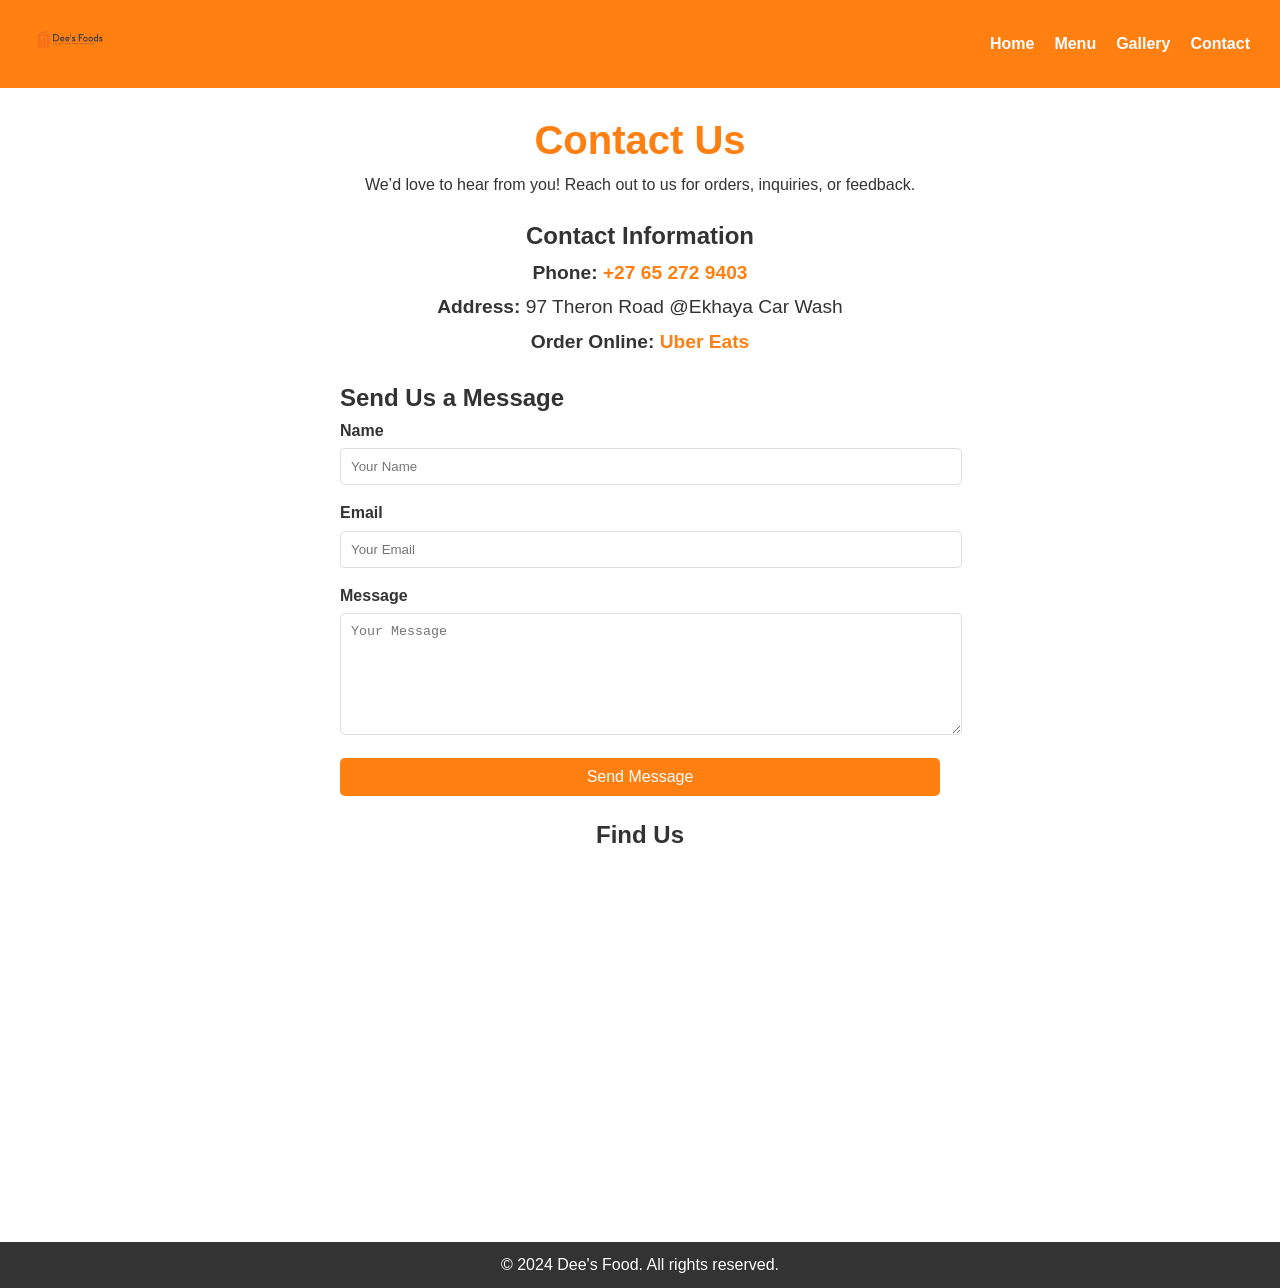
<file: Dee's Food website/contact.html>
<!DOCTYPE html>
<html lang="en">
<head>
  <meta charset="UTF-8">
  <meta name="viewport" content="width=device-width, initial-scale=1.0">
  <title>Dee's Food - Contact</title>
  <link rel="stylesheet" href="style.css">
</head>
<body>
  <!-- Navigation -->
  <header>
    <div class="logo">
      <img src="images/logo.png" alt="Dee's Food Logo">
    </div>
    <nav>
      <ul>
        <li><a href="index.html">Home</a></li>
        <li><a href="menu.html">Menu</a></li>
        <li><a href="gallery.html">Gallery</a></li>
        <li><a href="contact.html">Contact</a></li>
      </ul>
    </nav>
  </header>

  <!-- Contact Section -->
  <main class="contact-page">
    <h1>Contact Us</h1>
    <p>We’d love to hear from you! Reach out to us for orders, inquiries, or feedback.</p>

    <!-- Contact Details -->
    <section class="contact-details">
      <h2>Contact Information</h2>
      <p><strong>Phone:</strong> <a href="tel:+27652729403">+27 65 272 9403</a></p>
      <p><strong>Address:</strong> 97 Theron Road @Ekhaya Car Wash</p>
      <p><strong>Order Online:</strong> <a href="https://ubereats.com" target="_blank">Uber Eats</a></p>
    </section>

    <!-- Contact Form -->
    <section class="contact-form">
      <h2>Send Us a Message</h2>
      <form action="#" method="post">
        <div class="form-group">
          <label for="name">Name</label>
          <input type="text" id="name" name="name" placeholder="Your Name" required>
        </div>
        <div class="form-group">
          <label for="email">Email</label>
          <input type="email" id="email" name="email" placeholder="Your Email" required>
        </div>
        <div class="form-group">
          <label for="message">Message</label>
          <textarea id="message" name="message" placeholder="Your Message" required></textarea>
        </div>
        <button type="submit" class="btn">Send Message</button>
      </form>
    </section>

    <!-- Map -->
    <section class="map">
      <h2>Find Us</h2>
      <iframe 
        src="https://www.google.com/maps/embed?pb=!1m18!1m12!1m3!1d3356.870305045916!2d27.953845!3d-26.102342!2m3!1f0!2f0!3f0!3m2!1i1024!2i768!4f13.1!3m3!1m2!1s0x1e953addc6b0a0b3%3A0xd7c2b3a1c97aa6d4!2s97%20Theron%20Road%20%40Ekhaya%20Car%20Wash!5e0!3m2!1sen!2sza!4v123456789" 
        width="100%" 
        height="300" 
        style="border:0;" 
        allowfullscreen="" 
        loading="lazy">
      </iframe>
    </section>
  </main>

  <!-- Footer -->
  <footer>
    <p>&copy; 2024 Dee's Food. All rights reserved.</p>
  </footer>
</body>
</html>
</file>
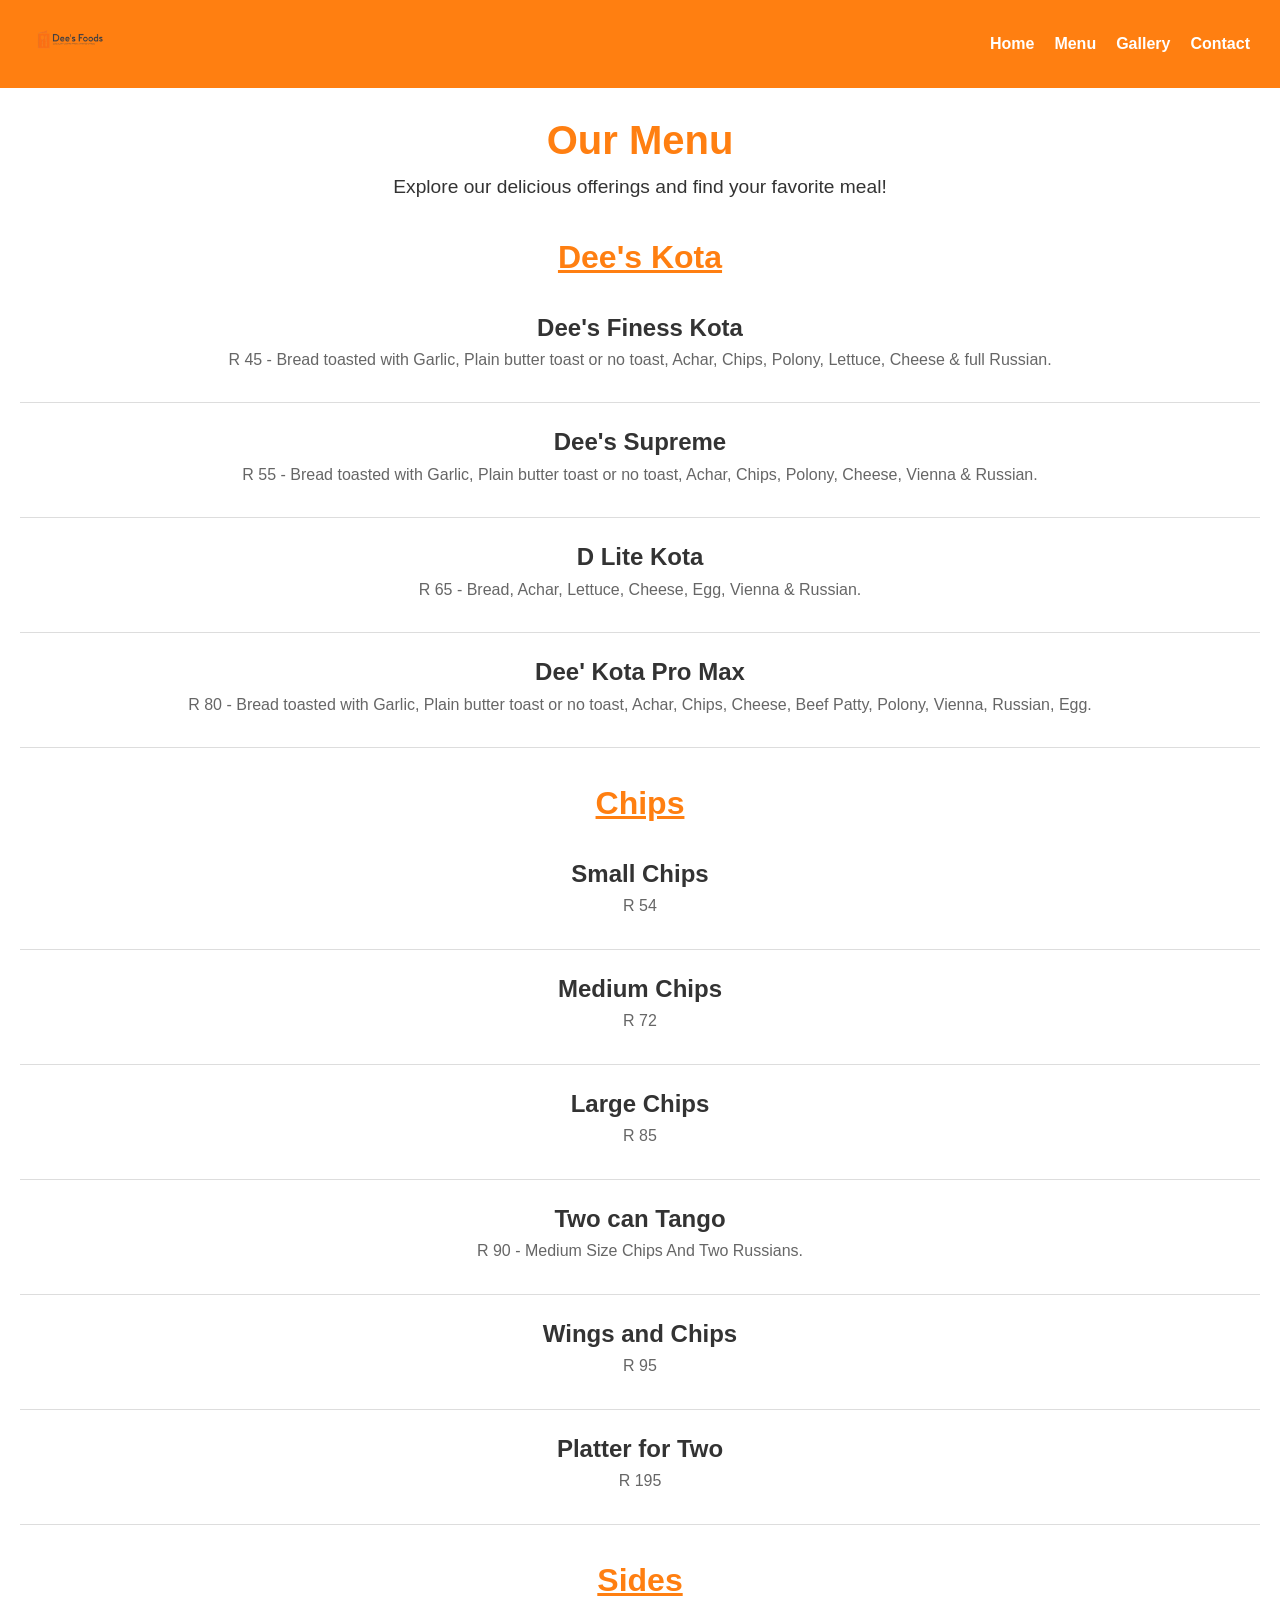
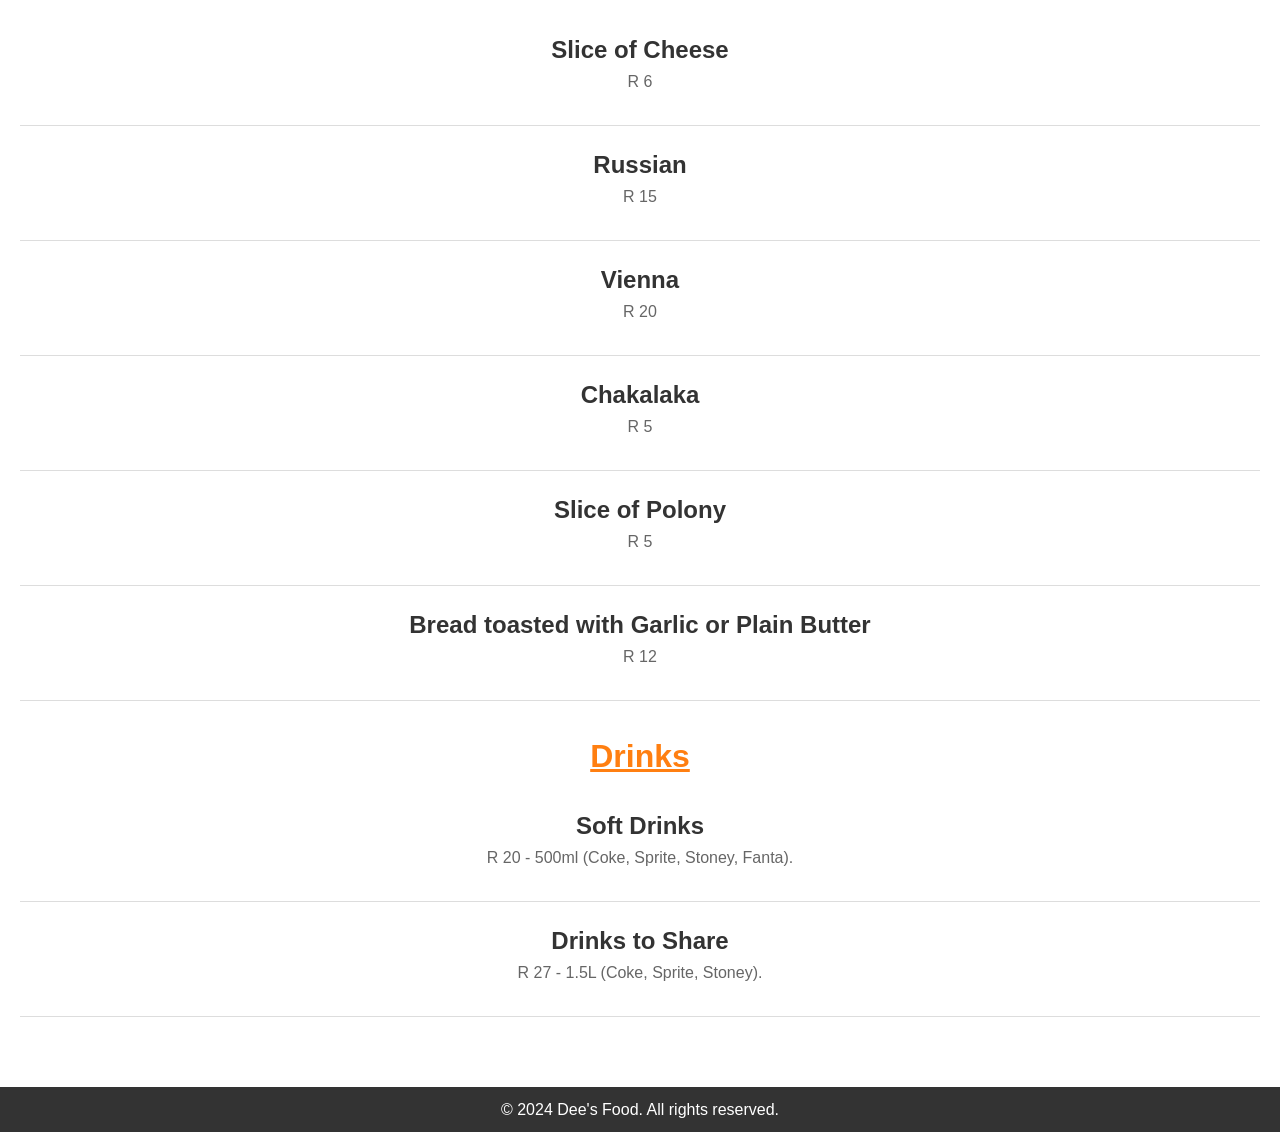
<file: Dee's Food website/menu.html>
<!DOCTYPE html>
<html lang="en">
<head>
  <meta charset="UTF-8">
  <meta name="viewport" content="width=device-width, initial-scale=1.0">
  <title>Dee's Food - Menu</title>
  <link rel="stylesheet" href="style.css">
</head>
<body>
  <!-- Navigation -->
  <header>
    <div class="logo">
      <img src="images/logo.png" alt="Dee's Food Logo">
    </div>
    <nav>
      <ul>
        <li><a href="index.html">Home</a></li>
        <li><a href="menu.html">Menu</a></li>
        <li><a href="gallery.html">Gallery</a></li>
        <li><a href="contact.html">Contact</a></li>
      </ul>
    </nav>
  </header>

  <!-- Menu Section -->
  <main class="menu-page">
    <h1>Our Menu</h1>
    <p>Explore our delicious offerings and find your favorite meal!</p>

    <!-- Dee's Kota Section -->
    <section class="menu-section">
      <h2>Dee's Kota</h2>
      <ul class="menu-list">
        <li>
          <h3>Dee's Finess Kota</h3>
          <p>R 45 - Bread toasted with Garlic, Plain butter toast or no toast, Achar, Chips, Polony, Lettuce, Cheese & full Russian.</p>
        </li>
        <li>
          <h3>Dee's Supreme</h3>
          <p>R 55 - Bread toasted with Garlic, Plain butter toast or no toast, Achar, Chips, Polony, Cheese, Vienna & Russian.</p>
        </li>
        <li>
          <h3>D Lite Kota</h3>
          <p>R 65 - Bread, Achar, Lettuce, Cheese, Egg, Vienna & Russian.</p>
        </li>
        <li>
          <h3>Dee' Kota Pro Max</h3>
          <p>R 80 - Bread toasted with Garlic, Plain butter toast or no toast, Achar, Chips, Cheese, Beef Patty, Polony, Vienna, Russian, Egg.</p>
        </li>
      </ul>
    </section>

    <!-- Chips Section -->
    <section class="menu-section">
      <h2>Chips</h2>
      <ul class="menu-list">
        <li><h3>Small Chips</h3><p>R 54</p></li>
        <li><h3>Medium Chips</h3><p>R 72</p></li>
        <li><h3>Large Chips</h3><p>R 85</p></li>
        <li><h3>Two can Tango</h3><p>R 90 - Medium Size Chips And Two Russians.</p></li>
        <li><h3>Wings and Chips</h3><p>R 95</p></li>
        <li><h3>Platter for Two</h3><p>R 195</p></li>
      </ul>
    </section>

    <!-- Sides Section -->
    <section class="menu-section">
      <h2>Sides</h2>
      <ul class="menu-list">
        <li><h3>Slice of Cheese</h3><p>R 6</p></li>
        <li><h3>Russian</h3><p>R 15</p></li>
        <li><h3>Vienna</h3><p>R 20</p></li>
        <li><h3>Chakalaka</h3><p>R 5</p></li>
        <li><h3>Slice of Polony</h3><p>R 5</p></li>
        <li><h3>Bread toasted with Garlic or Plain Butter</h3><p>R 12</p></li>
      </ul>
    </section>

    <!-- Drinks Section -->
    <section class="menu-section">
      <h2>Drinks</h2>
      <ul class="menu-list">
        <li><h3>Soft Drinks</h3><p>R 20 - 500ml (Coke, Sprite, Stoney, Fanta).</p></li>
        <li><h3>Drinks to Share</h3><p>R 27 - 1.5L (Coke, Sprite, Stoney).</p></li>
      </ul>
    </section>
  </main>

  <!-- Footer -->
  <footer>
    <p>&copy; 2024 Dee's Food. All rights reserved.</p>
  </footer>
</body>
</html>
</file>
<file: css/style.css>
:root {
    --primary: #FEA116;
    --light: #F1F8FF;
    --dark: #0F172B;
}

.ff-secondary {
    font-family: 'Pacifico', cursive;
}

.fw-medium {
    font-weight: 600 !important;
}

.fw-semi-bold {
    font-weight: 700 !important;
}

.back-to-top {
    position: fixed;
    display: none;
    right: 45px;
    bottom: 45px;
    z-index: 99;
}


/*** Spinner ***/
#spinner {
    opacity: 0;
    visibility: hidden;
    transition: opacity .5s ease-out, visibility 0s linear .5s;
    z-index: 99999;
}

#spinner.show {
    transition: opacity .5s ease-out, visibility 0s linear 0s;
    visibility: visible;
    opacity: 1;
}


/*** Button ***/
.btn {
    font-family: 'Nunito', sans-serif;
    font-weight: 500;
    text-transform: uppercase;
    transition: .5s;
}

.btn.btn-primary,
.btn.btn-secondary {
    color: #FFFFFF;
}

.btn-square {
    width: 38px;
    height: 38px;
}

.btn-sm-square {
    width: 32px;
    height: 32px;
}

.btn-lg-square {
    width: 48px;
    height: 48px;
}

.btn-square,
.btn-sm-square,
.btn-lg-square {
    padding: 0;
    display: flex;
    align-items: center;
    justify-content: center;
    font-weight: normal;
    border-radius: 2px;
}


/*** Navbar ***/
.navbar-dark .navbar-nav .nav-link {
    position: relative;
    margin-left: 25px;
    padding: 35px 0;
    font-size: 15px;
    color: var(--light) !important;
    text-transform: uppercase;
    font-weight: 500;
    outline: none;
    transition: .5s;
}

.sticky-top.navbar-dark .navbar-nav .nav-link {
    padding: 20px 0;
}

.navbar-dark .navbar-nav .nav-link:hover,
.navbar-dark .navbar-nav .nav-link.active {
    color: var(--primary) !important;
}

.navbar-dark .navbar-brand img {
    max-height: 60px;
    transition: .5s;
}

.sticky-top.navbar-dark .navbar-brand img {
    max-height: 45px;
}

@media (max-width: 991.98px) {
    .sticky-top.navbar-dark {
        position: relative;
    }

    .navbar-dark .navbar-collapse {
        margin-top: 15px;
        border-top: 1px solid rgba(255, 255, 255, .1)
    }

    .navbar-dark .navbar-nav .nav-link,
    .sticky-top.navbar-dark .navbar-nav .nav-link {
        padding: 10px 0;
        margin-left: 0;
    }

    .navbar-dark .navbar-brand img {
        max-height: 45px;
    }
}

@media (min-width: 992px) {
    .navbar-dark {
        position: absolute;
        width: 100%;
        top: 0;
        left: 0;
        z-index: 999;
        background: transparent !important;
    }
    
    .sticky-top.navbar-dark {
        position: fixed;
        background: var(--dark) !important;
    }
}


/*** Hero Header ***/
.hero-header {
    background: linear-gradient(rgba(15, 23, 43, .9), rgba(15, 23, 43, .9)), url(../img/bg-hero.jpg);
    background-position: center center;
    background-repeat: no-repeat;
    background-size: cover;
}

.hero-header img {
    animation: imgRotate 50s linear infinite;
}

@keyframes imgRotate { 
    100% { 
        transform: rotate(360deg); 
    } 
}

.breadcrumb-item + .breadcrumb-item::before {
    color: rgba(255, 255, 255, .5);
}


/*** Section Title ***/
.section-title {
    position: relative;
    display: inline-block;
}

.section-title::before {
    position: absolute;
    content: "";
    width: 45px;
    height: 2px;
    top: 50%;
    left: -55px;
    margin-top: -1px;
    background: var(--primary);
}

.section-title::after {
    position: absolute;
    content: "";
    width: 45px;
    height: 2px;
    top: 50%;
    right: -55px;
    margin-top: -1px;
    background: var(--primary);
}

.section-title.text-start::before,
.section-title.text-end::after {
    display: none;
}


/*** Service ***/
.service-item {
    box-shadow: 0 0 45px rgba(0, 0, 0, .08);
    transition: .5s;
}

.service-item:hover {
    background: var(--primary);
}

.service-item * {
    transition: .5s;
}

.service-item:hover * {
    color: var(--light) !important;
}


/*** Food Menu ***/
.nav-pills .nav-item .active {
    border-bottom: 2px solid var(--primary);
}


/*** Youtube Video ***/
.video {
    position: relative;
    height: 100%;
    min-height: 500px;
    background: linear-gradient(rgba(15, 23, 43, .1), rgba(15, 23, 43, .1)), url(../img/video.jpg);
    background-position: center center;
    background-repeat: no-repeat;
    background-size: cover;
}

.video .btn-play {
    position: absolute;
    z-index: 3;
    top: 50%;
    left: 50%;
    transform: translateX(-50%) translateY(-50%);
    box-sizing: content-box;
    display: block;
    width: 32px;
    height: 44px;
    border-radius: 50%;
    border: none;
    outline: none;
    padding: 18px 20px 18px 28px;
}

.video .btn-play:before {
    content: "";
    position: absolute;
    z-index: 0;
    left: 50%;
    top: 50%;
    transform: translateX(-50%) translateY(-50%);
    display: block;
    width: 100px;
    height: 100px;
    background: var(--primary);
    border-radius: 50%;
    animation: pulse-border 1500ms ease-out infinite;
}

.video .btn-play:after {
    content: "";
    position: absolute;
    z-index: 1;
    left: 50%;
    top: 50%;
    transform: translateX(-50%) translateY(-50%);
    display: block;
    width: 100px;
    height: 100px;
    background: var(--primary);
    border-radius: 50%;
    transition: all 200ms;
}

.video .btn-play img {
    position: relative;
    z-index: 3;
    max-width: 100%;
    width: auto;
    height: auto;
}

.video .btn-play span {
    display: block;
    position: relative;
    z-index: 3;
    width: 0;
    height: 0;
    border-left: 32px solid var(--dark);
    border-top: 22px solid transparent;
    border-bottom: 22px solid transparent;
}

@keyframes pulse-border {
    0% {
        transform: translateX(-50%) translateY(-50%) translateZ(0) scale(1);
        opacity: 1;
    }

    100% {
        transform: translateX(-50%) translateY(-50%) translateZ(0) scale(1.5);
        opacity: 0;
    }
}

#videoModal {
    z-index: 99999;
}

#videoModal .modal-dialog {
    position: relative;
    max-width: 800px;
    margin: 60px auto 0 auto;
}

#videoModal .modal-body {
    position: relative;
    padding: 0px;
}

#videoModal .close {
    position: absolute;
    width: 30px;
    height: 30px;
    right: 0px;
    top: -30px;
    z-index: 999;
    font-size: 30px;
    font-weight: normal;
    color: #FFFFFF;
    background: #000000;
    opacity: 1;
}


/*** Team ***/
.team-item {
    box-shadow: 0 0 45px rgba(0, 0, 0, .08);
    height: calc(100% - 38px);
    transition: .5s;
}

.team-item img {
    transition: .5s;
}

.team-item:hover img {
    transform: scale(1.1);
}

.team-item:hover {
    height: 100%;
}

.team-item .btn {
    border-radius: 38px 38px 0 0;
}


/*** Testimonial ***/
.testimonial-carousel .owl-item .testimonial-item,
.testimonial-carousel .owl-item.center .testimonial-item * {
    transition: .5s;
}

.testimonial-carousel .owl-item.center .testimonial-item {
    background: var(--primary) !important;
    border-color: var(--primary) !important;
}

.testimonial-carousel .owl-item.center .testimonial-item * {
    color: var(--light) !important;
}

.testimonial-carousel .owl-dots {
    margin-top: 24px;
    display: flex;
    align-items: flex-end;
    justify-content: center;
}

.testimonial-carousel .owl-dot {
    position: relative;
    display: inline-block;
    margin: 0 5px;
    width: 15px;
    height: 15px;
    border: 1px solid #CCCCCC;
    border-radius: 15px;
    transition: .5s;
}

.testimonial-carousel .owl-dot.active {
    background: var(--primary);
    border-color: var(--primary);
}


/*** Footer ***/
.footer .btn.btn-social {
    margin-right: 5px;
    width: 35px;
    height: 35px;
    display: flex;
    align-items: center;
    justify-content: center;
    color: var(--light);
    border: 1px solid #FFFFFF;
    border-radius: 35px;
    transition: .3s;
}

.footer .btn.btn-social:hover {
    color: var(--primary);
}

.footer .btn.btn-link {
    display: block;
    margin-bottom: 5px;
    padding: 0;
    text-align: left;
    color: #FFFFFF;
    font-size: 15px;
    font-weight: normal;
    text-transform: capitalize;
    transition: .3s;
}

.footer .btn.btn-link::before {
    position: relative;
    content: "\f105";
    font-family: "Font Awesome 5 Free";
    font-weight: 900;
    margin-right: 10px;
}

.footer .btn.btn-link:hover {
    letter-spacing: 1px;
    box-shadow: none;
}

.footer .copyright {
    padding: 25px 0;
    font-size: 15px;
    border-top: 1px solid rgba(256, 256, 256, .1);
}

.footer .copyright a {
    color: var(--light);
}

.footer .footer-menu a {
    margin-right: 15px;
    padding-right: 15px;
    border-right: 1px solid rgba(255, 255, 255, .1);
}

.footer .footer-menu a:last-child {
    margin-right: 0;
    padding-right: 0;
    border-right: none;
}
</file>
<file: Dee's Food website/style.css>
/* General Reset */
body, h1, h2, h3, p, ul {
    margin: 0;
    padding: 0;
    box-sizing: border-box;
    font-family: Arial, sans-serif;
  }
  
  body {
    background-color: #fff;
    color: #333;
    line-height: 1.6;
  }
  
  /* Header and Navigation */
  header {
    background-color: #FF7F11; /* Orange from the logo */
    color: #fff;
    padding: 10px 20px;
    display: flex;
    justify-content: space-between;
    align-items: center;
  }
  
  header .logo img {
    height: 60px;
  }
  
  header nav ul {
    list-style: none;
    display: flex;
  }
  
  header nav ul li {
    margin: 0 10px;
  }
  
  header nav ul li a {
    color: #fff;
    text-decoration: none;
    font-weight: bold;
  }
  
  /* Hero Section */
  .hero {
    text-align: center;
    background: url('images/web\ bg.jpg') no-repeat center/cover;
    color: #000000;
    padding: 50px 20px;
  }
  
  .hero h1 {
    font-size: 3rem;
  }
  
  .hero p {
    font-size: 1.2rem;
    margin: 10px 0 20px;
  }
  
  .hero .btn {
    display: inline-block;
    margin: 10px;
    padding: 10px 20px;
    background: #FF7F11;
    color: #fff;
    text-decoration: none;
    border-radius: 5px;
  }
  
  /* About Us */
  .about {
    padding: 20px;
    text-align: center;
  }
  
  .about img {
    max-width: 100%;
    height: auto;
    margin-top: 20px;
  }
  
  /* Footer */
  footer {
    text-align: center;
    padding: 10px;
    background: #333;
    color: #fff;
    margin-top: 20px;
  }
  /* Menu Page Styling */
.menu-page {
  padding: 20px;
  background-color: #fff;
  color: #333;
  text-align: center;
}

.menu-page h1 {
  font-size: 2.5rem;
  color: #FF7F11;
}

.menu-page p {
  font-size: 1.2rem;
  margin-bottom: 20px;
}

.menu-section {
  margin: 30px 0;
}

.menu-section h2 {
  font-size: 2rem;
  color: #FF7F11;
  margin-bottom: 15px;
  text-decoration: underline;
}

.menu-list {
  list-style: none;
  padding: 0;
}

.menu-list li {
  margin: 10px 0;
  padding: 10px;
  border-bottom: 1px solid #ddd;
}

.menu-list h3 {
  font-size: 1.5rem;
  color: #333;
}

.menu-list p {
  font-size: 1rem;
  color: #666;
}
/* Contact Page Styling */
.contact-page {
  padding: 20px;
  background-color: #fff;
  color: #333;
  text-align: center;
}

.contact-page h1 {
  font-size: 2.5rem;
  color: #FF7F11;
}

.contact-details {
  margin: 20px 0;
}

.contact-details p {
  font-size: 1.2rem;
  line-height: 1.8;
}

.contact-details a {
  color: #FF7F11;
  text-decoration: none;
  font-weight: bold;
}

.contact-form {
  margin: 20px auto;
  max-width: 600px;
  text-align: left;
}

.contact-form label {
  display: block;
  font-weight: bold;
  margin-bottom: 5px;
}

.contact-form input,
.contact-form textarea {
  width: 100%;
  padding: 10px;
  margin-bottom: 15px;
  border: 1px solid #ddd;
  border-radius: 5px;
}

.contact-form textarea {
  height: 100px;
}

.contact-form .btn {
  display: block;
  width: 100%;
  padding: 10px;
  background-color: #FF7F11;
  color: #fff;
  border: none;
  border-radius: 5px;
  font-size: 1rem;
  cursor: pointer;
}

.contact-form .btn:hover {
  background-color: #e56f0e;
}

/* Map Styling */
.map iframe {
  border: none;
  margin: 20px 0;
}
/* Gallery Page Styling */
.gallery-page {
  padding: 20px;
  background-color: #fff;
  color: #333;
  text-align: center;
}

.gallery-page h1 {
  font-size: 2.5rem;
  color: #FF7F11;
}

.gallery-page p {
  font-size: 1.2rem;
  margin-bottom: 20px;
}

.gallery-container {
  display: grid;
  grid-template-columns: repeat(auto-fit, minmax(200px, 1fr));
  gap: 15px;
  padding: 20px;
}

.gallery-item {
  position: relative;
  overflow: hidden;
  border-radius: 10px;
  box-shadow: 0 4px 8px rgba(0, 0, 0, 0.1);
}

.gallery-item img {
  width: 100%;
  height: 100%;
  object-fit: cover;
  transition: transform 0.3s ease, opacity 0.3s ease;
}

.gallery-item:hover img {
  transform: scale(1.1);
  opacity: 0.8;
}
</file>
